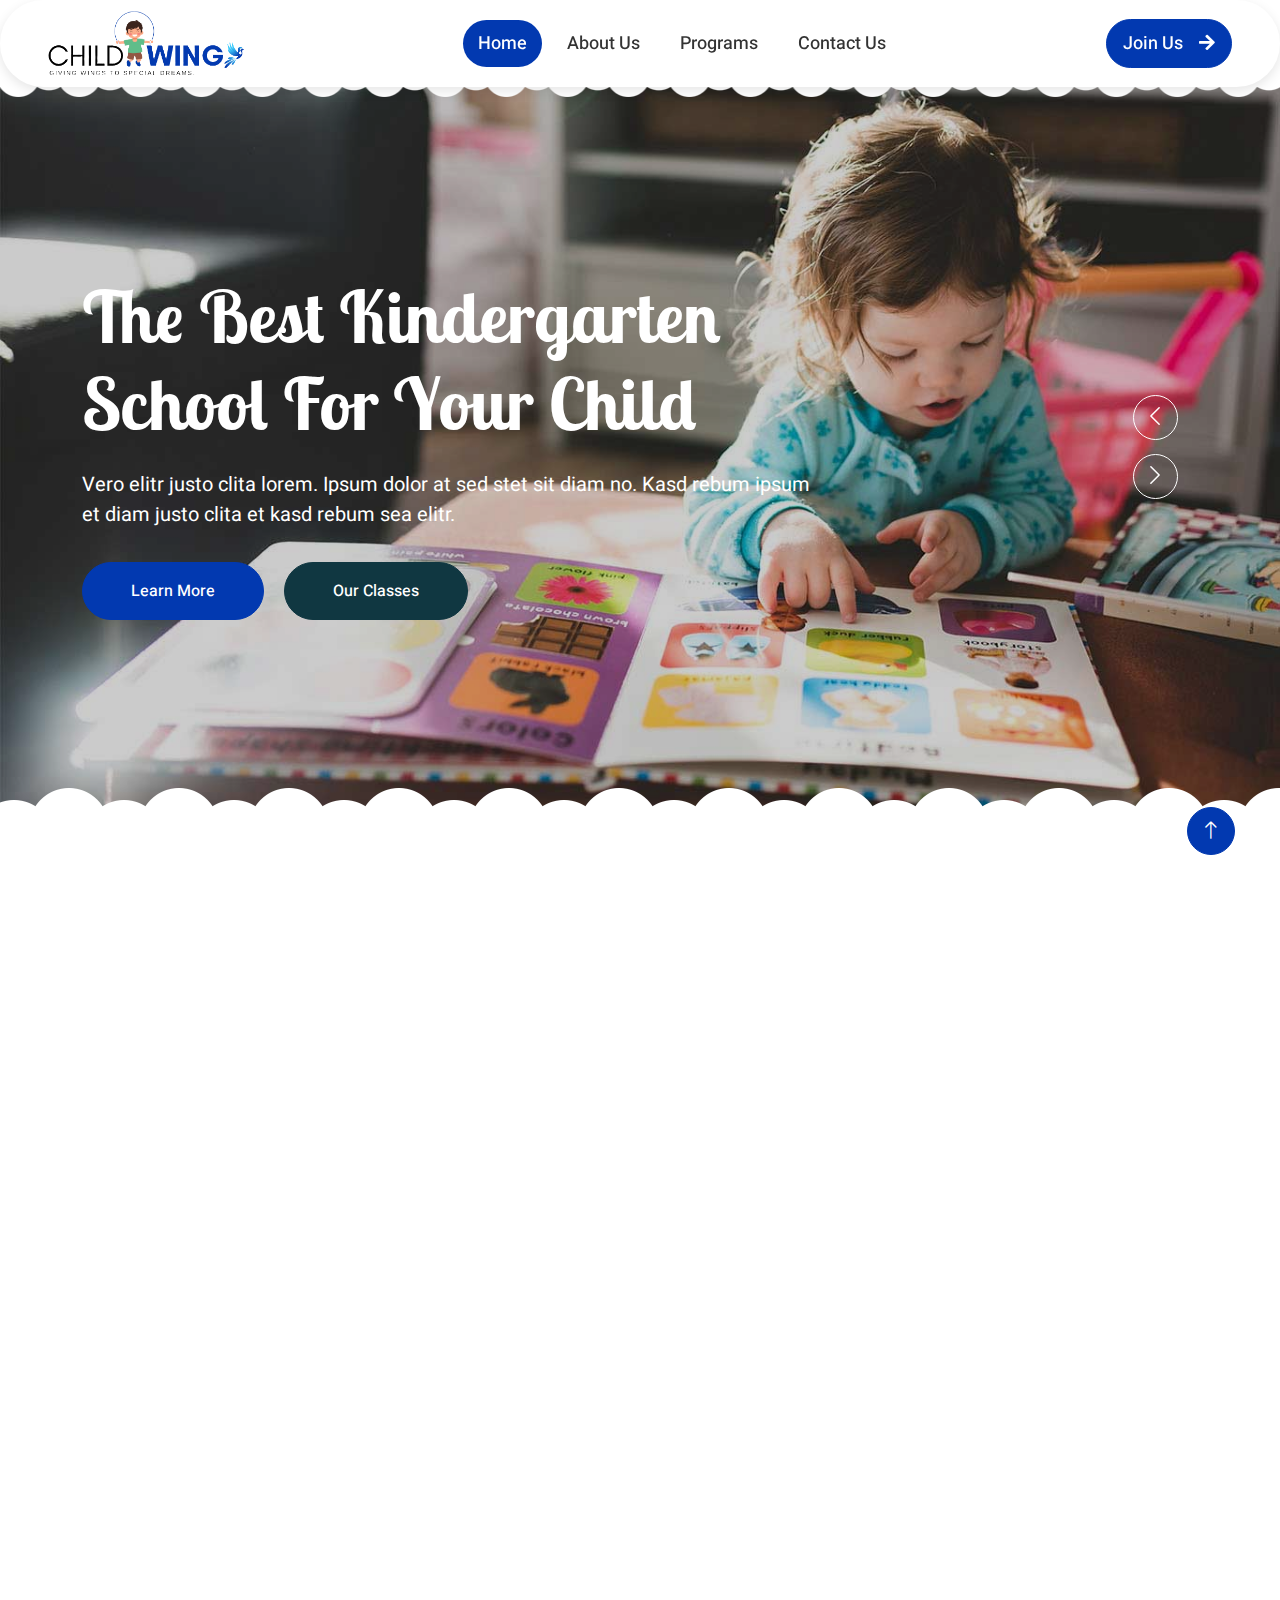
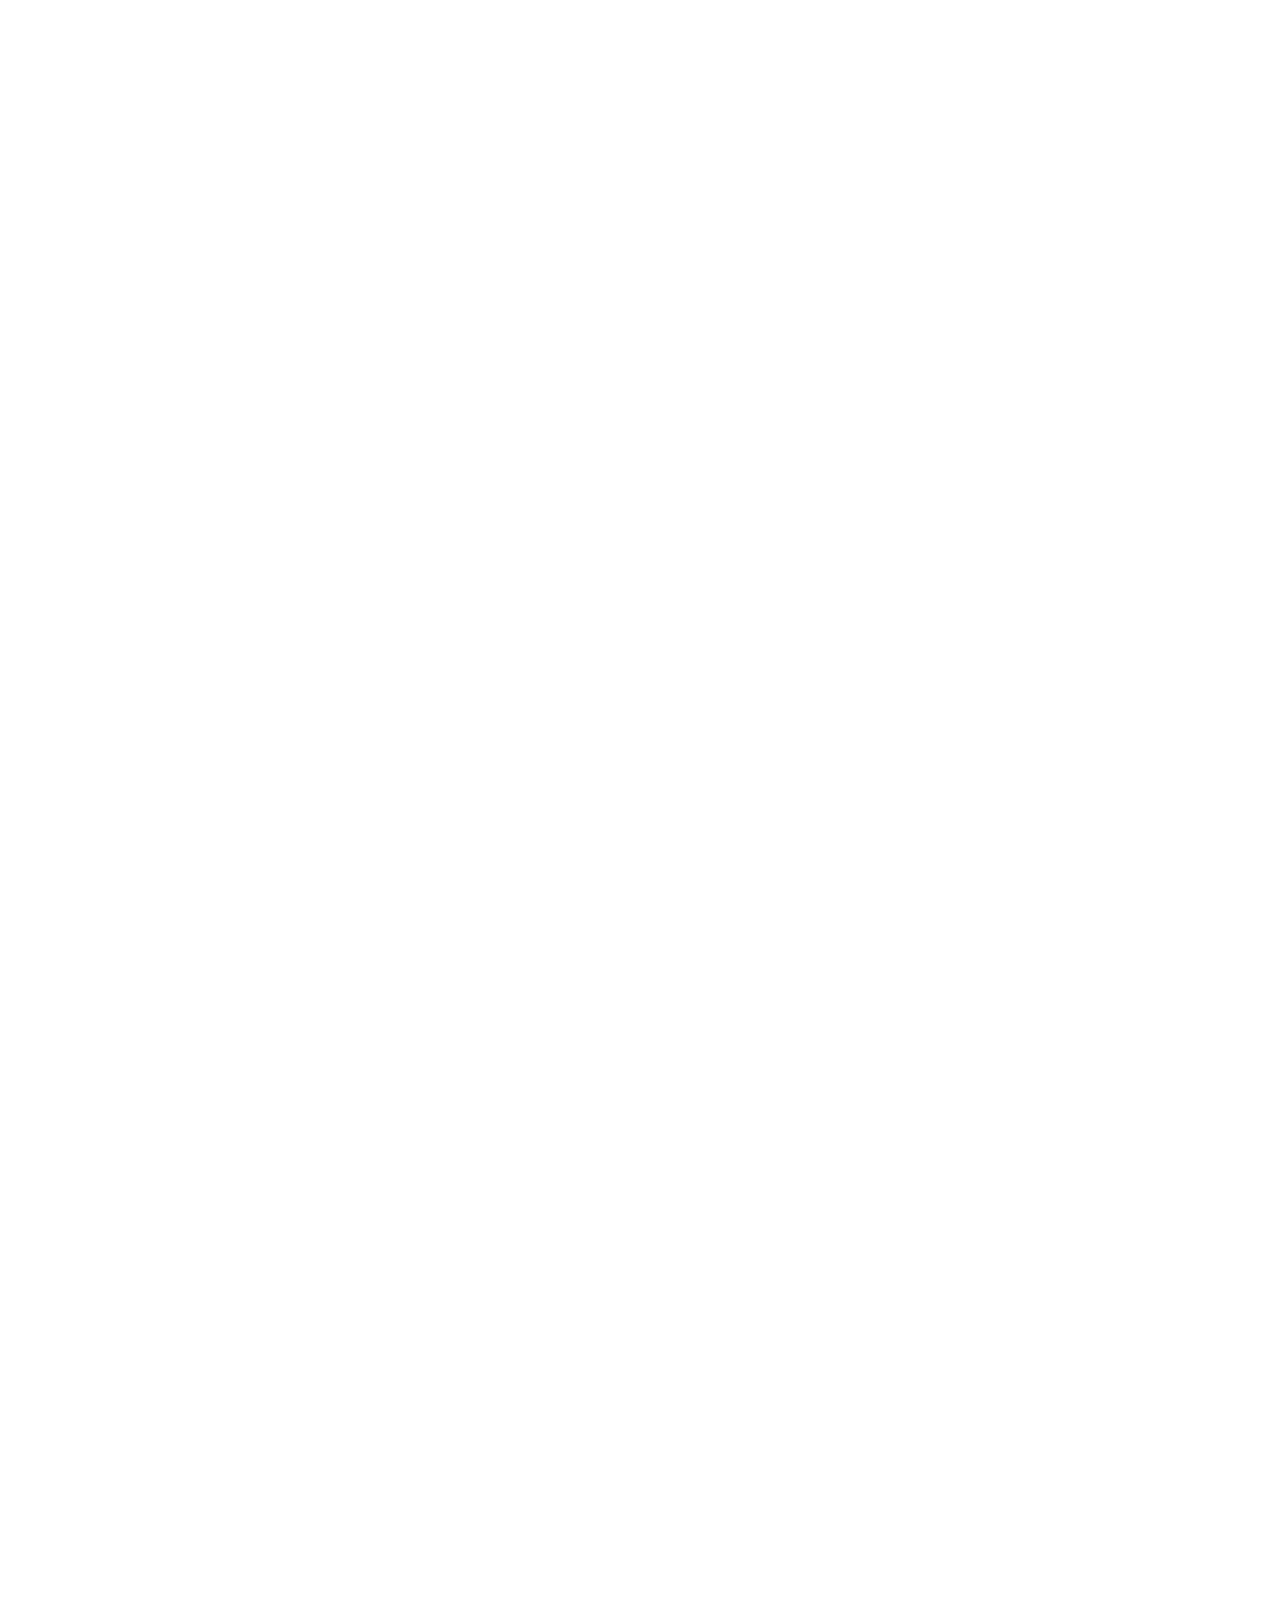
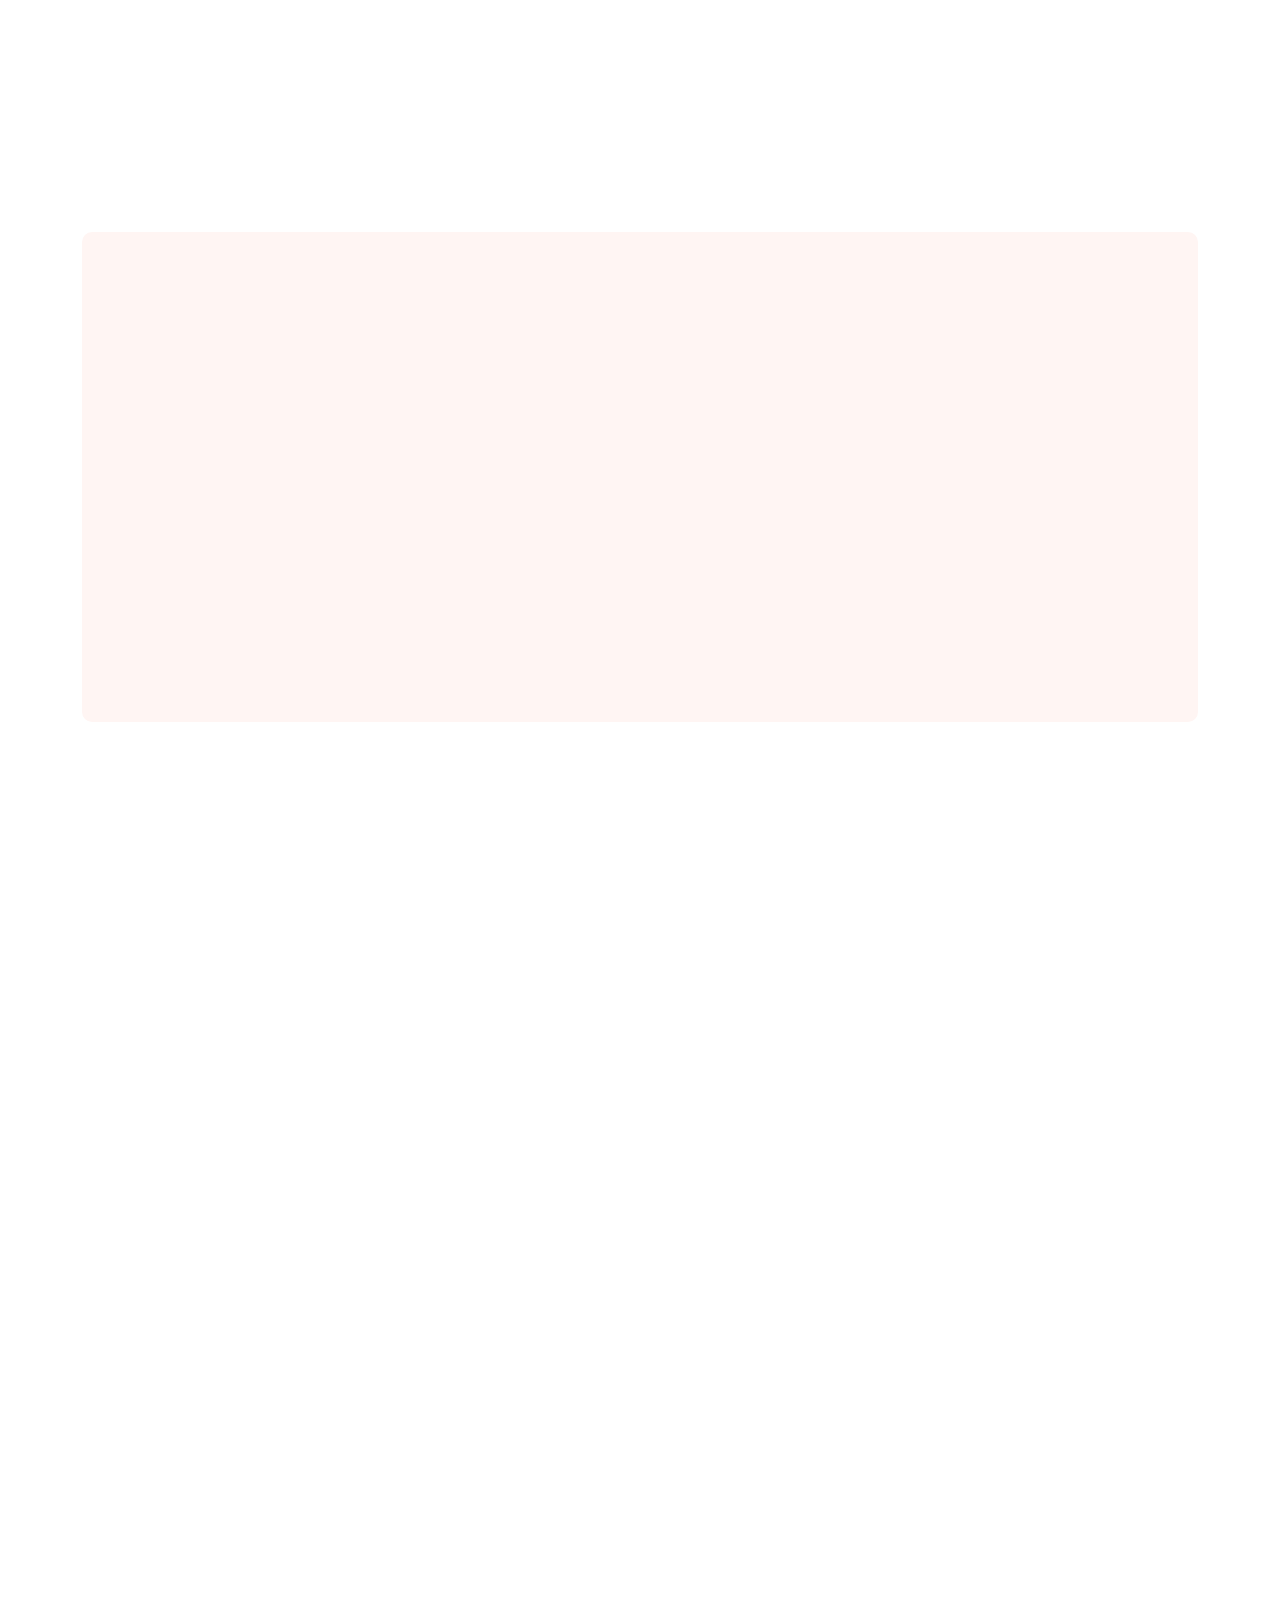
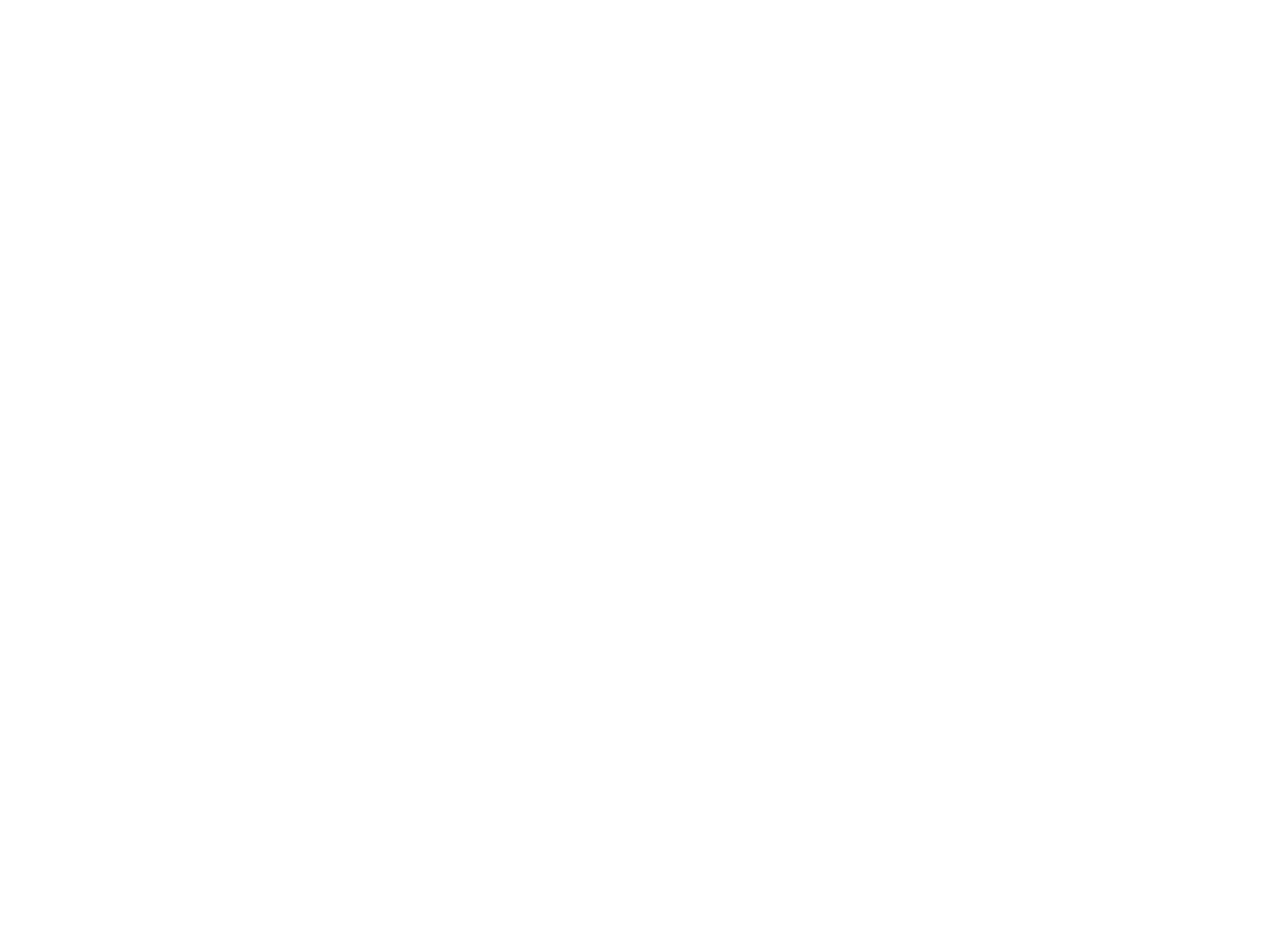
<file: index.html>
<!DOCTYPE html>
<html lang="en">

<head>
    <meta charset="utf-8">
    <title>ChildWings Therapy Center</title>
    <meta content="width=device-width, initial-scale=1.0" name="viewport">
    <!-- ✅ SEO Keywords -->
    <meta name="keywords" content="Special Education, Therapy Centre, Speech Therapy, Occupational Therapy, ABA Therapy, Day Care for Special Child, Play School for Special Child, Child Development, Autism Support, Learning Disability Support, ADHD Therapy, GDD Therapy, Child Therapy Services,
		special education Delhi, special education Mayur Vihar, therapy center Mayur Vihar Phase 1, speech therapy Delhi, speech therapy Mayur Vihar, occupational therapy Mayur Vihar, ABA therapy Delhi, autism therapy Delhi, learning disability support East Delhi, ADHD treatment Mayur Vihar, early intervention special needs Delhi, child developmental therapy Delhi NCR, inclusive learning centre Mayur Vihar, child behaviour assessment Delhi, special needs school East Delhi,
		">

    <!-- ✅ SEO Description -->
    <meta name="description" content="ChildWings Therapy Center provides Special Education, Speech Therapy, Occupational Therapy, ABA Therapy, Day Care and Play School for special children. Expert support for Autism, ADHD, SLD, GDD and more.">


    <!-- Favicon -->
    <link href="img/favicon.ico" rel="icon">

    <!-- Google Web Fonts -->
    <link rel="preconnect" href="https://fonts.googleapis.com">
    <link rel="preconnect" href="https://fonts.gstatic.com" crossorigin>
    <link href="https://fonts.googleapis.com/css2?family=Heebo:wght@400;500;600&family=Inter:wght@600&family=Lobster+Two:wght@700&display=swap" rel="stylesheet">
    
    <!-- Icon Font Stylesheet -->
    <link href="https://cdnjs.cloudflare.com/ajax/libs/font-awesome/5.10.0/css/all.min.css" rel="stylesheet">
    <link href="https://cdn.jsdelivr.net/npm/bootstrap-icons@1.4.1/font/bootstrap-icons.css" rel="stylesheet">

    <!-- Libraries Stylesheet -->
    <link href="lib/animate/animate.min.css" rel="stylesheet">
    <link href="lib/owlcarousel/assets/owl.carousel.min.css" rel="stylesheet">

    <!-- Customized Bootstrap Stylesheet -->
    <link href="css/bootstrap.min.css" rel="stylesheet">

    <!-- Template Stylesheet -->
    <link href="css/style.css" rel="stylesheet">
</head>

<body>
    <div class="container-xxl bg-white p-0">
        <!-- Spinner Start -->
        <div id="spinner" class="show bg-white position-fixed translate-middle w-100 vh-100 top-50 start-50 d-flex align-items-center justify-content-center">
            <div class="spinner-border text-primary" style="width: 3rem; height: 3rem;" role="status">
                <span class="sr-only">Loading...</span>
            </div>
        </div>
        <!-- Spinner End -->


        <!-- Navbar Start -->
        <nav class="navbar navbar-expand-lg bg-white navbar-light sticky-top px-4 px-lg-5 py-lg-0">
          <a href="index.html" class="navbar-brand d-flex align-items-center">
            <img src=".\img\logochildwings.png" alt="ChildWings Logo" style="height: 65px;" class="me-2">
        
        </a>

            <button type="button" class="navbar-toggler" data-bs-toggle="collapse" data-bs-target="#navbarCollapse">
                <span class="navbar-toggler-icon"></span>
            </button>
            <div class="collapse navbar-collapse" id="navbarCollapse">
                <div class="navbar-nav mx-auto">
                    <a href="index.html" class="nav-item nav-link active">Home</a>
                    <a href="about.html" class="nav-item nav-link">About Us</a>
                    <a href="classes.html" class="nav-item nav-link">Programs</a>                
                    <a href="contact.html" class="nav-item nav-link">Contact Us</a>
                </div>
                <a href="" class="btn btn-primary rounded-pill px-3 d-none d-lg-block">Join Us<i class="fa fa-arrow-right ms-3"></i></a>
            </div>
        </nav>
        <!-- Navbar End -->


        <!-- Carousel Start -->
        <div class="container-fluid p-0 mb-5">
            <div class="owl-carousel header-carousel position-relative">
                <div class="owl-carousel-item position-relative">
                    <img class="img-fluid" src="img/carousel-1.jpg" alt="">
                    <div class="position-absolute top-0 start-0 w-100 h-100 d-flex align-items-center" style="background: rgba(0, 0, 0, .2);">
                        <div class="container">
                            <div class="row justify-content-start">
                                <div class="col-10 col-lg-8">
                                    <h1 class="display-2 text-white animated slideInDown mb-4">The Best Kindergarten School For Your Child</h1>
                                    <p class="fs-5 fw-medium text-white mb-4 pb-2">Vero elitr justo clita lorem. Ipsum dolor at sed stet sit diam no. Kasd rebum ipsum et diam justo clita et kasd rebum sea elitr.</p>
                                    <a href="" class="btn btn-primary rounded-pill py-sm-3 px-sm-5 me-3 animated slideInLeft">Learn More</a>
                                    <a href="" class="btn btn-dark rounded-pill py-sm-3 px-sm-5 animated slideInRight">Our Classes</a>
                                </div>
                            </div>
                        </div>
                    </div>
                </div>
                <div class="owl-carousel-item position-relative">
                    <img class="img-fluid" src="img/carousel-2.jpg" alt="">
                    <div class="position-absolute top-0 start-0 w-100 h-100 d-flex align-items-center" style="background: rgba(0, 0, 0, .2);">
                        <div class="container">
                            <div class="row justify-content-start">
                                <div class="col-10 col-lg-8">
                                    <h1 class="display-2 text-white animated slideInDown mb-4">Make A Brighter Future For Your Child</h1>
                                    <p class="fs-5 fw-medium text-white mb-4 pb-2">Vero elitr justo clita lorem. Ipsum dolor at sed stet sit diam no. Kasd rebum ipsum et diam justo clita et kasd rebum sea elitr.</p>
                                    <a href="" class="btn btn-primary rounded-pill py-sm-3 px-sm-5 me-3 animated slideInLeft">Learn More</a>
                                    <a href="" class="btn btn-dark rounded-pill py-sm-3 px-sm-5 animated slideInRight">Our Classes</a>
                                </div>
                            </div>
                        </div>
                    </div>
                </div>
            </div>
        </div>
        <!-- Carousel End -->


        <!-- Facilities Start -->
        <div class="container-xxl py-5">
            <div class="container">
                <div class="text-center mx-auto mb-5 wow fadeInUp" data-wow-delay="0.1s" style="max-width: 600px;">
                    <h1 class="mb-3">Our Facilities</h1>
                    <p>At ChildWings, we provide a safe, caring, and nurturing space where every child can grow, learn, and shine. From flexible timings and playful learning areas to a healthy environment and positive teaching methods — our facilities are designed to support each child’s unique journey with love and care</p>
                </div>
                <div class="row g-4">
                    <div class="col-lg-3 col-sm-6 wow fadeInUp" data-wow-delay="0.1s">
                        <div class="facility-item">
                            <div class="facility-icon bg-primary">
                                <span class="bg-primary"></span>
                                <i class="fa fa-bus-alt fa-3x text-primary"></i>
                                <span class="bg-primary"></span>
                            </div>
                            <div class="facility-text bg-primary">
                                <h3 class="text-primary mb-3">Flexible Timing</h3>
                                <p class="mb-0">Every child grows at their own pace — we make time flexible, so learning fits their needs.</p>
                            </div>
                        </div>
                    </div>
                    <div class="col-lg-3 col-sm-6 wow fadeInUp" data-wow-delay="0.3s">
                        <div class="facility-item">
                            <div class="facility-icon bg-success">
                                <span class="bg-success"></span>
                                <i class="fa fa-futbol fa-3x text-success"></i>
                                <span class="bg-success"></span>
                            </div>
                            <div class="facility-text bg-success">
                                <h3 class="text-success mb-3">Playroom</h3>
                                <p class="mb-0">Play is the language of children — our playroom helps them learn, explore, and shine with joy.</p>
                            </div>
                        </div>
                    </div>
                    <div class="col-lg-3 col-sm-6 wow fadeInUp" data-wow-delay="0.5s">
                        <div class="facility-item">
                            <div class="facility-icon bg-warning">
                                <span class="bg-warning"></span>
                                <i class="fa fa-home fa-3x text-warning"></i>
                                <span class="bg-warning"></span>
                            </div>
                            <div class="facility-text bg-warning">
                                <h3 class="text-warning mb-3">Healthy Environment</h3>
                                <p class="mb-0">A safe, caring, and positive environment where little wings learn to fly with confidence.</p>
                            </div>
                        </div>
                    </div>
                    <div class="col-lg-3 col-sm-6 wow fadeInUp" data-wow-delay="0.7s">
                        <div class="facility-item">
                            <div class="facility-icon bg-info">
                                <span class="bg-info"></span>
                                <i class="fa fa-chalkboard-teacher fa-3x text-info"></i>
                                <span class="bg-info"></span>
                            </div>
                            <div class="facility-text bg-info">
                                <h3 class="text-info mb-3">Positive Learning</h3>
                                <p class="mb-0">Small steps, big progress — we believe in nurturing abilities with love and encouragement.</p>
                            </div>
                        </div>
                    </div>
                </div>
            </div>
        </div>
        <!-- Facilities End -->


        <!-- About Start -->
        <div class="container-xxl py-5">
            <div class="container">
                <div class="row g-5 align-items-center">
                    <div class="col-lg-6 wow fadeInUp" data-wow-delay="0.1s">
                        <h1 class="mb-4">Learn More About Our Work And Our Cultural Activities</h1>
                        <p>At ChildWings Therapy & Special Education Centre, we believe in nurturing every child’s potential through a holistic approach. Our dedicated team offers specialized services including Speech Therapy, Occupational Therapy, ABA Therapy, and Special Education programs tailored to meet the unique needs of each child. Along with therapy, we also organize cultural activities, play-based learning sessions, and inclusive programs that help children build confidence, social skills, and creativity. By combining therapy with joyful learning experiences, we ensure that children not only grow academically but also enjoy a fulfilling and balanced childhood.</p>
                     
                    </div>
                    <div class="col-lg-6 about-img wow fadeInUp" data-wow-delay="0.5s">
                        <div class="row">
                            <div class="col-12 text-center">
                                <img class="img-fluid w-75 rounded-circle bg-light p-3" src="img/about-1.jpg" alt="">
                            </div>
                            <div class="col-6 text-start" style="margin-top: -150px;">
                                <img class="img-fluid w-100 rounded-circle bg-light p-3" src="img/about-2.jpg" alt="">
                            </div>
                            <div class="col-6 text-end" style="margin-top: -150px;">
                                <img class="img-fluid w-100 rounded-circle bg-light p-3" src="img/about-3.jpg" alt="">
                            </div>
                        </div>
                    </div>
                </div>
            </div>
        </div>
        <!-- About End -->

       
        <!-- Call To Action End -->


        <!-- Classes Start -->
        <div class="container-xxl py-5">
            <div class="container">
                <div class="text-center mx-auto mb-5 wow fadeInUp" data-wow-delay="0.1s" style="max-width: 600px;">
                    <h1 class="mb-3">Our Program's</h1>
                    <p>We offer a wide range of child-focused programs including Speech Therapy, Occupational Therapy, ABA Therapy, Special Education, and Day Care for Special Children. Each program is designed to support growth, independence, and overall development through personalized care and structured learning</p>
                </div>
                <div class="row g-4">
                    <div class="col-lg-4 col-md-6 wow fadeInUp" data-wow-delay="0.1s">
                        <div class="classes-item">
                            <div class="bg-light rounded-circle w-75 mx-auto p-3">
                                <img class="img-fluid rounded-circle" src="img/classes-1.jpg" alt="">
                            </div>
                            <div class="bg-light rounded p-4 pt-5 mt-n5">
                                <a class="d-block text-center h3 mt-3 mb-4" href="">Special Education</a>
                           
                                <div class="row g-1">
                                    <div class="col-4">
                                        <div class="border-top border-3 border-primary pt-2">
                                            <h6 class="text-primary mb-1">Age:</h6>
                                            <small>3-14 Years</small>
                                        </div>
                                    </div>
                                    <div class="col-4">
                                        <div class="border-top border-3 border-success pt-2">
                                            <h6 class="text-success mb-1">Time:</h6>
                                            <small>Flexible</small>
                                        </div>
                                    </div>
                                    <div class="col-4">
                                        <div class="border-top border-3 border-warning pt-2">
                                            <h6 class="text-warning mb-1">Capacity:</h6>
                                            <small>30 Kids</small>
                                        </div>
                                    </div>
                                </div>
                            </div>
                        </div>
                    </div>
                    <div class="col-lg-4 col-md-6 wow fadeInUp" data-wow-delay="0.3s">
                        <div class="classes-item">
                            <div class="bg-light rounded-circle w-75 mx-auto p-3">
                                <img class="img-fluid rounded-circle" src="img/classes-2.jpg" alt="">
                            </div>
                            <div class="bg-light rounded p-4 pt-5 mt-n5">
                                <a class="d-block text-center h3 mt-3 mb-4" href="">OCCUPATIONAL THERAPY-OT</a>
                            
                                <div class="row g-1">
                                    <div class="col-4">
                                        <div class="border-top border-3 border-primary pt-2">
                                            <h6 class="text-primary mb-1">Age:</h6>
                                            <small>3-14 Years</small>
                                        </div>
                                    </div>
                                    <div class="col-4">
                                        <div class="border-top border-3 border-success pt-2">
                                            <h6 class="text-success mb-1">Time:</h6>
                                            <small>Flexible</small>
                                        </div>
                                    </div>
                                    <div class="col-4">
                                        <div class="border-top border-3 border-warning pt-2">
                                            <h6 class="text-warning mb-1">Capacity:</h6>
                                            <small>30 Kids</small>
                                        </div>
                                    </div>
                                </div>
                            </div>
                        </div>
                    </div>
                    <div class="col-lg-4 col-md-6 wow fadeInUp" data-wow-delay="0.5s">
                        <div class="classes-item">
                            <div class="bg-light rounded-circle w-75 mx-auto p-3">
                                <img class="img-fluid rounded-circle" src="img/classes-3.jpg" alt="">
                            </div>
                            <div class="bg-light rounded p-4 pt-5 mt-n5">
                                <a class="d-block text-center h3 mt-3 mb-4" href="">SPEECH & LANGUAGE THERAPY</a>
                    
                                <div class="row g-1">
                                    <div class="col-4">
                                        <div class="border-top border-3 border-primary pt-2">
                                            <h6 class="text-primary mb-1">Age:</h6>
                                            <small>3-14 Years</small>
                                        </div>
                                    </div>
                                    <div class="col-4">
                                        <div class="border-top border-3 border-success pt-2">
                                            <h6 class="text-success mb-1">Time:</h6>
                                            <small>Flexible</small>
                                        </div>
                                    </div>
                                    <div class="col-4">
                                        <div class="border-top border-3 border-warning pt-2">
                                            <h6 class="text-warning mb-1">Capacity:</h6>
                                            <small>30 Kids</small>
                                        </div>
                                    </div>
                                </div>
                            </div>
                        </div>
                    </div>
                    <div class="col-lg-4 col-md-6 wow fadeInUp" data-wow-delay="0.1s">
                        <div class="classes-item">
                            <div class="bg-light rounded-circle w-75 mx-auto p-3">
                                <img class="img-fluid rounded-circle" src="img/classes-4.jpg" alt="">
                            </div>
                            <div class="bg-light rounded p-4 pt-5 mt-n5">
                                <a class="d-block text-center h3 mt-3 mb-4" href="">APPLIED BEHAVIOR ANALYSIS - ABA THERAPY</a>
                              
                                <div class="row g-1">
                                    <div class="col-4">
                                        <div class="border-top border-3 border-primary pt-2">
                                            <h6 class="text-primary mb-1">Age:</h6>
                                            <small>3-14 Years</small>
                                        </div>
                                    </div>
                                    <div class="col-4">
                                        <div class="border-top border-3 border-success pt-2">
                                            <h6 class="text-success mb-1">Time:</h6>
                                            <small>Flexible</small>
                                        </div>
                                    </div>
                                    <div class="col-4">
                                        <div class="border-top border-3 border-warning pt-2">
                                            <h6 class="text-warning mb-1">Capacity:</h6>
                                            <small>30 Kids</small>
                                        </div>
                                    </div>
                                </div>
                            </div>
                        </div>
                    </div>
                    <div class="col-lg-4 col-md-6 wow fadeInUp" data-wow-delay="0.3s">
                        <div class="classes-item">
                            <div class="bg-light rounded-circle w-75 mx-auto p-3">
                                <img class="img-fluid rounded-circle" src="img/classes-5.jpg" alt="">
                            </div>
                            <div class="bg-light rounded p-4 pt-5 mt-n5">
                                <a class="d-block text-center h3 mt-3 mb-4" href="">GROUP CLASSES</a>
                                
                                <div class="row g-1">
                                    <div class="col-4">
                                        <div class="border-top border-3 border-primary pt-2">
                                            <h6 class="text-primary mb-1">Age:</h6>
                                            <small>3-14 Years</small>
                                        </div>
                                    </div>
                                    <div class="col-4">
                                        <div class="border-top border-3 border-success pt-2">
                                            <h6 class="text-success mb-1">Time:</h6>
                                            <small>Flexible</small>
                                        </div>
                                    </div>
                                    <div class="col-4">
                                        <div class="border-top border-3 border-warning pt-2">
                                            <h6 class="text-warning mb-1">Capacity:</h6>
                                            <small>30 Kids</small>
                                        </div>
                                    </div>
                                </div>
                            </div>
                        </div>
                    </div>
                    <div class="col-lg-4 col-md-6 wow fadeInUp" data-wow-delay="0.5s">
                        <div class="classes-item">
                            <div class="bg-light rounded-circle w-75 mx-auto p-3">
                                <img class="img-fluid rounded-circle" src="img/classes-6.jpg" alt="">
                            </div>
                            <div class="bg-light rounded p-4 pt-5 mt-n5">
                                <a class="d-block text-center h3 mt-3 mb-4" href="">LEARNING DISABILITY ASSESSMENT</a>
                         
                                <div class="row g-1">
                                    <div class="col-4">
                                        <div class="border-top border-3 border-primary pt-2">
                                            <h6 class="text-primary mb-1">Age:</h6>
                                            <small>3-14 Years</small>
                                        </div>
                                    </div>
                                    <div class="col-4">
                                        <div class="border-top border-3 border-success pt-2">
                                            <h6 class="text-success mb-1">Time:</h6>
                                            <small>Flexible</small>
                                        </div>
                                    </div>
                                    <div class="col-4">
                                        <div class="border-top border-3 border-warning pt-2">
                                            <h6 class="text-warning mb-1">Capacity:</h6>
                                            <small>30 Kids</small>
                                        </div>
                                    </div>
                                </div>
                            </div>
                        </div>
                    </div>
                </div>
            </div>
        </div>
        <!-- Classes End -->


        <!-- Appointment Start -->
        <div class="container-xxl py-5">
            <div class="container">
                <div class="bg-light rounded">
                    <div class="row g-0">
                        <div class="col-lg-6 wow fadeIn" data-wow-delay="0.1s">
                            <div class="h-100 d-flex flex-column justify-content-center p-5">
                                <h1 class="mb-4">Make Appointment</h1>
                                <form>
                                    <div class="row g-3">
                                        <div class="col-sm-6">
                                            <div class="form-floating">
                                                <input type="text" class="form-control border-0" id="gname" placeholder="Gurdian Name">
                                                <label for="gname">Gurdian Name</label>
                                            </div>
                                        </div>
                                        <div class="col-sm-6">
                                            <div class="form-floating">
                                                <input type="email" class="form-control border-0" id="gmail" placeholder="Gurdian Email">
                                                <label for="gmail">Gurdian Email</label>
                                            </div>
                                        </div>
                                        <div class="col-sm-6">
                                            <div class="form-floating">
                                                <input type="text" class="form-control border-0" id="cname" placeholder="Child Name">
                                                <label for="cname">Child Name</label>
                                            </div>
                                        </div>
                                        <div class="col-sm-6">
                                            <div class="form-floating">
                                                <input type="text" class="form-control border-0" id="cage" placeholder="Child Age">
                                                <label for="cage">Child Age</label>
                                            </div>
                                        </div>
                                        <div class="col-12">
                                            <div class="form-floating">
                                                <textarea class="form-control border-0" placeholder="Leave a message here" id="message" style="height: 100px"></textarea>
                                                <label for="message">Message</label>
                                            </div>
                                        </div>
                                        <div class="col-12">
                                            <button class="btn btn-primary w-100 py-3" type="submit">Submit</button>
                                        </div>
                                    </div>
                                </form>
                            </div>
                        </div>
                        <div class="col-lg-6 wow fadeIn" data-wow-delay="0.5s" style="min-height: 400px;">
                            <div class="position-relative h-100">
                                <img class="position-absolute w-100 h-100 rounded" src="img/appointment.jpg" style="object-fit: cover;">
                            </div>
                        </div>
                    </div>
                </div>
            </div>
        </div>
        <!-- Appointment End -->


        <!-- Team Start -->
        <div class="container-xxl py-5">
            <div class="container">
                <div class="text-center mx-auto mb-5 wow fadeInUp" data-wow-delay="0.1s" style="max-width: 600px;">
                    <h1 class="mb-3">Our Team</h1>
                
                </div>
                <div class="row g-4">
                    <div class="col-lg-4 col-md-6 wow fadeInUp" data-wow-delay="0.1s">
                        <div class="team-item position-relative">
                            <img class="img-fluid rounded-circle w-75" src="img/team-1.jpg" alt="">
                            <div class="team-text">
                                <h3>Full Name</h3>
                                <p>Designation</p>
                                <div class="d-flex align-items-center">
                                    <a class="btn btn-square btn-primary mx-1" href=""><i class="fab fa-facebook-f"></i></a>
                                    <a class="btn btn-square btn-primary  mx-1" href=""><i class="fab fa-twitter"></i></a>
                                    <a class="btn btn-square btn-primary  mx-1" href=""><i class="fab fa-instagram"></i></a>
                                </div>
                            </div>
                        </div>
                    </div>
                    <div class="col-lg-4 col-md-6 wow fadeInUp" data-wow-delay="0.3s">
                        <div class="team-item position-relative">
                            <img class="img-fluid rounded-circle w-75" src="img/team-2.jpg" alt="">
                            <div class="team-text">
                                <h3>Full Name</h3>
                                <p>Designation</p>
                                <div class="d-flex align-items-center">
                                    <a class="btn btn-square btn-primary mx-1" href=""><i class="fab fa-facebook-f"></i></a>
                                    <a class="btn btn-square btn-primary  mx-1" href=""><i class="fab fa-twitter"></i></a>
                                    <a class="btn btn-square btn-primary  mx-1" href=""><i class="fab fa-instagram"></i></a>
                                </div>
                            </div>
                        </div>
                    </div>
                    <div class="col-lg-4 col-md-6 wow fadeInUp" data-wow-delay="0.5s">
                        <div class="team-item position-relative">
                            <img class="img-fluid rounded-circle w-75" src="img/team-3.jpg" alt="">
                            <div class="team-text">
                                <h3>Full Name</h3>
                                <p>Designation</p>
                                <div class="d-flex align-items-center">
                                    <a class="btn btn-square btn-primary mx-1" href=""><i class="fab fa-facebook-f"></i></a>
                                    <a class="btn btn-square btn-primary  mx-1" href=""><i class="fab fa-twitter"></i></a>
                                    <a class="btn btn-square btn-primary  mx-1" href=""><i class="fab fa-instagram"></i></a>
                                </div>
                            </div>
                        </div>
                    </div>
                </div>
            </div>
        </div>
        <!-- Team End -->


        <!-- Testimonial Start -->
        <div class="container-xxl py-5">
            <div class="container">
                <div class="text-center mx-auto mb-5 wow fadeInUp" data-wow-delay="0.1s" style="max-width: 600px;">
                    <h1 class="mb-3">Our Clients Say!</h1>
                    <p>Eirmod sed ipsum dolor sit rebum labore magna erat. Tempor ut dolore lorem kasd vero ipsum sit eirmod sit. Ipsum diam justo sed rebum vero dolor duo.</p>
                </div>
                <div class="owl-carousel testimonial-carousel wow fadeInUp" data-wow-delay="0.1s">
                    <div class="testimonial-item bg-light rounded p-5">
                        <p class="fs-5">Tempor stet labore dolor clita stet diam amet ipsum dolor duo ipsum rebum stet dolor amet diam stet. Est stet ea lorem amet est kasd kasd erat eos</p>
                        <div class="d-flex align-items-center bg-white me-n5" style="border-radius: 50px 0 0 50px;">
                            <img class="img-fluid flex-shrink-0 rounded-circle" src="img/testimonial-1.jpg" style="width: 90px; height: 90px;">
                            <div class="ps-3">
                                <h3 class="mb-1">Client Name</h3>
                                <span>Profession</span>
                            </div>
                            <i class="fa fa-quote-right fa-3x text-primary ms-auto d-none d-sm-flex"></i>
                        </div>
                    </div>
                    <div class="testimonial-item bg-light rounded p-5">
                        <p class="fs-5">Tempor stet labore dolor clita stet diam amet ipsum dolor duo ipsum rebum stet dolor amet diam stet. Est stet ea lorem amet est kasd kasd erat eos</p>
                        <div class="d-flex align-items-center bg-white me-n5" style="border-radius: 50px 0 0 50px;">
                            <img class="img-fluid flex-shrink-0 rounded-circle" src="img/testimonial-2.jpg" style="width: 90px; height: 90px;">
                            <div class="ps-3">
                                <h3 class="mb-1">Client Name</h3>
                                <span>Profession</span>
                            </div>
                            <i class="fa fa-quote-right fa-3x text-primary ms-auto d-none d-sm-flex"></i>
                        </div>
                    </div>
                    <div class="testimonial-item bg-light rounded p-5">
                        <p class="fs-5">Tempor stet labore dolor clita stet diam amet ipsum dolor duo ipsum rebum stet dolor amet diam stet. Est stet ea lorem amet est kasd kasd erat eos</p>
                        <div class="d-flex align-items-center bg-white me-n5" style="border-radius: 50px 0 0 50px;">
                            <img class="img-fluid flex-shrink-0 rounded-circle" src="img/testimonial-3.jpg" style="width: 90px; height: 90px;">
                            <div class="ps-3">
                                <h3 class="mb-1">Client Name</h3>
                                <span>Profession</span>
                            </div>
                            <i class="fa fa-quote-right fa-3x text-primary ms-auto d-none d-sm-flex"></i>
                        </div>
                    </div>
                </div>
            </div>
        </div>
        <!-- Testimonial End -->


        <!-- Footer Start -->
        <div class="container-fluid bg-dark text-white-50 footer pt-5 mt-5 wow fadeIn" data-wow-delay="0.1s">
            <div class="container py-5">
                <div class="row g-5">
                    <div class="col-lg-3 col-md-6">
                        <h3 class="text-white mb-4">Get In Touch</h3>
                        <p class="mb-2"><i class="fa fa-map-marker-alt me-3"></i>B-37 Ground Floor, Street no. 08, Shashi Garden, Mayur vihar phase 1 Delhi 110091 India</p>
                        <p class="mb-2"><i class="fa fa-phone-alt me-3"></i>+91 768 302 9642</p>
                        <p class="mb-2"><i class="fa fa-envelope me-3"></i>thechildwings@gmail.com</p>
                        <div class="d-flex pt-2">
                            <a class="btn btn-outline-light btn-social" href=""><i class="fab fa-twitter"></i></a>
                            <a class="btn btn-outline-light btn-social" href=""><i class="fab fa-facebook-f"></i></a>
                            <a class="btn btn-outline-light btn-social" href=""><i class="fab fa-youtube"></i></a>
                            <a class="btn btn-outline-light btn-social" href=""><i class="fab fa-linkedin-in"></i></a>
                        </div>
                    </div>
                                
                 
                </div>
            </div>
            <div class="container">
                <div class="copyright">
                    <div class="row">
                        <div class="col-md-6 text-center text-md-start mb-3 mb-md-0">
                            &copy; <a class="border-bottom" href="#">ChildWings</a>, All Right Reserved. 
							
							<!--/*** This template is free as long as you keep the footer author’s credit link/attribution link/backlink. If you'd like to use the template without the footer author’s credit link/attribution link/backlink, you can purchase the Credit Removal License from "https://htmlcodex.com/credit-removal". Thank you for your support. ***/-->
							Credit Designed By <a class="border-bottom" href="https://htmlcodex.com">HTML Codex</a>
                            <br>Credit Distributed By: <a class="border-bottom" href="https://themewagon.com" target="_blank">ThemeWagon</a>
                        </div>
                    
                    </div>
                </div>
            </div>
        </div>
        <!-- Footer End -->


        <!-- Back to Top -->
        <a href="#" class="btn btn-lg btn-primary btn-lg-square back-to-top"><i class="bi bi-arrow-up"></i></a>
    </div>

    <!-- JavaScript Libraries -->
    <script src="https://code.jquery.com/jquery-3.4.1.min.js"></script>
    <script src="https://cdn.jsdelivr.net/npm/bootstrap@5.0.0/dist/js/bootstrap.bundle.min.js"></script>
    <script src="lib/wow/wow.min.js"></script>
    <script src="lib/easing/easing.min.js"></script>
    <script src="lib/waypoints/waypoints.min.js"></script>
    <script src="lib/owlcarousel/owl.carousel.min.js"></script>

    <!-- Template Javascript -->
    <script src="js/main.js"></script>


    
</body>

</html>
</file>
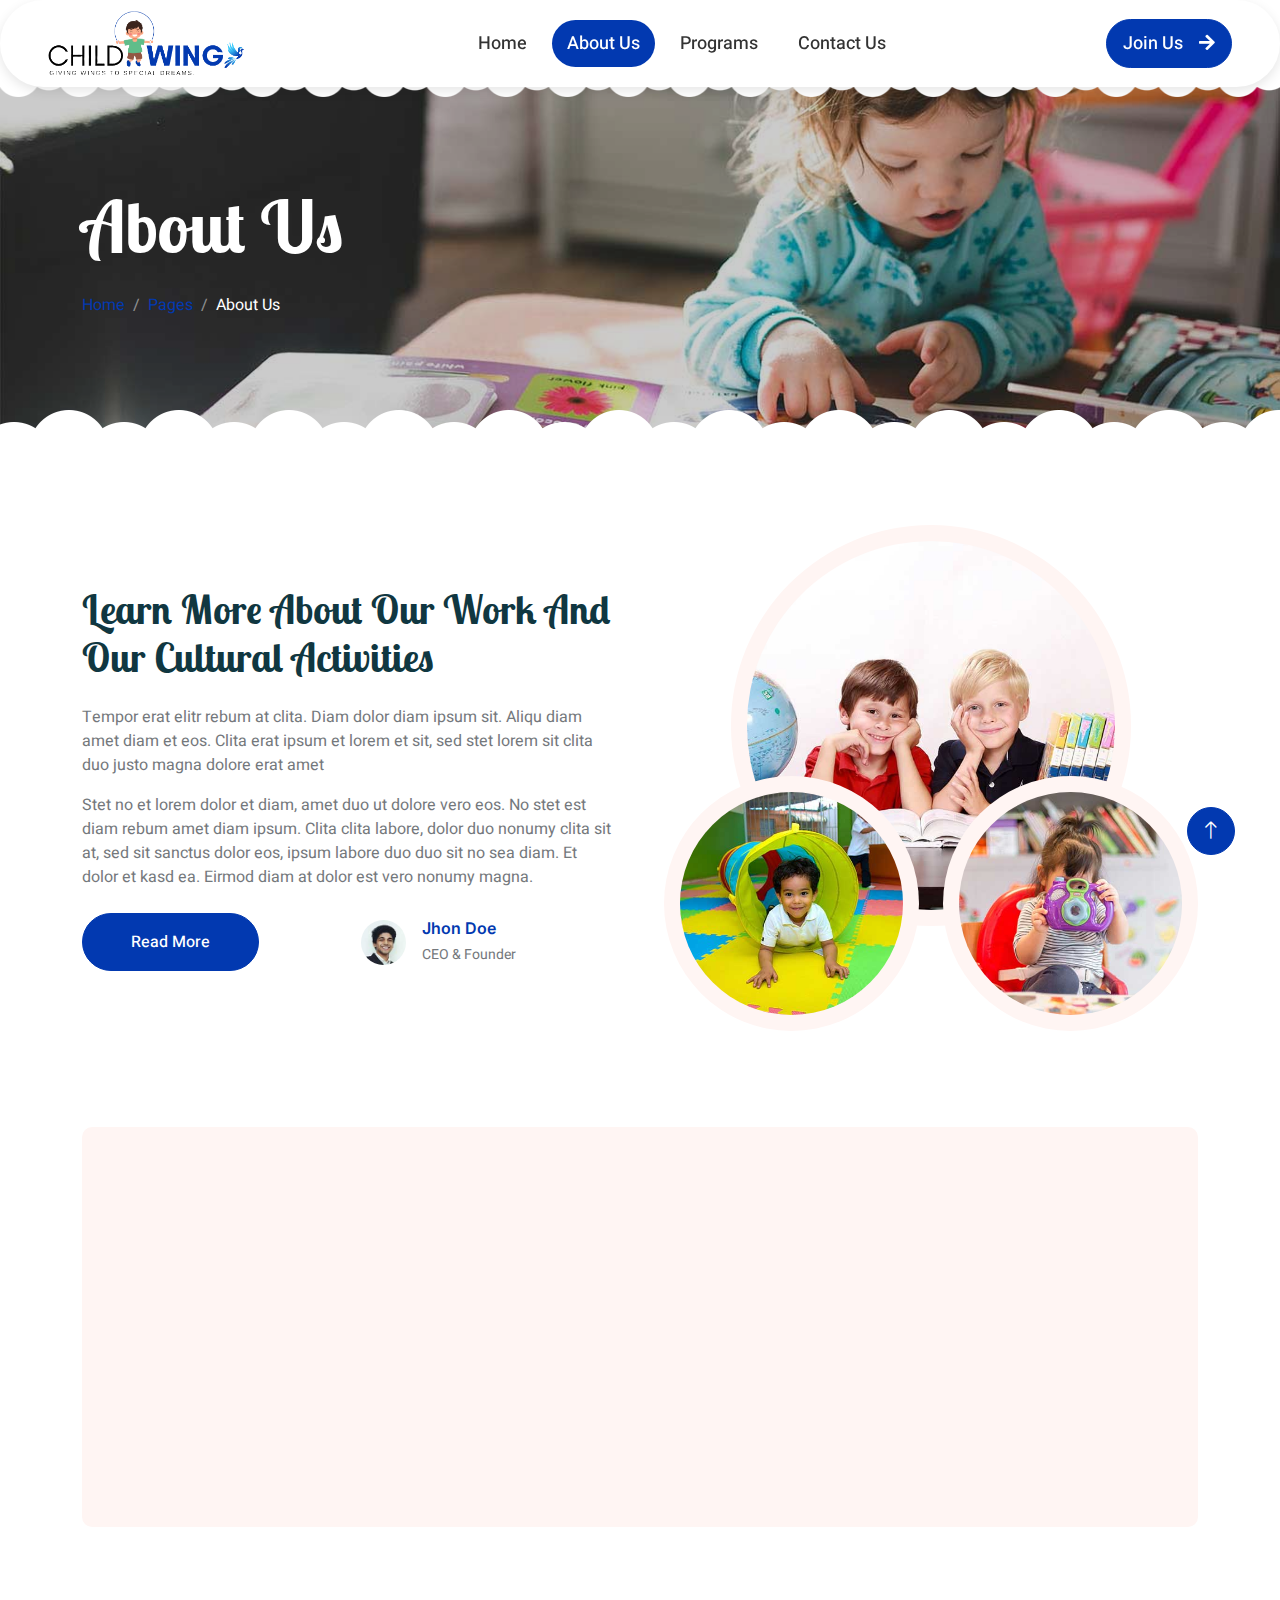
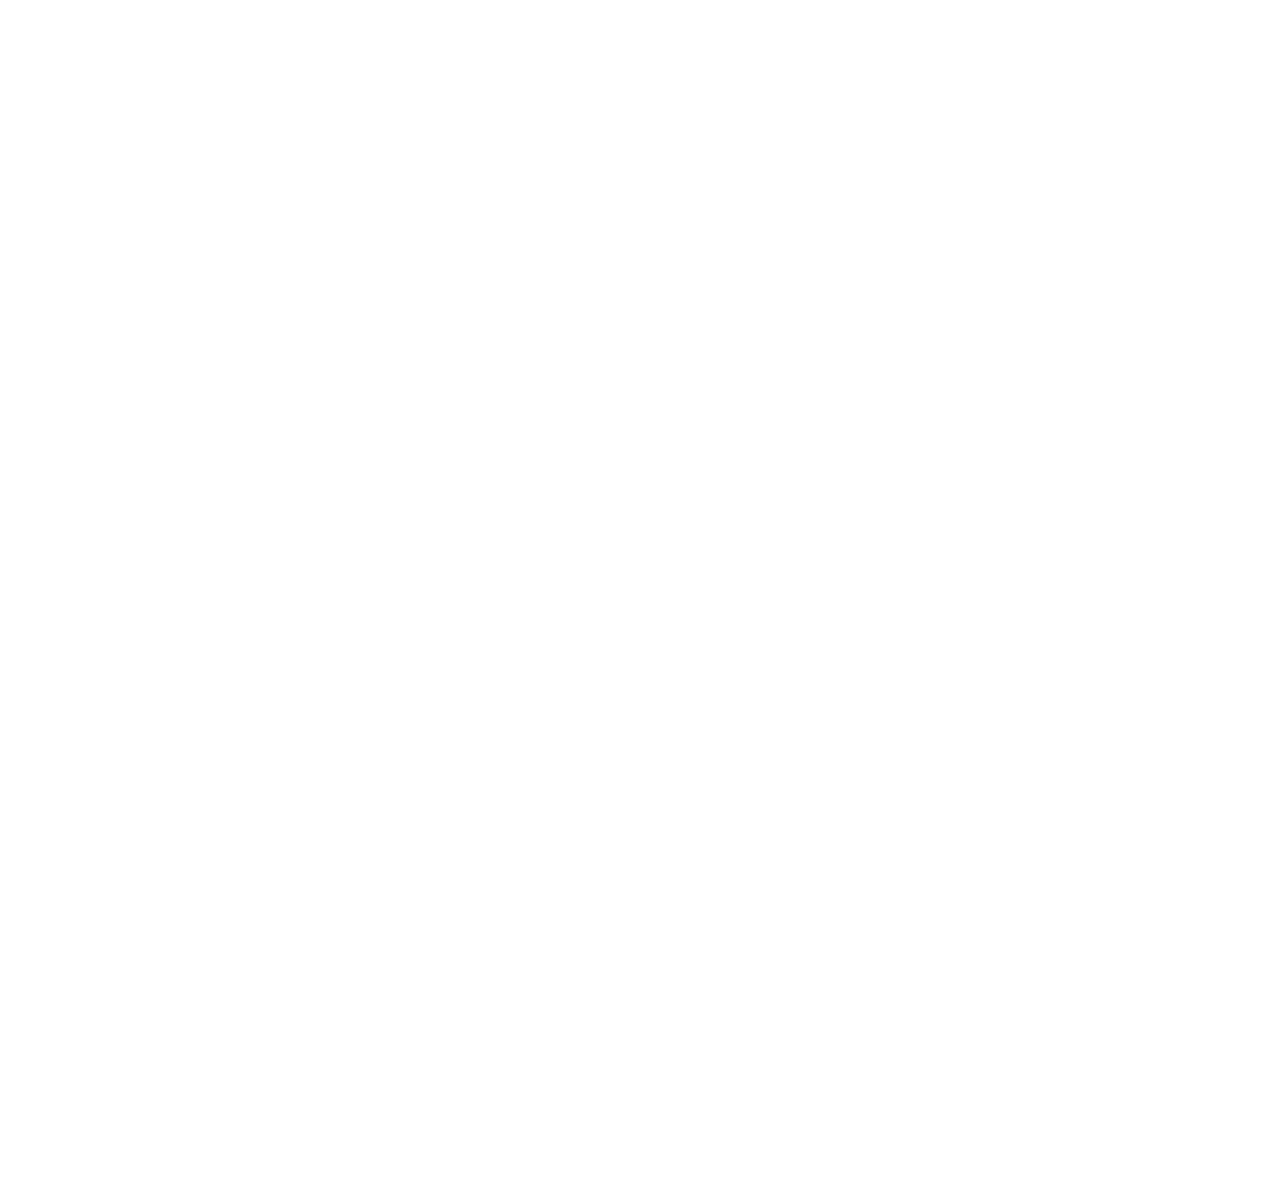
<file: about.html>
<!DOCTYPE html>
<html lang="en">

<head>
    <meta charset="utf-8">
    <title>Kider - Preschool Website Template</title>
    <meta content="width=device-width, initial-scale=1.0" name="viewport">
    <meta content="" name="keywords">
    <meta content="" name="description">

    <!-- Favicon -->
    <link href="img/favicon.ico" rel="icon">

    <!-- Google Web Fonts -->
    <link rel="preconnect" href="https://fonts.googleapis.com">
    <link rel="preconnect" href="https://fonts.gstatic.com" crossorigin>
    <link href="https://fonts.googleapis.com/css2?family=Heebo:wght@400;500;600&family=Inter:wght@600&family=Lobster+Two:wght@700&display=swap" rel="stylesheet">
    
    <!-- Icon Font Stylesheet -->
    <link href="https://cdnjs.cloudflare.com/ajax/libs/font-awesome/5.10.0/css/all.min.css" rel="stylesheet">
    <link href="https://cdn.jsdelivr.net/npm/bootstrap-icons@1.4.1/font/bootstrap-icons.css" rel="stylesheet">

    <!-- Libraries Stylesheet -->
    <link href="lib/animate/animate.min.css" rel="stylesheet">
    <link href="lib/owlcarousel/assets/owl.carousel.min.css" rel="stylesheet">

    <!-- Customized Bootstrap Stylesheet -->
    <link href="css/bootstrap.min.css" rel="stylesheet">

    <!-- Template Stylesheet -->
    <link href="css/style.css" rel="stylesheet">
</head>

<body>
    <div class="container-xxl bg-white p-0">
        <!-- Spinner Start -->
        <div id="spinner" class="show bg-white position-fixed translate-middle w-100 vh-100 top-50 start-50 d-flex align-items-center justify-content-center">
            <div class="spinner-border text-primary" style="width: 3rem; height: 3rem;" role="status">
                <span class="sr-only">Loading...</span>
            </div>
        </div>
        <!-- Spinner End -->


 
        <!-- Navbar Start -->
        <nav class="navbar navbar-expand-lg bg-white navbar-light sticky-top px-4 px-lg-5 py-lg-0">
          <a href="index.html" class="navbar-brand d-flex align-items-center">
            <img src=".\img\logochildwings.png" alt="ChildWings Logo" style="height: 65px;" class="me-2">
        
        </a>

            <button type="button" class="navbar-toggler" data-bs-toggle="collapse" data-bs-target="#navbarCollapse">
                <span class="navbar-toggler-icon"></span>
            </button>
            <div class="collapse navbar-collapse" id="navbarCollapse">
                <div class="navbar-nav mx-auto">
                    <a href="index.html" class="nav-item nav-link">Home</a>
                    <a href="about.html" class="nav-item nav-link active">About Us</a>
                    <a href="classes.html" class="nav-item nav-link">Programs</a>                
                    <a href="contact.html" class="nav-item nav-link">Contact Us</a>
                </div>
                <a href="" class="btn btn-primary rounded-pill px-3 d-none d-lg-block">Join Us<i class="fa fa-arrow-right ms-3"></i></a>
            </div>
        </nav>
        <!-- Navbar End -->



        <!-- Page Header End -->
        <div class="container-xxl py-5 page-header position-relative mb-5">
            <div class="container py-5">
                <h1 class="display-2 text-white animated slideInDown mb-4">About Us</h1>
                <nav aria-label="breadcrumb animated slideInDown">
                    <ol class="breadcrumb">
                        <li class="breadcrumb-item"><a href="#">Home</a></li>
                        <li class="breadcrumb-item"><a href="#">Pages</a></li>
                        <li class="breadcrumb-item text-white active" aria-current="page">About Us</li>
                    </ol>
                </nav>
            </div>
        </div>
        <!-- Page Header End -->


        <!-- About Start -->
        <div class="container-xxl py-5">
            <div class="container">
                <div class="row g-5 align-items-center">
                    <div class="col-lg-6 wow fadeInUp" data-wow-delay="0.1s">
                        <h1 class="mb-4">Learn More About Our Work And Our Cultural Activities</h1>
                        <p>Tempor erat elitr rebum at clita. Diam dolor diam ipsum sit. Aliqu diam amet diam et eos. Clita erat ipsum et lorem et sit, sed stet lorem sit clita duo justo magna dolore erat amet</p>
                        <p class="mb-4">Stet no et lorem dolor et diam, amet duo ut dolore vero eos. No stet est diam rebum amet diam ipsum. Clita clita labore, dolor duo nonumy clita sit at, sed sit sanctus dolor eos, ipsum labore duo duo sit no sea diam. Et dolor et kasd ea. Eirmod diam at dolor est vero nonumy magna.</p>
                        <div class="row g-4 align-items-center">
                            <div class="col-sm-6">
                                <a class="btn btn-primary rounded-pill py-3 px-5" href="">Read More</a>
                            </div>
                            <div class="col-sm-6">
                                <div class="d-flex align-items-center">
                                    <img class="rounded-circle flex-shrink-0" src="img/user.jpg" alt="" style="width: 45px; height: 45px;">
                                    <div class="ms-3">
                                        <h6 class="text-primary mb-1">Jhon Doe</h6>
                                        <small>CEO & Founder</small>
                                    </div>
                                </div>
                            </div>
                        </div>
                    </div>
                    <div class="col-lg-6 about-img wow fadeInUp" data-wow-delay="0.5s">
                        <div class="row">
                            <div class="col-12 text-center">
                                <img class="img-fluid w-75 rounded-circle bg-light p-3" src="img/about-1.jpg" alt="">
                            </div>
                            <div class="col-6 text-start" style="margin-top: -150px;">
                                <img class="img-fluid w-100 rounded-circle bg-light p-3" src="img/about-2.jpg" alt="">
                            </div>
                            <div class="col-6 text-end" style="margin-top: -150px;">
                                <img class="img-fluid w-100 rounded-circle bg-light p-3" src="img/about-3.jpg" alt="">
                            </div>
                        </div>
                    </div>
                </div>
            </div>
        </div>
        <!-- About End -->


        <!-- Call To Action Start -->
        <div class="container-xxl py-5">
            <div class="container">
                <div class="bg-light rounded">
                    <div class="row g-0">
                        <div class="col-lg-6 wow fadeIn" data-wow-delay="0.1s" style="min-height: 400px;">
                            <div class="position-relative h-100">
                                <img class="position-absolute w-100 h-100 rounded" src="img/call-to-action.jpg" style="object-fit: cover;">
                            </div>
                        </div>
                        <div class="col-lg-6 wow fadeIn" data-wow-delay="0.5s">
                            <div class="h-100 d-flex flex-column justify-content-center p-5">
                                <h1 class="mb-4">Become A Teacher</h1>
                                <p class="mb-4">Tempor erat elitr rebum at clita. Diam dolor diam ipsum sit. Aliqu diam amet diam et eos.
                                    Clita erat ipsum et lorem et sit, sed stet lorem sit clita duo justo magna dolore erat amet
                                </p>
                                <a class="btn btn-primary py-3 px-5" href="">Get Started Now<i class="fa fa-arrow-right ms-2"></i></a>
                            </div>
                        </div>
                    </div>
                </div>
            </div>
        </div>
        <!-- Call To Action End -->


        <!-- Team Start -->
        <div class="container-xxl py-5">
            <div class="container">
                <div class="text-center mx-auto mb-5 wow fadeInUp" data-wow-delay="0.1s" style="max-width: 600px;">
                    <h1 class="mb-3">Popular Teachers</h1>
                    <p>Eirmod sed ipsum dolor sit rebum labore magna erat. Tempor ut dolore lorem kasd vero ipsum sit
                        eirmod sit. Ipsum diam justo sed rebum vero dolor duo.</p>
                </div>
                <div class="row g-4">
                    <div class="col-lg-4 col-md-6 wow fadeInUp" data-wow-delay="0.1s">
                        <div class="team-item position-relative">
                            <img class="img-fluid rounded-circle w-75" src="img/team-1.jpg" alt="">
                            <div class="team-text">
                                <h3>Full Name</h3>
                                <p>Designation</p>
                                <div class="d-flex align-items-center">
                                    <a class="btn btn-square btn-primary mx-1" href=""><i class="fab fa-facebook-f"></i></a>
                                    <a class="btn btn-square btn-primary  mx-1" href=""><i class="fab fa-twitter"></i></a>
                                    <a class="btn btn-square btn-primary  mx-1" href=""><i class="fab fa-instagram"></i></a>
                                </div>
                            </div>
                        </div>
                    </div>
                    <div class="col-lg-4 col-md-6 wow fadeInUp" data-wow-delay="0.3s">
                        <div class="team-item position-relative">
                            <img class="img-fluid rounded-circle w-75" src="img/team-2.jpg" alt="">
                            <div class="team-text">
                                <h3>Full Name</h3>
                                <p>Designation</p>
                                <div class="d-flex align-items-center">
                                    <a class="btn btn-square btn-primary mx-1" href=""><i class="fab fa-facebook-f"></i></a>
                                    <a class="btn btn-square btn-primary  mx-1" href=""><i class="fab fa-twitter"></i></a>
                                    <a class="btn btn-square btn-primary  mx-1" href=""><i class="fab fa-instagram"></i></a>
                                </div>
                            </div>
                        </div>
                    </div>
                    <div class="col-lg-4 col-md-6 wow fadeInUp" data-wow-delay="0.5s">
                        <div class="team-item position-relative">
                            <img class="img-fluid rounded-circle w-75" src="img/team-3.jpg" alt="">
                            <div class="team-text">
                                <h3>Full Name</h3>
                                <p>Designation</p>
                                <div class="d-flex align-items-center">
                                    <a class="btn btn-square btn-primary mx-1" href=""><i class="fab fa-facebook-f"></i></a>
                                    <a class="btn btn-square btn-primary  mx-1" href=""><i class="fab fa-twitter"></i></a>
                                    <a class="btn btn-square btn-primary  mx-1" href=""><i class="fab fa-instagram"></i></a>
                                </div>
                            </div>
                        </div>
                    </div>
                </div>
            </div>
        </div>
        <!-- Team End -->


        <!-- Footer Start -->
        <div class="container-fluid bg-dark text-white-50 footer pt-5 mt-5 wow fadeIn" data-wow-delay="0.1s">
            <div class="container py-5">
                <div class="row g-5">
                    <div class="col-lg-3 col-md-6">
                        <h3 class="text-white mb-4">Get In Touch</h3>
                        <p class="mb-2"><i class="fa fa-map-marker-alt me-3"></i>123 Street, New York, USA</p>
                        <p class="mb-2"><i class="fa fa-phone-alt me-3"></i>+012 345 67890</p>
                        <p class="mb-2"><i class="fa fa-envelope me-3"></i>info@example.com</p>
                        <div class="d-flex pt-2">
                            <a class="btn btn-outline-light btn-social" href=""><i class="fab fa-twitter"></i></a>
                            <a class="btn btn-outline-light btn-social" href=""><i class="fab fa-facebook-f"></i></a>
                            <a class="btn btn-outline-light btn-social" href=""><i class="fab fa-youtube"></i></a>
                            <a class="btn btn-outline-light btn-social" href=""><i class="fab fa-linkedin-in"></i></a>
                        </div>
                    </div>
                    <div class="col-lg-3 col-md-6">
                        <h3 class="text-white mb-4">Quick Links</h3>
                        <a class="btn btn-link text-white-50" href="">About Us</a>
                        <a class="btn btn-link text-white-50" href="">Contact Us</a>
                        <a class="btn btn-link text-white-50" href="">Our Services</a>
                        <a class="btn btn-link text-white-50" href="">Privacy Policy</a>
                        <a class="btn btn-link text-white-50" href="">Terms & Condition</a>
                    </div>
                    <div class="col-lg-3 col-md-6">
                        <h3 class="text-white mb-4">Photo Gallery</h3>
                        <div class="row g-2 pt-2">
                            <div class="col-4">
                                <img class="img-fluid rounded bg-light p-1" src="img/classes-1.jpg" alt="">
                            </div>
                            <div class="col-4">
                                <img class="img-fluid rounded bg-light p-1" src="img/classes-2.jpg" alt="">
                            </div>
                            <div class="col-4">
                                <img class="img-fluid rounded bg-light p-1" src="img/classes-3.jpg" alt="">
                            </div>
                            <div class="col-4">
                                <img class="img-fluid rounded bg-light p-1" src="img/classes-4.jpg" alt="">
                            </div>
                            <div class="col-4">
                                <img class="img-fluid rounded bg-light p-1" src="img/classes-5.jpg" alt="">
                            </div>
                            <div class="col-4">
                                <img class="img-fluid rounded bg-light p-1" src="img/classes-6.jpg" alt="">
                            </div>
                        </div>
                    </div>
                    <div class="col-lg-3 col-md-6">
                        <h3 class="text-white mb-4">Newsletter</h3>
                        <p>Dolor amet sit justo amet elitr clita ipsum elitr est.</p>
                        <div class="position-relative mx-auto" style="max-width: 400px;">
                            <input class="form-control bg-transparent w-100 py-3 ps-4 pe-5" type="text" placeholder="Your email">
                            <button type="button" class="btn btn-primary py-2 position-absolute top-0 end-0 mt-2 me-2">SignUp</button>
                        </div>
                    </div>
                </div>
            </div>
            <div class="container">
                <div class="copyright">
                    <div class="row">
                        <div class="col-md-6 text-center text-md-start mb-3 mb-md-0">
                            &copy; <a class="border-bottom" href="#">Your Site Name</a>, All Right Reserved. 
							
							<!--/*** This template is free as long as you keep the footer author’s credit link/attribution link/backlink. If you'd like to use the template without the footer author’s credit link/attribution link/backlink, you can purchase the Credit Removal License from "https://htmlcodex.com/credit-removal". Thank you for your support. ***/-->
							Designed By <a class="border-bottom" href="https://htmlcodex.com">HTML Codex</a>
                        </div>
                        <div class="col-md-6 text-center text-md-end">
                            <div class="footer-menu">
                                <a href="">Home</a>
                                <a href="">Cookies</a>
                                <a href="">Help</a>
                                <a href="">FQAs</a>
                            </div>
                        </div>
                    </div>
                </div>
            </div>
        </div>
        <!-- Footer End -->


        <!-- Back to Top -->
        <a href="#" class="btn btn-lg btn-primary btn-lg-square back-to-top"><i class="bi bi-arrow-up"></i></a>
    </div>

    <!-- JavaScript Libraries -->
    <script src="https://code.jquery.com/jquery-3.4.1.min.js"></script>
    <script src="https://cdn.jsdelivr.net/npm/bootstrap@5.0.0/dist/js/bootstrap.bundle.min.js"></script>
    <script src="lib/wow/wow.min.js"></script>
    <script src="lib/easing/easing.min.js"></script>
    <script src="lib/waypoints/waypoints.min.js"></script>
    <script src="lib/owlcarousel/owl.carousel.min.js"></script>

    <!-- Template Javascript -->
    <script src="js/main.js"></script>
</body>

</html>
</file>
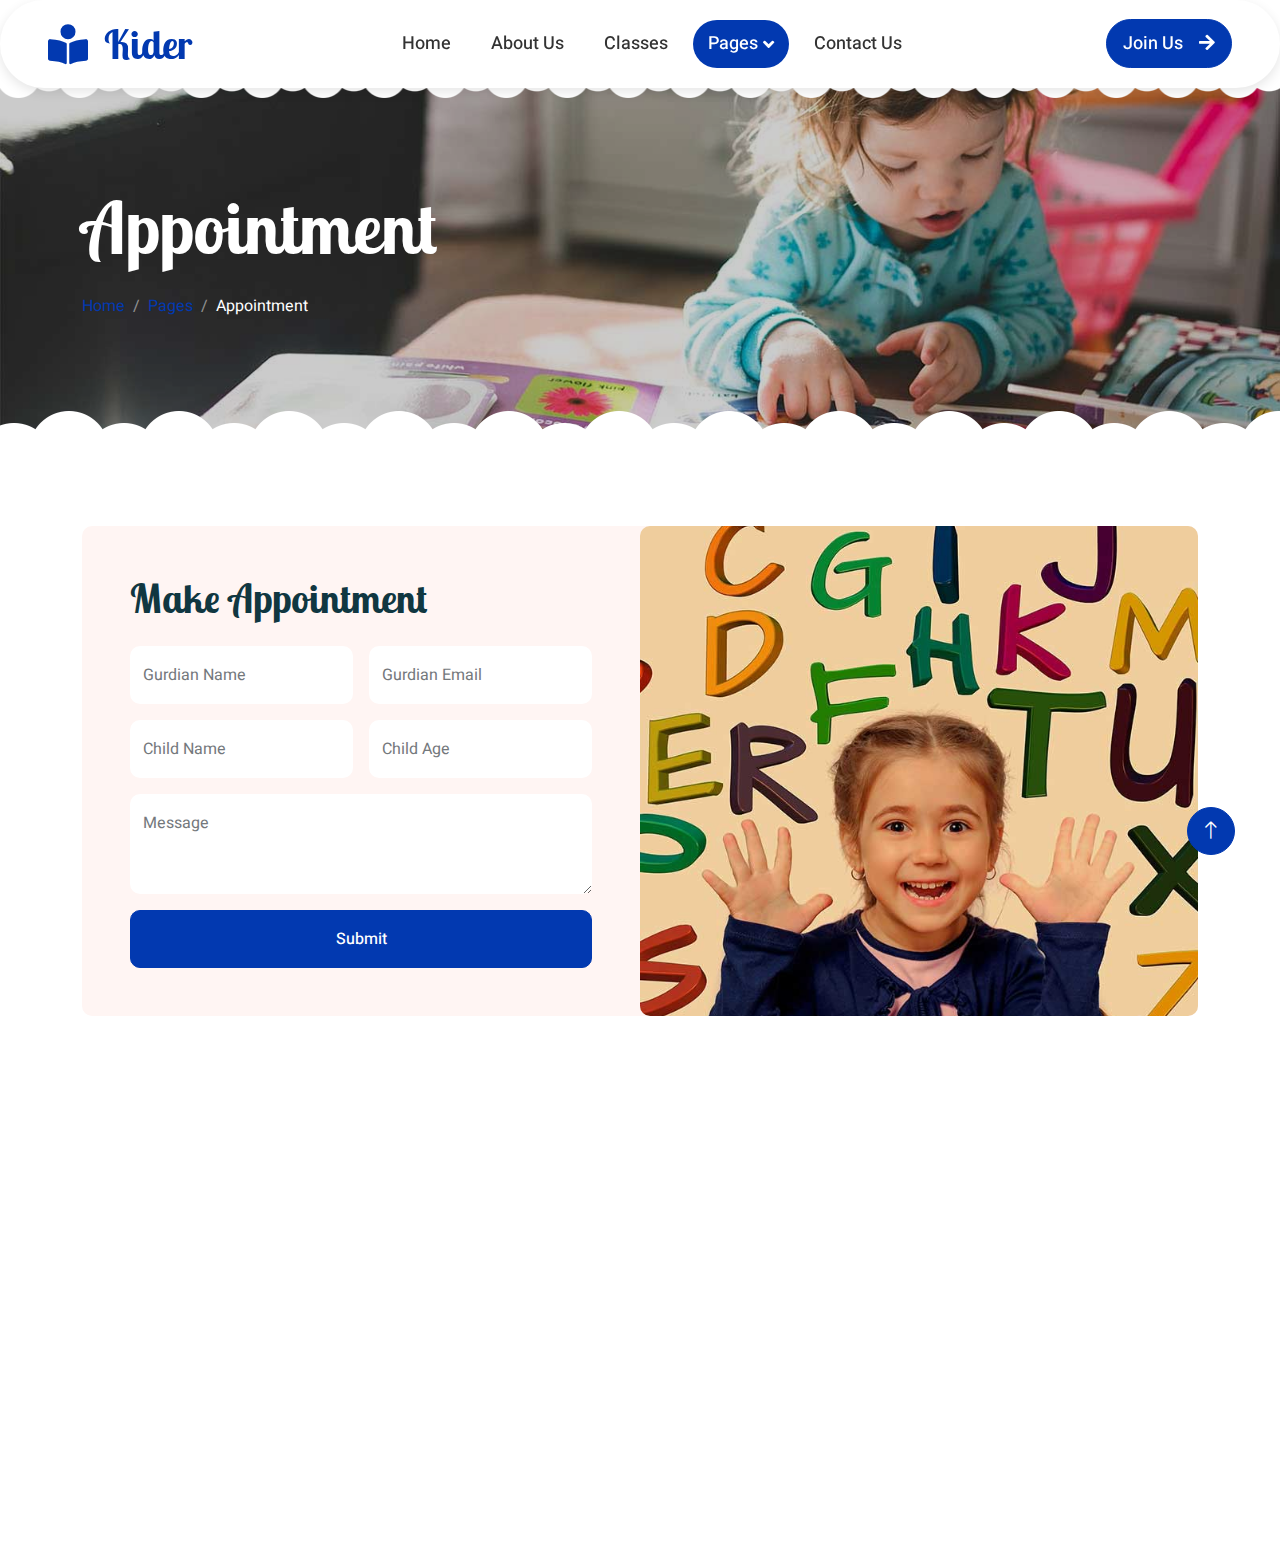
<file: appointment.html>
<!DOCTYPE html>
<html lang="en">

<head>
    <meta charset="utf-8">
    <title>Kider - Preschool Website Template</title>
    <meta content="width=device-width, initial-scale=1.0" name="viewport">
    <meta content="" name="keywords">
    <meta content="" name="description">

    <!-- Favicon -->
    <link href="img/favicon.ico" rel="icon">

    <!-- Google Web Fonts -->
    <link rel="preconnect" href="https://fonts.googleapis.com">
    <link rel="preconnect" href="https://fonts.gstatic.com" crossorigin>
    <link href="https://fonts.googleapis.com/css2?family=Heebo:wght@400;500;600&family=Inter:wght@600&family=Lobster+Two:wght@700&display=swap" rel="stylesheet">
    
    <!-- Icon Font Stylesheet -->
    <link href="https://cdnjs.cloudflare.com/ajax/libs/font-awesome/5.10.0/css/all.min.css" rel="stylesheet">
    <link href="https://cdn.jsdelivr.net/npm/bootstrap-icons@1.4.1/font/bootstrap-icons.css" rel="stylesheet">

    <!-- Libraries Stylesheet -->
    <link href="lib/animate/animate.min.css" rel="stylesheet">
    <link href="lib/owlcarousel/assets/owl.carousel.min.css" rel="stylesheet">

    <!-- Customized Bootstrap Stylesheet -->
    <link href="css/bootstrap.min.css" rel="stylesheet">

    <!-- Template Stylesheet -->
    <link href="css/style.css" rel="stylesheet">
</head>

<body>
    <div class="container-xxl bg-white p-0">
        <!-- Spinner Start -->
        <div id="spinner" class="show bg-white position-fixed translate-middle w-100 vh-100 top-50 start-50 d-flex align-items-center justify-content-center">
            <div class="spinner-border text-primary" style="width: 3rem; height: 3rem;" role="status">
                <span class="sr-only">Loading...</span>
            </div>
        </div>
        <!-- Spinner End -->


        <!-- Navbar Start -->
        <nav class="navbar navbar-expand-lg bg-white navbar-light sticky-top px-4 px-lg-5 py-lg-0">
            <a href="index.html" class="navbar-brand">
                <h1 class="m-0 text-primary"><i class="fa fa-book-reader me-3"></i>Kider</h1>
            </a>
            <button type="button" class="navbar-toggler" data-bs-toggle="collapse" data-bs-target="#navbarCollapse">
                <span class="navbar-toggler-icon"></span>
            </button>
            <div class="collapse navbar-collapse" id="navbarCollapse">
                <div class="navbar-nav mx-auto">
                    <a href="index.html" class="nav-item nav-link">Home</a>
                    <a href="about.html" class="nav-item nav-link">About Us</a>
                    <a href="classes.html" class="nav-item nav-link">Classes</a>
                    <div class="nav-item dropdown">
                        <a href="#" class="nav-link dropdown-toggle active" data-bs-toggle="dropdown">Pages</a>
                        <div class="dropdown-menu rounded-0 rounded-bottom border-0 shadow-sm m-0">
                            <a href="facility.html" class="dropdown-item">School Facilities</a>
                            <a href="team.html" class="dropdown-item">Popular Teachers</a>
                            <a href="call-to-action.html" class="dropdown-item">Become A Teachers</a>
                            <a href="appointment.html" class="dropdown-item active">Make Appointment</a>
                            <a href="testimonial.html" class="dropdown-item">Testimonial</a>
                            <a href="404.html" class="dropdown-item">404 Error</a>
                        </div>
                    </div>
                    <a href="contact.html" class="nav-item nav-link">Contact Us</a>
                </div>
                <a href="" class="btn btn-primary rounded-pill px-3 d-none d-lg-block">Join Us<i class="fa fa-arrow-right ms-3"></i></a>
            </div>
        </nav>
        <!-- Navbar End -->


        <!-- Page Header End -->
        <div class="container-xxl py-5 page-header position-relative mb-5">
            <div class="container py-5">
                <h1 class="display-2 text-white animated slideInDown mb-4">Appointment</h1>
                <nav aria-label="breadcrumb animated slideInDown">
                    <ol class="breadcrumb">
                        <li class="breadcrumb-item"><a href="#">Home</a></li>
                        <li class="breadcrumb-item"><a href="#">Pages</a></li>
                        <li class="breadcrumb-item text-white active" aria-current="page">Appointment</li>
                    </ol>
                </nav>
            </div>
        </div>
        <!-- Page Header End -->


        <!-- Appointment Start -->
        <div class="container-xxl py-5">
            <div class="container">
                <div class="bg-light rounded">
                    <div class="row g-0">
                        <div class="col-lg-6 wow fadeIn" data-wow-delay="0.1s">
                            <div class="h-100 d-flex flex-column justify-content-center p-5">
                                <h1 class="mb-4">Make Appointment</h1>
                                <form>
                                    <div class="row g-3">
                                        <div class="col-sm-6">
                                            <div class="form-floating">
                                                <input type="text" class="form-control border-0" id="gname" placeholder="Gurdian Name">
                                                <label for="gname">Gurdian Name</label>
                                            </div>
                                        </div>
                                        <div class="col-sm-6">
                                            <div class="form-floating">
                                                <input type="email" class="form-control border-0" id="gmail" placeholder="Gurdian Email">
                                                <label for="gmail">Gurdian Email</label>
                                            </div>
                                        </div>
                                        <div class="col-sm-6">
                                            <div class="form-floating">
                                                <input type="text" class="form-control border-0" id="cname" placeholder="Child Name">
                                                <label for="cname">Child Name</label>
                                            </div>
                                        </div>
                                        <div class="col-sm-6">
                                            <div class="form-floating">
                                                <input type="text" class="form-control border-0" id="cage" placeholder="Child Age">
                                                <label for="cage">Child Age</label>
                                            </div>
                                        </div>
                                        <div class="col-12">
                                            <div class="form-floating">
                                                <textarea class="form-control border-0" placeholder="Leave a message here" id="message" style="height: 100px"></textarea>
                                                <label for="message">Message</label>
                                            </div>
                                        </div>
                                        <div class="col-12">
                                            <button class="btn btn-primary w-100 py-3" type="submit">Submit</button>
                                        </div>
                                    </div>
                                </form>
                            </div>
                        </div>
                        <div class="col-lg-6 wow fadeIn" data-wow-delay="0.5s" style="min-height: 400px;">
                            <div class="position-relative h-100">
                                <img class="position-absolute w-100 h-100 rounded" src="img/appointment.jpg" style="object-fit: cover;">
                            </div>
                        </div>
                    </div>
                </div>
            </div>
        </div>
        <!-- Appointment End -->


        <!-- Footer Start -->
        <div class="container-fluid bg-dark text-white-50 footer pt-5 mt-5 wow fadeIn" data-wow-delay="0.1s">
            <div class="container py-5">
                <div class="row g-5">
                    <div class="col-lg-3 col-md-6">
                        <h3 class="text-white mb-4">Get In Touch</h3>
                        <p class="mb-2"><i class="fa fa-map-marker-alt me-3"></i>123 Street, New York, USA</p>
                        <p class="mb-2"><i class="fa fa-phone-alt me-3"></i>+012 345 67890</p>
                        <p class="mb-2"><i class="fa fa-envelope me-3"></i>info@example.com</p>
                        <div class="d-flex pt-2">
                            <a class="btn btn-outline-light btn-social" href=""><i class="fab fa-twitter"></i></a>
                            <a class="btn btn-outline-light btn-social" href=""><i class="fab fa-facebook-f"></i></a>
                            <a class="btn btn-outline-light btn-social" href=""><i class="fab fa-youtube"></i></a>
                            <a class="btn btn-outline-light btn-social" href=""><i class="fab fa-linkedin-in"></i></a>
                        </div>
                    </div>
                    <div class="col-lg-3 col-md-6">
                        <h3 class="text-white mb-4">Quick Links</h3>
                        <a class="btn btn-link text-white-50" href="">About Us</a>
                        <a class="btn btn-link text-white-50" href="">Contact Us</a>
                        <a class="btn btn-link text-white-50" href="">Our Services</a>
                        <a class="btn btn-link text-white-50" href="">Privacy Policy</a>
                        <a class="btn btn-link text-white-50" href="">Terms & Condition</a>
                    </div>
                    <div class="col-lg-3 col-md-6">
                        <h3 class="text-white mb-4">Photo Gallery</h3>
                        <div class="row g-2 pt-2">
                            <div class="col-4">
                                <img class="img-fluid rounded bg-light p-1" src="img/classes-1.jpg" alt="">
                            </div>
                            <div class="col-4">
                                <img class="img-fluid rounded bg-light p-1" src="img/classes-2.jpg" alt="">
                            </div>
                            <div class="col-4">
                                <img class="img-fluid rounded bg-light p-1" src="img/classes-3.jpg" alt="">
                            </div>
                            <div class="col-4">
                                <img class="img-fluid rounded bg-light p-1" src="img/classes-4.jpg" alt="">
                            </div>
                            <div class="col-4">
                                <img class="img-fluid rounded bg-light p-1" src="img/classes-5.jpg" alt="">
                            </div>
                            <div class="col-4">
                                <img class="img-fluid rounded bg-light p-1" src="img/classes-6.jpg" alt="">
                            </div>
                        </div>
                    </div>
                    <div class="col-lg-3 col-md-6">
                        <h3 class="text-white mb-4">Newsletter</h3>
                        <p>Dolor amet sit justo amet elitr clita ipsum elitr est.</p>
                        <div class="position-relative mx-auto" style="max-width: 400px;">
                            <input class="form-control bg-transparent w-100 py-3 ps-4 pe-5" type="text" placeholder="Your email">
                            <button type="button" class="btn btn-primary py-2 position-absolute top-0 end-0 mt-2 me-2">SignUp</button>
                        </div>
                    </div>
                </div>
            </div>
            <div class="container">
                <div class="copyright">
                    <div class="row">
                        <div class="col-md-6 text-center text-md-start mb-3 mb-md-0">
                            &copy; <a class="border-bottom" href="#">Your Site Name</a>, All Right Reserved. 
							
							<!--/*** This template is free as long as you keep the footer author’s credit link/attribution link/backlink. If you'd like to use the template without the footer author’s credit link/attribution link/backlink, you can purchase the Credit Removal License from "https://htmlcodex.com/credit-removal". Thank you for your support. ***/-->
							Designed By <a class="border-bottom" href="https://htmlcodex.com">HTML Codex</a>
                        </div>
                        <div class="col-md-6 text-center text-md-end">
                            <div class="footer-menu">
                                <a href="">Home</a>
                                <a href="">Cookies</a>
                                <a href="">Help</a>
                                <a href="">FQAs</a>
                            </div>
                        </div>
                    </div>
                </div>
            </div>
        </div>
        <!-- Footer End -->


        <!-- Back to Top -->
        <a href="#" class="btn btn-lg btn-primary btn-lg-square back-to-top"><i class="bi bi-arrow-up"></i></a>
    </div>

    <!-- JavaScript Libraries -->
    <script src="https://code.jquery.com/jquery-3.4.1.min.js"></script>
    <script src="https://cdn.jsdelivr.net/npm/bootstrap@5.0.0/dist/js/bootstrap.bundle.min.js"></script>
    <script src="lib/wow/wow.min.js"></script>
    <script src="lib/easing/easing.min.js"></script>
    <script src="lib/waypoints/waypoints.min.js"></script>
    <script src="lib/owlcarousel/owl.carousel.min.js"></script>

    <!-- Template Javascript -->
    <script src="js/main.js"></script>
</body>

</html>
</file>
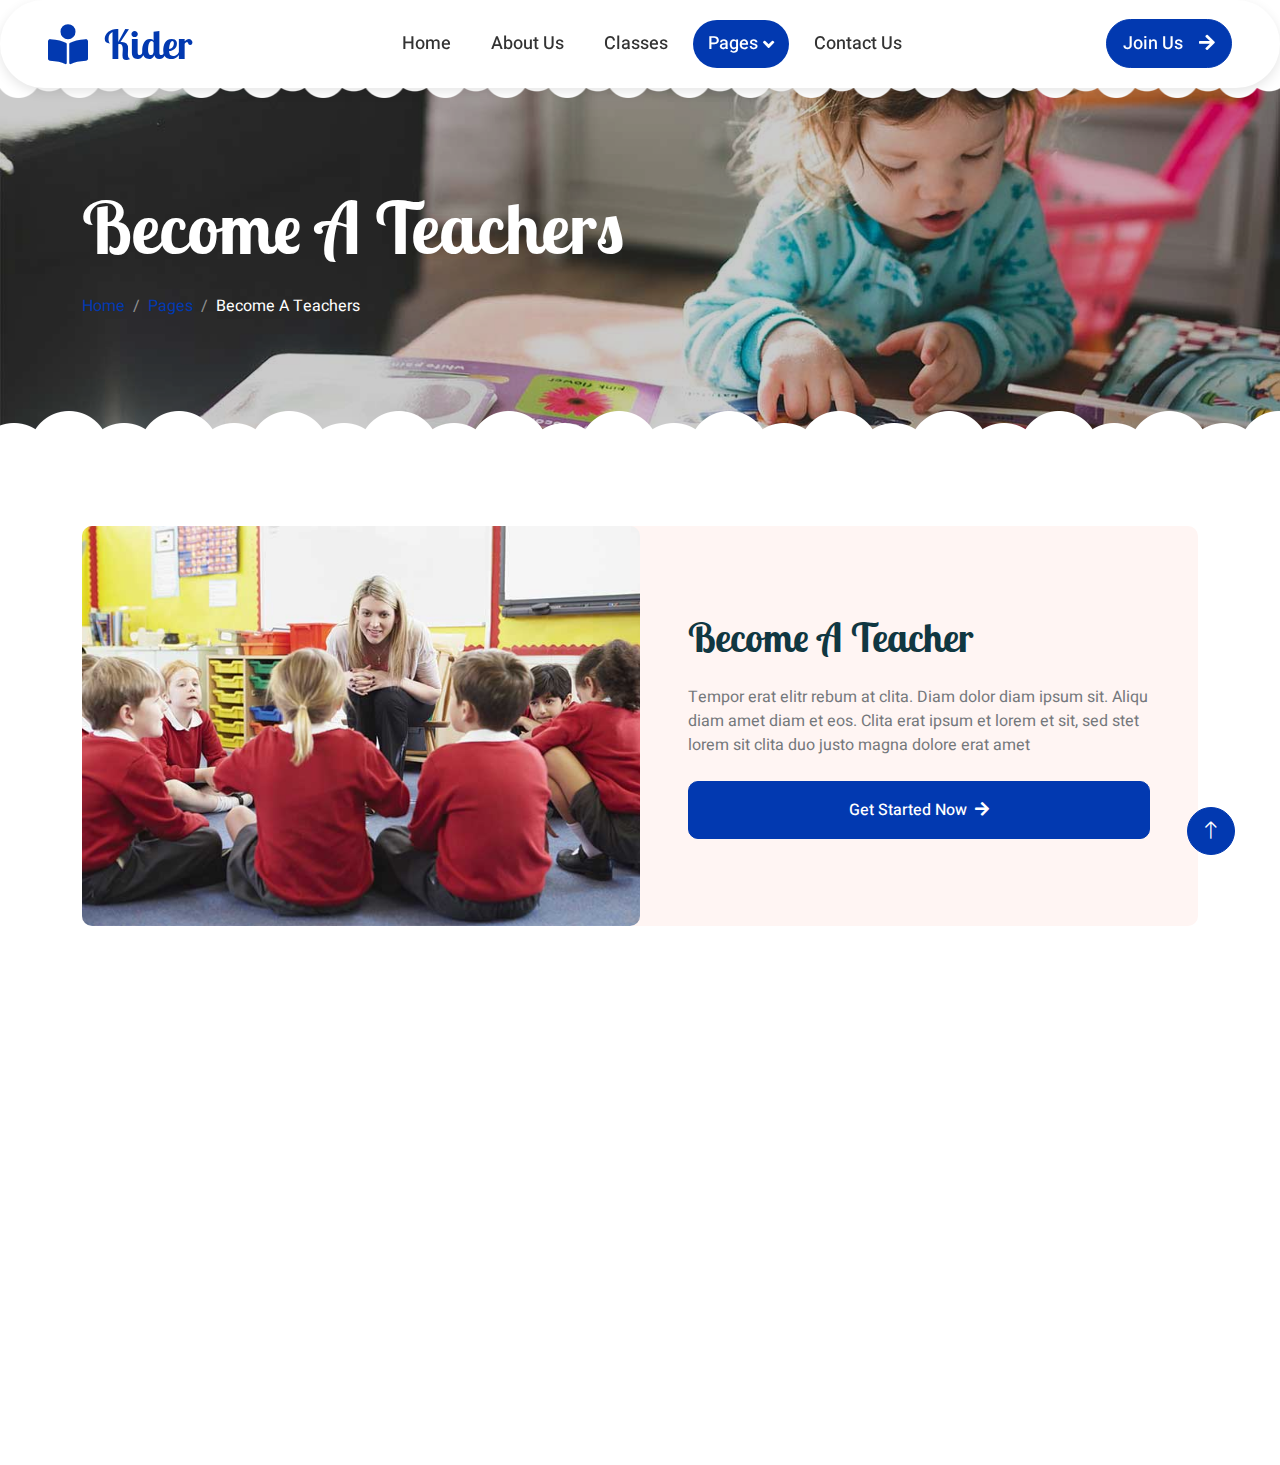
<file: call-to-action.html>
<!DOCTYPE html>
<html lang="en">

<head>
    <meta charset="utf-8">
    <title>Kider - Preschool Website Template</title>
    <meta content="width=device-width, initial-scale=1.0" name="viewport">
    <meta content="" name="keywords">
    <meta content="" name="description">

    <!-- Favicon -->
    <link href="img/favicon.ico" rel="icon">

    <!-- Google Web Fonts -->
    <link rel="preconnect" href="https://fonts.googleapis.com">
    <link rel="preconnect" href="https://fonts.gstatic.com" crossorigin>
    <link href="https://fonts.googleapis.com/css2?family=Heebo:wght@400;500;600&family=Inter:wght@600&family=Lobster+Two:wght@700&display=swap" rel="stylesheet">
    
    <!-- Icon Font Stylesheet -->
    <link href="https://cdnjs.cloudflare.com/ajax/libs/font-awesome/5.10.0/css/all.min.css" rel="stylesheet">
    <link href="https://cdn.jsdelivr.net/npm/bootstrap-icons@1.4.1/font/bootstrap-icons.css" rel="stylesheet">

    <!-- Libraries Stylesheet -->
    <link href="lib/animate/animate.min.css" rel="stylesheet">
    <link href="lib/owlcarousel/assets/owl.carousel.min.css" rel="stylesheet">

    <!-- Customized Bootstrap Stylesheet -->
    <link href="css/bootstrap.min.css" rel="stylesheet">

    <!-- Template Stylesheet -->
    <link href="css/style.css" rel="stylesheet">
</head>

<body>
    <div class="container-xxl bg-white p-0">
        <!-- Spinner Start -->
        <div id="spinner" class="show bg-white position-fixed translate-middle w-100 vh-100 top-50 start-50 d-flex align-items-center justify-content-center">
            <div class="spinner-border text-primary" style="width: 3rem; height: 3rem;" role="status">
                <span class="sr-only">Loading...</span>
            </div>
        </div>
        <!-- Spinner End -->


        <!-- Navbar Start -->
        <nav class="navbar navbar-expand-lg bg-white navbar-light sticky-top px-4 px-lg-5 py-lg-0">
            <a href="index.html" class="navbar-brand">
                <h1 class="m-0 text-primary"><i class="fa fa-book-reader me-3"></i>Kider</h1>
            </a>
            <button type="button" class="navbar-toggler" data-bs-toggle="collapse" data-bs-target="#navbarCollapse">
                <span class="navbar-toggler-icon"></span>
            </button>
            <div class="collapse navbar-collapse" id="navbarCollapse">
                <div class="navbar-nav mx-auto">
                    <a href="index.html" class="nav-item nav-link">Home</a>
                    <a href="about.html" class="nav-item nav-link">About Us</a>
                    <a href="classes.html" class="nav-item nav-link">Classes</a>
                    <div class="nav-item dropdown">
                        <a href="#" class="nav-link dropdown-toggle active" data-bs-toggle="dropdown">Pages</a>
                        <div class="dropdown-menu rounded-0 rounded-bottom border-0 shadow-sm m-0">
                            <a href="facility.html" class="dropdown-item">School Facilities</a>
                            <a href="team.html" class="dropdown-item">Popular Teachers</a>
                            <a href="call-to-action.html" class="dropdown-item active">Become A Teachers</a>
                            <a href="appointment.html" class="dropdown-item">Make Appointment</a>
                            <a href="testimonial.html" class="dropdown-item">Testimonial</a>
                            <a href="404.html" class="dropdown-item">404 Error</a>
                        </div>
                    </div>
                    <a href="contact.html" class="nav-item nav-link">Contact Us</a>
                </div>
                <a href="" class="btn btn-primary rounded-pill px-3 d-none d-lg-block">Join Us<i class="fa fa-arrow-right ms-3"></i></a>
            </div>
        </nav>
        <!-- Navbar End -->


        <!-- Page Header End -->
        <div class="container-xxl py-5 page-header position-relative mb-5">
            <div class="container py-5">
                <h1 class="display-2 text-white animated slideInDown mb-4">Become A Teachers</h1>
                <nav aria-label="breadcrumb animated slideInDown">
                    <ol class="breadcrumb">
                        <li class="breadcrumb-item"><a href="#">Home</a></li>
                        <li class="breadcrumb-item"><a href="#">Pages</a></li>
                        <li class="breadcrumb-item text-white active" aria-current="page">Become A Teachers</li>
                    </ol>
                </nav>
            </div>
        </div>
        <!-- Page Header End -->


        <!-- Call To Action Start -->
        <div class="container-xxl py-5">
            <div class="container">
                <div class="bg-light rounded">
                    <div class="row g-0">
                        <div class="col-lg-6 wow fadeIn" data-wow-delay="0.1s" style="min-height: 400px;">
                            <div class="position-relative h-100">
                                <img class="position-absolute w-100 h-100 rounded" src="img/call-to-action.jpg" style="object-fit: cover;">
                            </div>
                        </div>
                        <div class="col-lg-6 wow fadeIn" data-wow-delay="0.5s">
                            <div class="h-100 d-flex flex-column justify-content-center p-5">
                                <h1 class="mb-4">Become A Teacher</h1>
                                <p class="mb-4">Tempor erat elitr rebum at clita. Diam dolor diam ipsum sit. Aliqu diam amet diam et eos.
                                    Clita erat ipsum et lorem et sit, sed stet lorem sit clita duo justo magna dolore erat amet
                                </p>
                                <a class="btn btn-primary py-3 px-5" href="">Get Started Now<i class="fa fa-arrow-right ms-2"></i></a>
                            </div>
                        </div>
                    </div>
                </div>
            </div>
        </div>
        <!-- Call To Action End -->


        <!-- Footer Start -->
        <div class="container-fluid bg-dark text-white-50 footer pt-5 mt-5 wow fadeIn" data-wow-delay="0.1s">
            <div class="container py-5">
                <div class="row g-5">
                    <div class="col-lg-3 col-md-6">
                        <h3 class="text-white mb-4">Get In Touch</h3>
                        <p class="mb-2"><i class="fa fa-map-marker-alt me-3"></i>123 Street, New York, USA</p>
                        <p class="mb-2"><i class="fa fa-phone-alt me-3"></i>+012 345 67890</p>
                        <p class="mb-2"><i class="fa fa-envelope me-3"></i>info@example.com</p>
                        <div class="d-flex pt-2">
                            <a class="btn btn-outline-light btn-social" href=""><i class="fab fa-twitter"></i></a>
                            <a class="btn btn-outline-light btn-social" href=""><i class="fab fa-facebook-f"></i></a>
                            <a class="btn btn-outline-light btn-social" href=""><i class="fab fa-youtube"></i></a>
                            <a class="btn btn-outline-light btn-social" href=""><i class="fab fa-linkedin-in"></i></a>
                        </div>
                    </div>
                    <div class="col-lg-3 col-md-6">
                        <h3 class="text-white mb-4">Quick Links</h3>
                        <a class="btn btn-link text-white-50" href="">About Us</a>
                        <a class="btn btn-link text-white-50" href="">Contact Us</a>
                        <a class="btn btn-link text-white-50" href="">Our Services</a>
                        <a class="btn btn-link text-white-50" href="">Privacy Policy</a>
                        <a class="btn btn-link text-white-50" href="">Terms & Condition</a>
                    </div>
                    <div class="col-lg-3 col-md-6">
                        <h3 class="text-white mb-4">Photo Gallery</h3>
                        <div class="row g-2 pt-2">
                            <div class="col-4">
                                <img class="img-fluid rounded bg-light p-1" src="img/classes-1.jpg" alt="">
                            </div>
                            <div class="col-4">
                                <img class="img-fluid rounded bg-light p-1" src="img/classes-2.jpg" alt="">
                            </div>
                            <div class="col-4">
                                <img class="img-fluid rounded bg-light p-1" src="img/classes-3.jpg" alt="">
                            </div>
                            <div class="col-4">
                                <img class="img-fluid rounded bg-light p-1" src="img/classes-4.jpg" alt="">
                            </div>
                            <div class="col-4">
                                <img class="img-fluid rounded bg-light p-1" src="img/classes-5.jpg" alt="">
                            </div>
                            <div class="col-4">
                                <img class="img-fluid rounded bg-light p-1" src="img/classes-6.jpg" alt="">
                            </div>
                        </div>
                    </div>
                    <div class="col-lg-3 col-md-6">
                        <h3 class="text-white mb-4">Newsletter</h3>
                        <p>Dolor amet sit justo amet elitr clita ipsum elitr est.</p>
                        <div class="position-relative mx-auto" style="max-width: 400px;">
                            <input class="form-control bg-transparent w-100 py-3 ps-4 pe-5" type="text" placeholder="Your email">
                            <button type="button" class="btn btn-primary py-2 position-absolute top-0 end-0 mt-2 me-2">SignUp</button>
                        </div>
                    </div>
                </div>
            </div>
            <div class="container">
                <div class="copyright">
                    <div class="row">
                        <div class="col-md-6 text-center text-md-start mb-3 mb-md-0">
                            &copy; <a class="border-bottom" href="#">Your Site Name</a>, All Right Reserved. 
							
							<!--/*** This template is free as long as you keep the footer author’s credit link/attribution link/backlink. If you'd like to use the template without the footer author’s credit link/attribution link/backlink, you can purchase the Credit Removal License from "https://htmlcodex.com/credit-removal". Thank you for your support. ***/-->
							Designed By <a class="border-bottom" href="https://htmlcodex.com">HTML Codex</a>
                        </div>
                        <div class="col-md-6 text-center text-md-end">
                            <div class="footer-menu">
                                <a href="">Home</a>
                                <a href="">Cookies</a>
                                <a href="">Help</a>
                                <a href="">FQAs</a>
                            </div>
                        </div>
                    </div>
                </div>
            </div>
        </div>
        <!-- Footer End -->


        <!-- Back to Top -->
        <a href="#" class="btn btn-lg btn-primary btn-lg-square back-to-top"><i class="bi bi-arrow-up"></i></a>
    </div>

    <!-- JavaScript Libraries -->
    <script src="https://code.jquery.com/jquery-3.4.1.min.js"></script>
    <script src="https://cdn.jsdelivr.net/npm/bootstrap@5.0.0/dist/js/bootstrap.bundle.min.js"></script>
    <script src="lib/wow/wow.min.js"></script>
    <script src="lib/easing/easing.min.js"></script>
    <script src="lib/waypoints/waypoints.min.js"></script>
    <script src="lib/owlcarousel/owl.carousel.min.js"></script>

    <!-- Template Javascript -->
    <script src="js/main.js"></script>
</body>

</html>
</file>
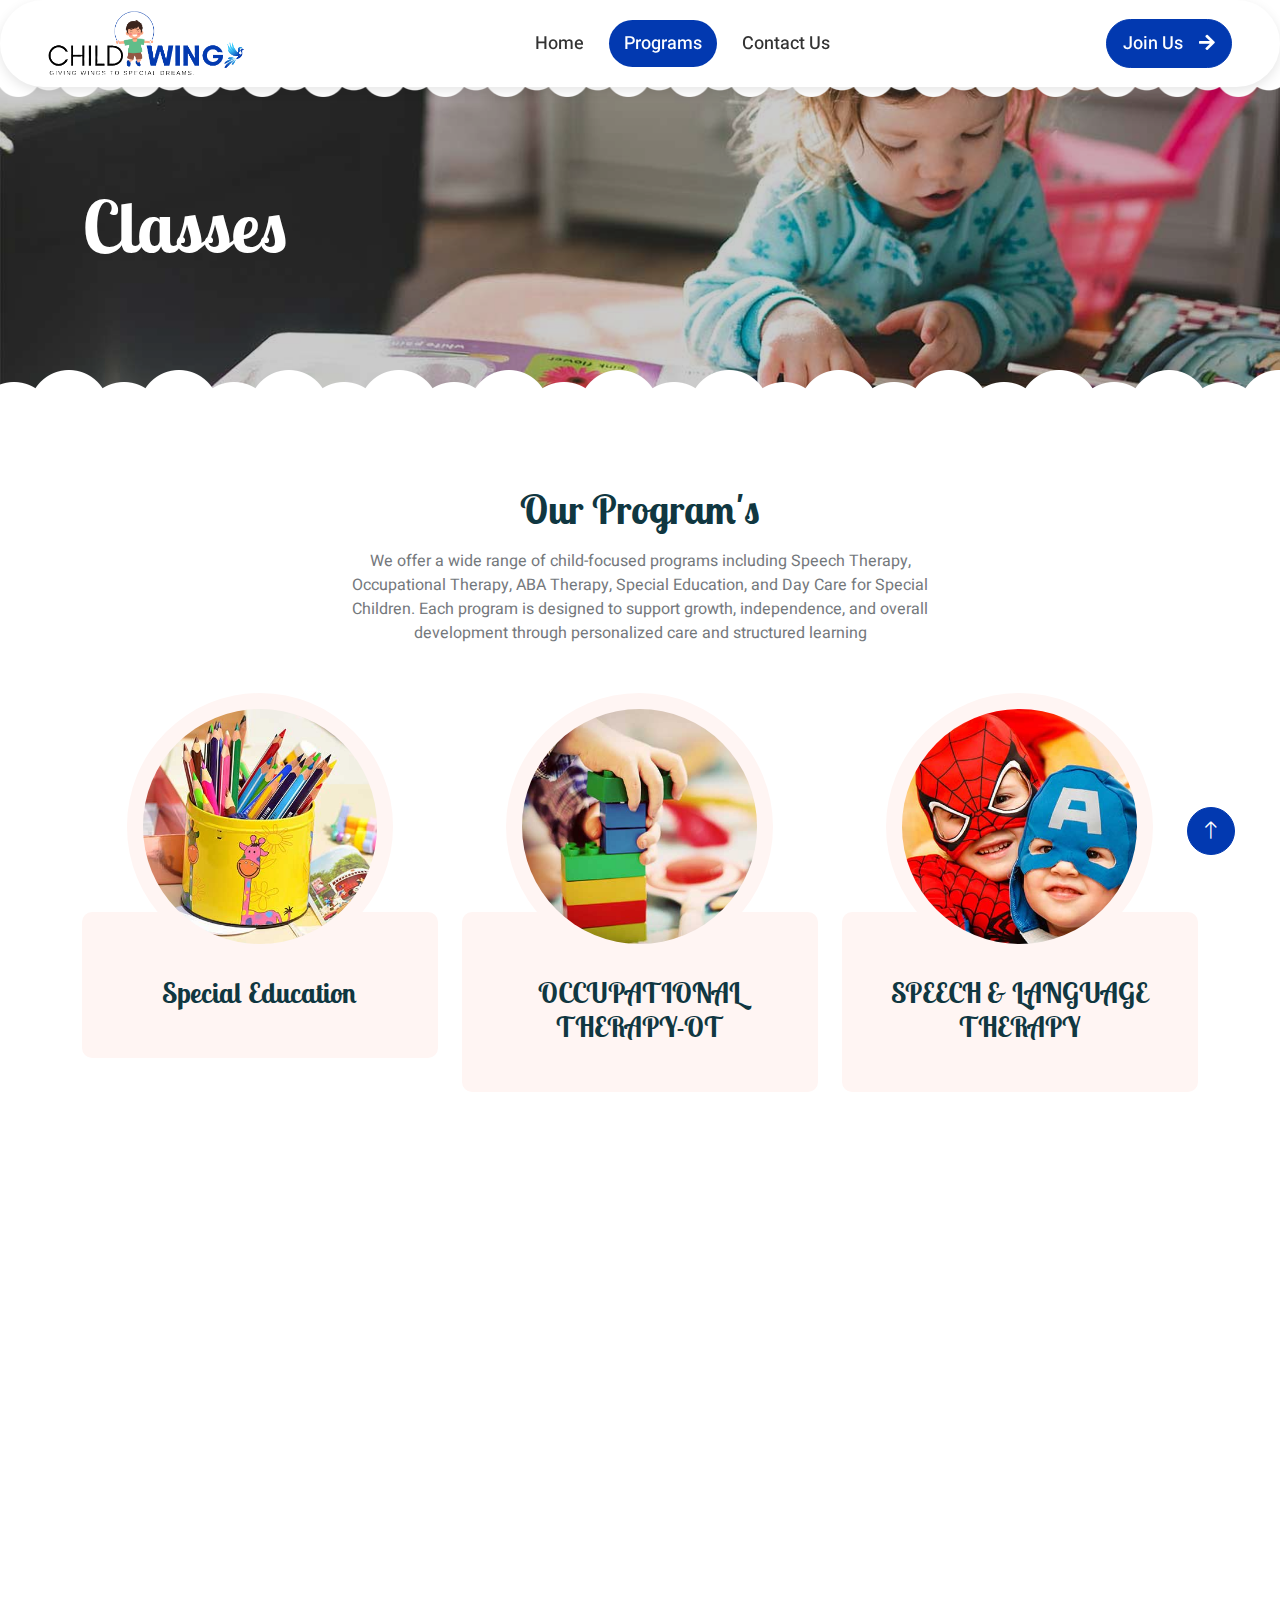
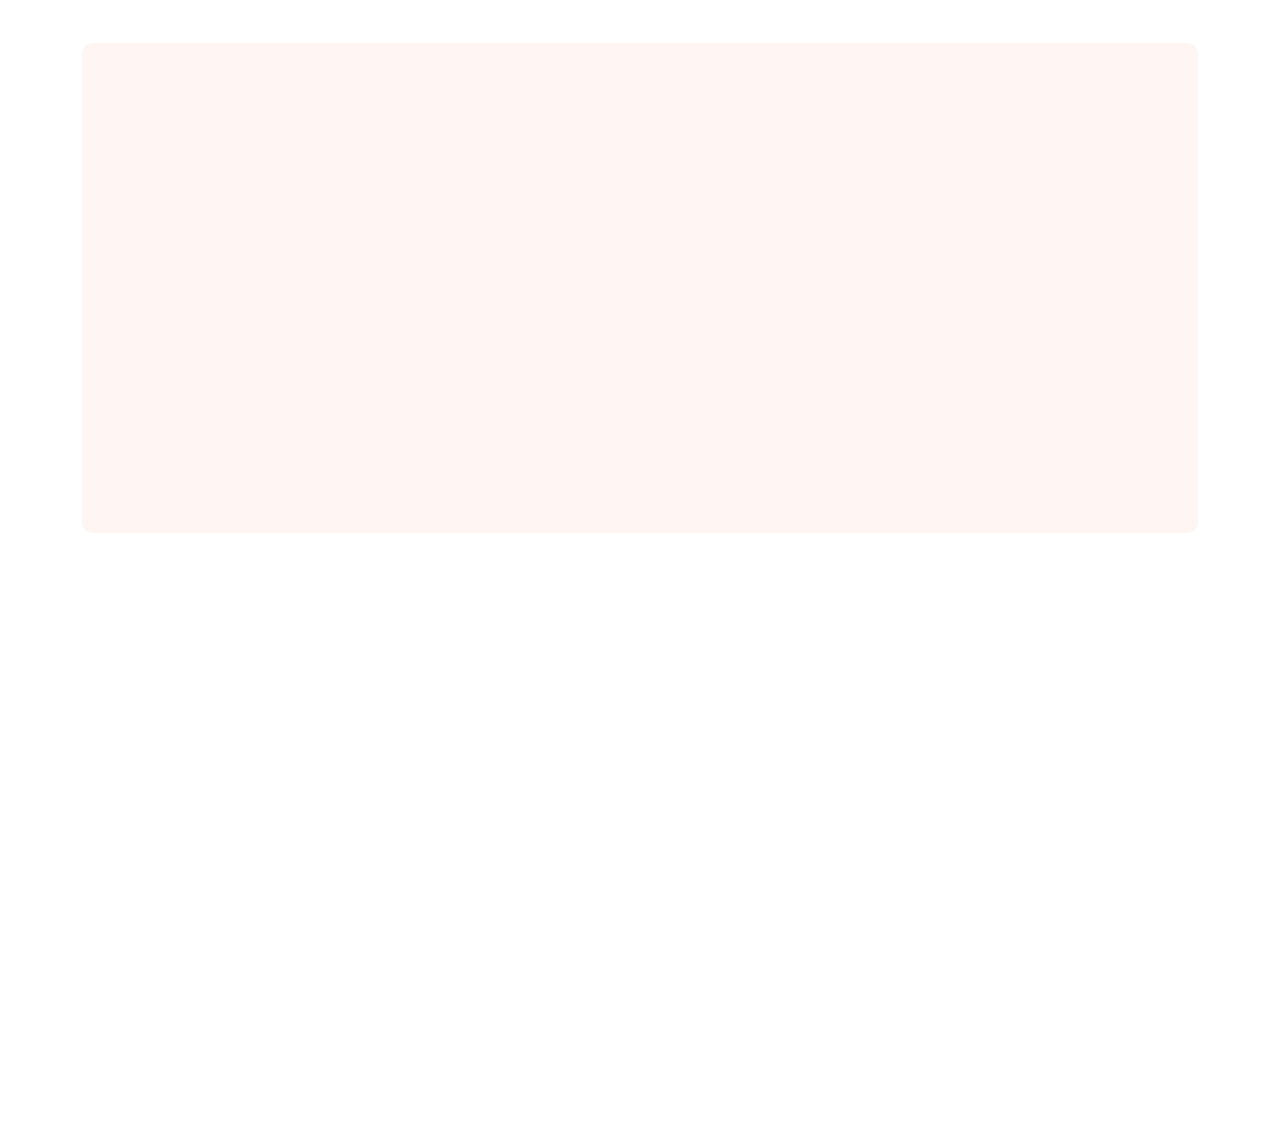
<file: classes.html>
<!DOCTYPE html>
<html lang="en">

<head>
    <meta charset="utf-8">
    <title>ChildWings Therapy Center</title>
    <meta content="width=device-width, initial-scale=1.0" name="viewport">
    <meta content="" name="keywords">
    <meta content="" name="description">

    <!-- Favicon -->
    <link href="img/favicon.ico" rel="icon">

    <!-- Google Web Fonts -->
    <link rel="preconnect" href="https://fonts.googleapis.com">
    <link rel="preconnect" href="https://fonts.gstatic.com" crossorigin>
    <link href="https://fonts.googleapis.com/css2?family=Heebo:wght@400;500;600&family=Inter:wght@600&family=Lobster+Two:wght@700&display=swap" rel="stylesheet">
    
    <!-- Icon Font Stylesheet -->
    <link href="https://cdnjs.cloudflare.com/ajax/libs/font-awesome/5.10.0/css/all.min.css" rel="stylesheet">
    <link href="https://cdn.jsdelivr.net/npm/bootstrap-icons@1.4.1/font/bootstrap-icons.css" rel="stylesheet">

    <!-- Libraries Stylesheet -->
    <link href="lib/animate/animate.min.css" rel="stylesheet">
    <link href="lib/owlcarousel/assets/owl.carousel.min.css" rel="stylesheet">

    <!-- Customized Bootstrap Stylesheet -->
    <link href="css/bootstrap.min.css" rel="stylesheet">

    <!-- Template Stylesheet -->
    <link href="css/style.css" rel="stylesheet">
</head>

<body>
    <div class="container-xxl bg-white p-0">
        <!-- Spinner Start -->
        <div id="spinner" class="show bg-white position-fixed translate-middle w-100 vh-100 top-50 start-50 d-flex align-items-center justify-content-center">
            <div class="spinner-border text-primary" style="width: 3rem; height: 3rem;" role="status">
                <span class="sr-only">Loading...</span>
            </div>
        </div>
        <!-- Spinner End -->


      
        <!-- Navbar Start -->
        <nav class="navbar navbar-expand-lg bg-white navbar-light sticky-top px-4 px-lg-5 py-lg-0">
          <a href="index.html" class="navbar-brand d-flex align-items-center">
            <img src=".\img\logochildwings.png" alt="ChildWings Logo" style="height: 65px;" class="me-2">
        
        </a>

            <button type="button" class="navbar-toggler" data-bs-toggle="collapse" data-bs-target="#navbarCollapse">
                <span class="navbar-toggler-icon"></span>
            </button>
            <div class="collapse navbar-collapse" id="navbarCollapse">
                <div class="navbar-nav mx-auto">
                    <a href="index.html" class="nav-item nav-link">Home</a>
                    <a href="classes.html" class="nav-item nav-link active">Programs</a>                
                    <a href="contact.html" class="nav-item nav-link">Contact Us</a>
                </div>
                <a href="" class="btn btn-primary rounded-pill px-3 d-none d-lg-block">Join Us<i class="fa fa-arrow-right ms-3"></i></a>
            </div>
        </nav>
        <!-- Navbar End -->



        <!-- Page Header End -->
        <div class="container-xxl py-5 page-header position-relative mb-5">
            <div class="container py-5">
                <h1 class="display-2 text-white animated slideInDown mb-4">Classes</h1>
               
            </div>
        </div>
        <!-- Page Header End -->


     <!-- Classes Start -->
        <div class="container-xxl py-5">
            <div class="container">
                <div class="text-center mx-auto mb-5 wow fadeInUp" data-wow-delay="0.1s" style="max-width: 600px;">
                    <h1 class="mb-3">Our Program's</h1>
                    <p>We offer a wide range of child-focused programs including Speech Therapy, Occupational Therapy, ABA Therapy, Special Education, and Day Care for Special Children. Each program is designed to support growth, independence, and overall development through personalized care and structured learning</p>
                </div>
                <div class="row g-4">
                    <div class="col-lg-4 col-md-6 wow fadeInUp" data-wow-delay="0.1s">
                        <div class="classes-item">
                            <div class="bg-light rounded-circle w-75 mx-auto p-3">
                                <img class="img-fluid rounded-circle" src="img/classes-1.jpg" alt="">
                            </div>
                            <div class="bg-light rounded p-4 pt-5 mt-n5">
                                <a class="d-block text-center h3 mt-3 mb-4" href="">Special Education</a>
                           
                             
                            </div>
                        </div>
                    </div>
                    <div class="col-lg-4 col-md-6 wow fadeInUp" data-wow-delay="0.3s">
                        <div class="classes-item">
                            <div class="bg-light rounded-circle w-75 mx-auto p-3">
                                <img class="img-fluid rounded-circle" src="img/classes-2.jpg" alt="">
                            </div>
                            <div class="bg-light rounded p-4 pt-5 mt-n5">
                                <a class="d-block text-center h3 mt-3 mb-4" href="">OCCUPATIONAL THERAPY-OT</a>
                            
                         
                            </div>
                        </div>
                    </div>
                    <div class="col-lg-4 col-md-6 wow fadeInUp" data-wow-delay="0.5s">
                        <div class="classes-item">
                            <div class="bg-light rounded-circle w-75 mx-auto p-3">
                                <img class="img-fluid rounded-circle" src="img/classes-3.jpg" alt="">
                            </div>
                            <div class="bg-light rounded p-4 pt-5 mt-n5">
                                <a class="d-block text-center h3 mt-3 mb-4" href="">SPEECH & LANGUAGE THERAPY</a>
                    
                      
                            </div>
                        </div>
                    </div>
                    <div class="col-lg-4 col-md-6 wow fadeInUp" data-wow-delay="0.1s">
                        <div class="classes-item">
                            <div class="bg-light rounded-circle w-75 mx-auto p-3">
                                <img class="img-fluid rounded-circle" src="img/classes-4.jpg" alt="">
                            </div>
                            <div class="bg-light rounded p-4 pt-5 mt-n5">
                                <a class="d-block text-center h3 mt-3 mb-4" href="">APPLIED BEHAVIOR ANALYSIS - ABA THERAPY</a>
                              
                             
                            </div>
                        </div>
                    </div>
                    <div class="col-lg-4 col-md-6 wow fadeInUp" data-wow-delay="0.3s">
                        <div class="classes-item">
                            <div class="bg-light rounded-circle w-75 mx-auto p-3">
                                <img class="img-fluid rounded-circle" src="img/classes-5.jpg" alt="">
                            </div>
                            <div class="bg-light rounded p-4 pt-5 mt-n5">
                                <a class="d-block text-center h3 mt-3 mb-4" href="">GROUP CLASSES</a>
                                
                       
                            </div>
                        </div>
                    </div>
                    <div class="col-lg-4 col-md-6 wow fadeInUp" data-wow-delay="0.5s">
                        <div class="classes-item">
                            <div class="bg-light rounded-circle w-75 mx-auto p-3">
                                <img class="img-fluid rounded-circle" src="img/classes-6.jpg" alt="">
                            </div>
                            <div class="bg-light rounded p-4 pt-5 mt-n5">
                                <a class="d-block text-center h3 mt-3 mb-4" href="">LEARNING DISABILITY ASSESSMENT</a>
                         
                         
                            </div>
                        </div>
                    </div>
                </div>
            </div>
        </div>
        <!-- Classes End -->


        <!-- Appointment Start -->
        <div class="container-xxl py-5">
            <div class="container">
                <div class="bg-light rounded">
                    <div class="row g-0">
                        <div class="col-lg-6 wow fadeIn" data-wow-delay="0.1s">
                            <div class="h-100 d-flex flex-column justify-content-center p-5">
                                <h1 class="mb-4">Make Appointment</h1>
                                <form>
                                    <div class="row g-3">
                                        <div class="col-sm-6">
                                            <div class="form-floating">
                                                <input type="text" class="form-control border-0" id="gname" placeholder="Gurdian Name">
                                                <label for="gname">Gurdian Name</label>
                                            </div>
                                        </div>
                                        <div class="col-sm-6">
                                            <div class="form-floating">
                                                <input type="email" class="form-control border-0" id="gmail" placeholder="Gurdian Email">
                                                <label for="gmail">Gurdian Email</label>
                                            </div>
                                        </div>
                                        <div class="col-sm-6">
                                            <div class="form-floating">
                                                <input type="text" class="form-control border-0" id="cname" placeholder="Child Name">
                                                <label for="cname">Child Name</label>
                                            </div>
                                        </div>
                                        <div class="col-sm-6">
                                            <div class="form-floating">
                                                <input type="text" class="form-control border-0" id="cage" placeholder="Child Age">
                                                <label for="cage">Child Age</label>
                                            </div>
                                        </div>
                                        <div class="col-12">
                                            <div class="form-floating">
                                                <textarea class="form-control border-0" placeholder="Leave a message here" id="message" style="height: 100px"></textarea>
                                                <label for="message">Message</label>
                                            </div>
                                        </div>
                                        <div class="col-12">
                                            <button class="btn btn-primary w-100 py-3" type="submit">Submit</button>
                                        </div>
                                    </div>
                                </form>
                            </div>
                        </div>
                        <div class="col-lg-6 wow fadeIn" data-wow-delay="0.5s" style="min-height: 400px;">
                            <div class="position-relative h-100">
                                <img class="position-absolute w-100 h-100 rounded" src="img/appointment.jpg" style="object-fit: cover;">
                            </div>
                        </div>
                    </div>
                </div>
            </div>
        </div>
        <!-- Appointment End -->



  <!-- Footer Start -->
        <div class="container-fluid bg-dark text-white-50 footer pt-5 mt-5 wow fadeIn" data-wow-delay="0.1s">
            <div class="container py-5">
                <div class="row g-5">
                    <div class="col-lg-3 col-md-6">
                        <h3 class="text-white mb-4">Get In Touch</h3>
                        <p class="mb-2"><i class="fa fa-map-marker-alt me-3"></i>B-37 Ground Floor, Street no. 08, Shashi Garden, Mayur vihar phase 1 Delhi 110091 India</p>
                        <p class="mb-2"><i class="fa fa-phone-alt me-3"></i>+91 768 302 9642</p>
                        <p class="mb-2"><i class="fa fa-envelope me-3"></i>thechildwings@gmail.com</p>
                        <div class="d-flex pt-2">
                            <a class="btn btn-outline-light btn-social" href=""><i class="fab fa-twitter"></i></a>
                            <a class="btn btn-outline-light btn-social" href=""><i class="fab fa-facebook-f"></i></a>
                            <a class="btn btn-outline-light btn-social" href=""><i class="fab fa-youtube"></i></a>
                            <a class="btn btn-outline-light btn-social" href=""><i class="fab fa-linkedin-in"></i></a>
                        </div>
                    </div>
                                
                 
                </div>
            </div>
            <div class="container">
                <div class="copyright">
                    <div class="row">
                        <div class="col-md-6 text-center text-md-start mb-3 mb-md-0">
                            &copy; <a class="border-bottom" href="#">ChildWings</a>, All Right Reserved. 
							
							<!--/*** This template is free as long as you keep the footer author’s credit link/attribution link/backlink. If you'd like to use the template without the footer author’s credit link/attribution link/backlink, you can purchase the Credit Removal License from "https://htmlcodex.com/credit-removal". Thank you for your support. ***/-->
							Credit Designed By <a class="border-bottom" href="https://htmlcodex.com">HTML Codex</a>
                            <br>Credit Distributed By: <a class="border-bottom" href="https://themewagon.com" target="_blank">ThemeWagon</a>
                        </div>
                    
                    </div>
                </div>
            </div>
        </div>
        <!-- Footer End -->


        <!-- Back to Top -->
        <a href="#" class="btn btn-lg btn-primary btn-lg-square back-to-top"><i class="bi bi-arrow-up"></i></a>
    </div>

    <!-- JavaScript Libraries -->
    <script src="https://code.jquery.com/jquery-3.4.1.min.js"></script>
    <script src="https://cdn.jsdelivr.net/npm/bootstrap@5.0.0/dist/js/bootstrap.bundle.min.js"></script>
    <script src="lib/wow/wow.min.js"></script>
    <script src="lib/easing/easing.min.js"></script>
    <script src="lib/waypoints/waypoints.min.js"></script>
    <script src="lib/owlcarousel/owl.carousel.min.js"></script>

    <!-- Template Javascript -->
    <script src="js/main.js"></script>
</body>

</html>
</file>
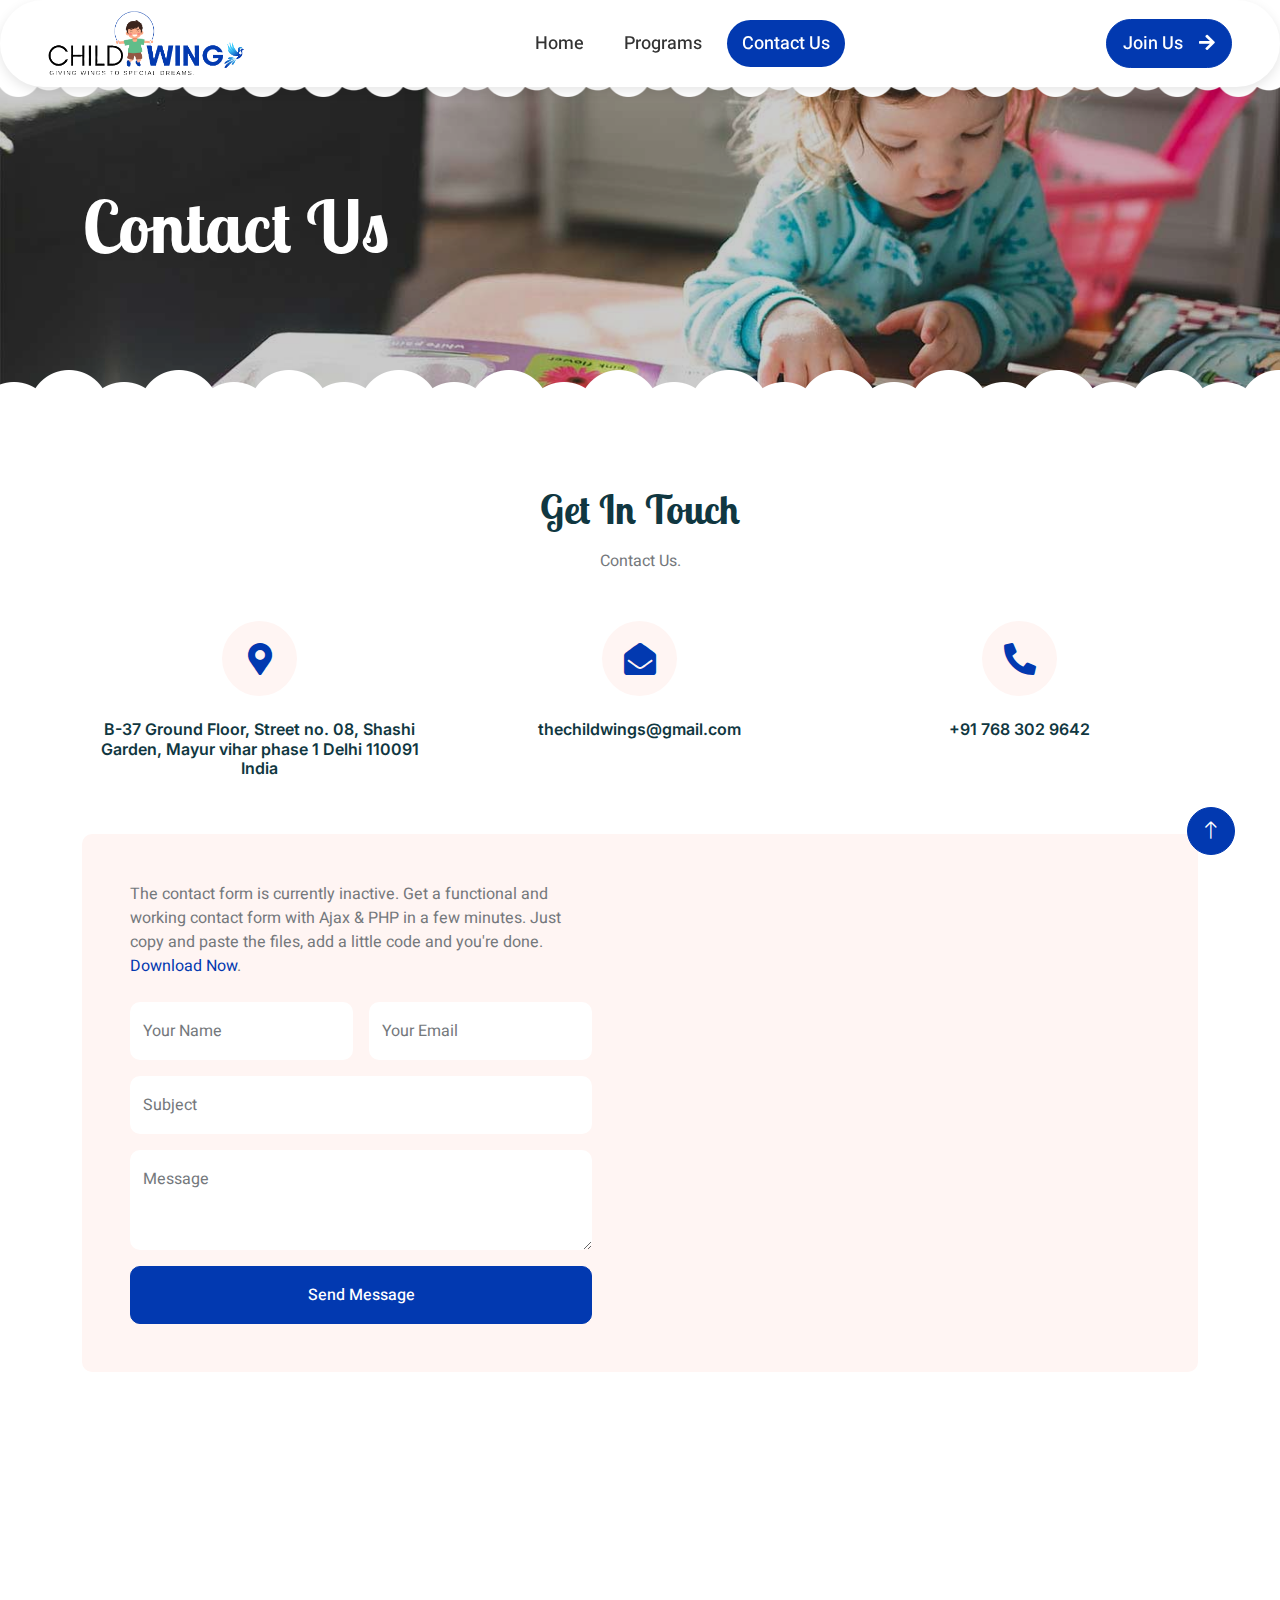
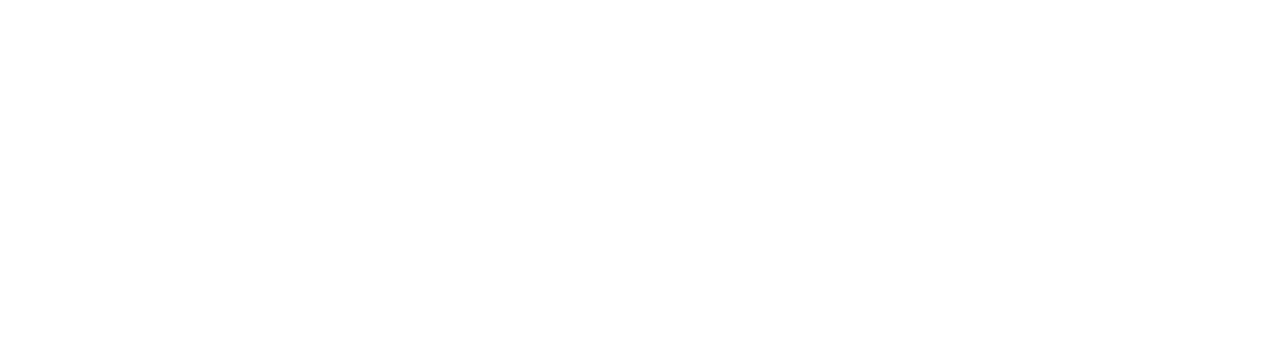
<file: contact.html>
<!DOCTYPE html>
<html lang="en">

<head>
    <meta charset="utf-8">
    <title>ChildWings Therapy Center</title>
    <meta content="width=device-width, initial-scale=1.0" name="viewport">
    <meta content="" name="keywords">
    <meta content="" name="description">

    <!-- Favicon -->
    <link href="img/favicon.ico" rel="icon">

    <!-- Google Web Fonts -->
    <link rel="preconnect" href="https://fonts.googleapis.com">
    <link rel="preconnect" href="https://fonts.gstatic.com" crossorigin>
    <link href="https://fonts.googleapis.com/css2?family=Heebo:wght@400;500;600&family=Inter:wght@600&family=Lobster+Two:wght@700&display=swap" rel="stylesheet">
    
    <!-- Icon Font Stylesheet -->
    <link href="https://cdnjs.cloudflare.com/ajax/libs/font-awesome/5.10.0/css/all.min.css" rel="stylesheet">
    <link href="https://cdn.jsdelivr.net/npm/bootstrap-icons@1.4.1/font/bootstrap-icons.css" rel="stylesheet">

    <!-- Libraries Stylesheet -->
    <link href="lib/animate/animate.min.css" rel="stylesheet">
    <link href="lib/owlcarousel/assets/owl.carousel.min.css" rel="stylesheet">

    <!-- Customized Bootstrap Stylesheet -->
    <link href="css/bootstrap.min.css" rel="stylesheet">

    <!-- Template Stylesheet -->
    <link href="css/style.css" rel="stylesheet">
</head>

<body>
    <div class="container-xxl bg-white p-0">
        <!-- Spinner Start -->
        <div id="spinner" class="show bg-white position-fixed translate-middle w-100 vh-100 top-50 start-50 d-flex align-items-center justify-content-center">
            <div class="spinner-border text-primary" style="width: 3rem; height: 3rem;" role="status">
                <span class="sr-only">Loading...</span>
            </div>
        </div>
        <!-- Spinner End -->


       
        <!-- Navbar Start -->
        <nav class="navbar navbar-expand-lg bg-white navbar-light sticky-top px-4 px-lg-5 py-lg-0">
          <a href="index.html" class="navbar-brand d-flex align-items-center">
            <img src=".\img\logochildwings.png" alt="ChildWings Logo" style="height: 65px;" class="me-2">
        
        </a>

            <button type="button" class="navbar-toggler" data-bs-toggle="collapse" data-bs-target="#navbarCollapse">
                <span class="navbar-toggler-icon"></span>
            </button>
            <div class="collapse navbar-collapse" id="navbarCollapse">
                <div class="navbar-nav mx-auto">
                    <a href="index.html" class="nav-item nav-link">Home</a>
                    <a href="classes.html" class="nav-item nav-link">Programs</a>                
                    <a href="contact.html" class="nav-item nav-link active">Contact Us</a>
                </div>
                <a href="" class="btn btn-primary rounded-pill px-3 d-none d-lg-block">Join Us<i class="fa fa-arrow-right ms-3"></i></a>
            </div>
        </nav>
        <!-- Navbar End -->



        <!-- Page Header End -->
        <div class="container-xxl py-5 page-header position-relative mb-5">
            <div class="container py-5">
                <h1 class="display-2 text-white animated slideInDown mb-4">Contact Us</h1>
                
            </div>
        </div>
        <!-- Page Header End -->


        <!-- Contact Start -->
        <div class="container-xxl py-5">
            <div class="container">
                <div class="text-center mx-auto mb-5 wow fadeInUp" data-wow-delay="0.1s" style="max-width: 600px;">
                    <h1 class="mb-3">Get In Touch</h1>
                    <p>Contact Us.</p>
                </div>
                <div class="row g-4 mb-5">
                    <div class="col-md-6 col-lg-4 text-center wow fadeInUp" data-wow-delay="0.1s">
                        <div class="bg-light rounded-circle d-inline-flex align-items-center justify-content-center mb-4" style="width: 75px; height: 75px;">
                            <i class="fa fa-map-marker-alt fa-2x text-primary"></i>
                        </div>
                        <h6>B-37 Ground Floor, Street no. 08, Shashi Garden, Mayur vihar phase 1 Delhi 110091 India</h6>
                    </div>
                    <div class="col-md-6 col-lg-4 text-center wow fadeInUp" data-wow-delay="0.3s">
                        <div class="bg-light rounded-circle d-inline-flex align-items-center justify-content-center mb-4" style="width: 75px; height: 75px;">
                            <i class="fa fa-envelope-open fa-2x text-primary"></i>
                        </div>
                        <h6>thechildwings@gmail.com</h6>
                    </div>
                    <div class="col-md-6 col-lg-4 text-center wow fadeInUp" data-wow-delay="0.5s">
                        <div class="bg-light rounded-circle d-inline-flex align-items-center justify-content-center mb-4" style="width: 75px; height: 75px;">
                            <i class="fa fa-phone-alt fa-2x text-primary"></i>
                        </div>
                        <h6>+91 768 302 9642</h6>
                    </div>
                </div>
                <div class="bg-light rounded">
                    <div class="row g-0">
                        <div class="col-lg-6 wow fadeIn" data-wow-delay="0.1s">
                            <div class="h-100 d-flex flex-column justify-content-center p-5">
                                <p class="mb-4">The contact form is currently inactive. Get a functional and working contact form with Ajax & PHP in a few minutes. Just copy and paste the files, add a little code and you're done. <a href="https://htmlcodex.com/contact-form">Download Now</a>.</p>
                                <form>
                                    <div class="row g-3">
                                        <div class="col-sm-6">
                                            <div class="form-floating">
                                                <input type="text" class="form-control border-0" id="name" placeholder="Your Name">
                                                <label for="name">Your Name</label>
                                            </div>
                                        </div>
                                        <div class="col-sm-6">
                                            <div class="form-floating">
                                                <input type="email" class="form-control border-0" id="email" placeholder="Your Email">
                                                <label for="email">Your Email</label>
                                            </div>
                                        </div>
                                        <div class="col-12">
                                            <div class="form-floating">
                                                <input type="text" class="form-control border-0" id="subject" placeholder="Subject">
                                                <label for="subject">Subject</label>
                                            </div>
                                        </div>
                                        <div class="col-12">
                                            <div class="form-floating">
                                                <textarea class="form-control border-0" placeholder="Leave a message here" id="message" style="height: 100px"></textarea>
                                                <label for="message">Message</label>
                                            </div>
                                        </div>
                                        <div class="col-12">
                                            <button class="btn btn-primary w-100 py-3" type="submit">Send Message</button>
                                        </div>
                                    </div>
                                </form>
                            </div>
                        </div>
                        <div class="col-lg-6 wow fadeIn" data-wow-delay="0.5s" style="min-height: 400px;">
                            <div class="position-relative h-100">
                                <iframe class="position-relative rounded w-100 h-100"
                                src="https://www.google.com/maps/embed?pb=!1m14!1m12!1m3!1d218.91489610494588!2d77.29408864505449!3d28.610624681806115!2m3!1f0!2f0!3f0!3m2!1i1024!2i768!4f13.1!5e0!3m2!1sen!2sin!4v1757768978710!5m2!1sen!2sin"
                                frameborder="0" style="min-height: 400px; border:0;" allowfullscreen="" aria-hidden="false"
                                tabindex="0"></iframe>
                            </div>
                        </div>
                    </div>
                </div>
            </div>
        </div>
        <!-- Contact End -->


      <!-- Footer Start -->
        <div class="container-fluid bg-dark text-white-50 footer pt-5 mt-5 wow fadeIn" data-wow-delay="0.1s">
            <div class="container py-5">
                <div class="row g-5">
                    <div class="col-lg-3 col-md-6">
                        <h3 class="text-white mb-4">Get In Touch</h3>
                        <p class="mb-2"><i class="fa fa-map-marker-alt me-3"></i>B-37 Ground Floor, Street no. 08, Shashi Garden, Mayur vihar phase 1 Delhi 110091 India</p>
                        <p class="mb-2"><i class="fa fa-phone-alt me-3"></i>+91 768 302 9642</p>
                        <p class="mb-2"><i class="fa fa-envelope me-3"></i>thechildwings@gmail.com</p>
                        <div class="d-flex pt-2">
                            <a class="btn btn-outline-light btn-social" href=""><i class="fab fa-twitter"></i></a>
                            <a class="btn btn-outline-light btn-social" href=""><i class="fab fa-facebook-f"></i></a>
                            <a class="btn btn-outline-light btn-social" href=""><i class="fab fa-youtube"></i></a>
                            <a class="btn btn-outline-light btn-social" href=""><i class="fab fa-linkedin-in"></i></a>
                        </div>
                    </div>
                                
                 
                </div>
            </div>
            <div class="container">
                <div class="copyright">
                    <div class="row">
                        <div class="col-md-6 text-center text-md-start mb-3 mb-md-0">
                            &copy; <a class="border-bottom" href="#">ChildWings</a>, All Right Reserved. 
							
							<!--/*** This template is free as long as you keep the footer author’s credit link/attribution link/backlink. If you'd like to use the template without the footer author’s credit link/attribution link/backlink, you can purchase the Credit Removal License from "https://htmlcodex.com/credit-removal". Thank you for your support. ***/-->
							Credit Designed By <a class="border-bottom" href="https://htmlcodex.com">HTML Codex</a>
                            <br>Credit Distributed By: <a class="border-bottom" href="https://themewagon.com" target="_blank">ThemeWagon</a>
                        </div>
                    
                    </div>
                </div>
            </div>
        </div>
        <!-- Footer End -->


        <!-- Back to Top -->
        <a href="#" class="btn btn-lg btn-primary btn-lg-square back-to-top"><i class="bi bi-arrow-up"></i></a>
    </div>

    <!-- JavaScript Libraries -->
    <script src="https://code.jquery.com/jquery-3.4.1.min.js"></script>
    <script src="https://cdn.jsdelivr.net/npm/bootstrap@5.0.0/dist/js/bootstrap.bundle.min.js"></script>
    <script src="lib/wow/wow.min.js"></script>
    <script src="lib/easing/easing.min.js"></script>
    <script src="lib/waypoints/waypoints.min.js"></script>
    <script src="lib/owlcarousel/owl.carousel.min.js"></script>

    <!-- Template Javascript -->
    <script src="js/main.js"></script>
</body>

</html>
</file>
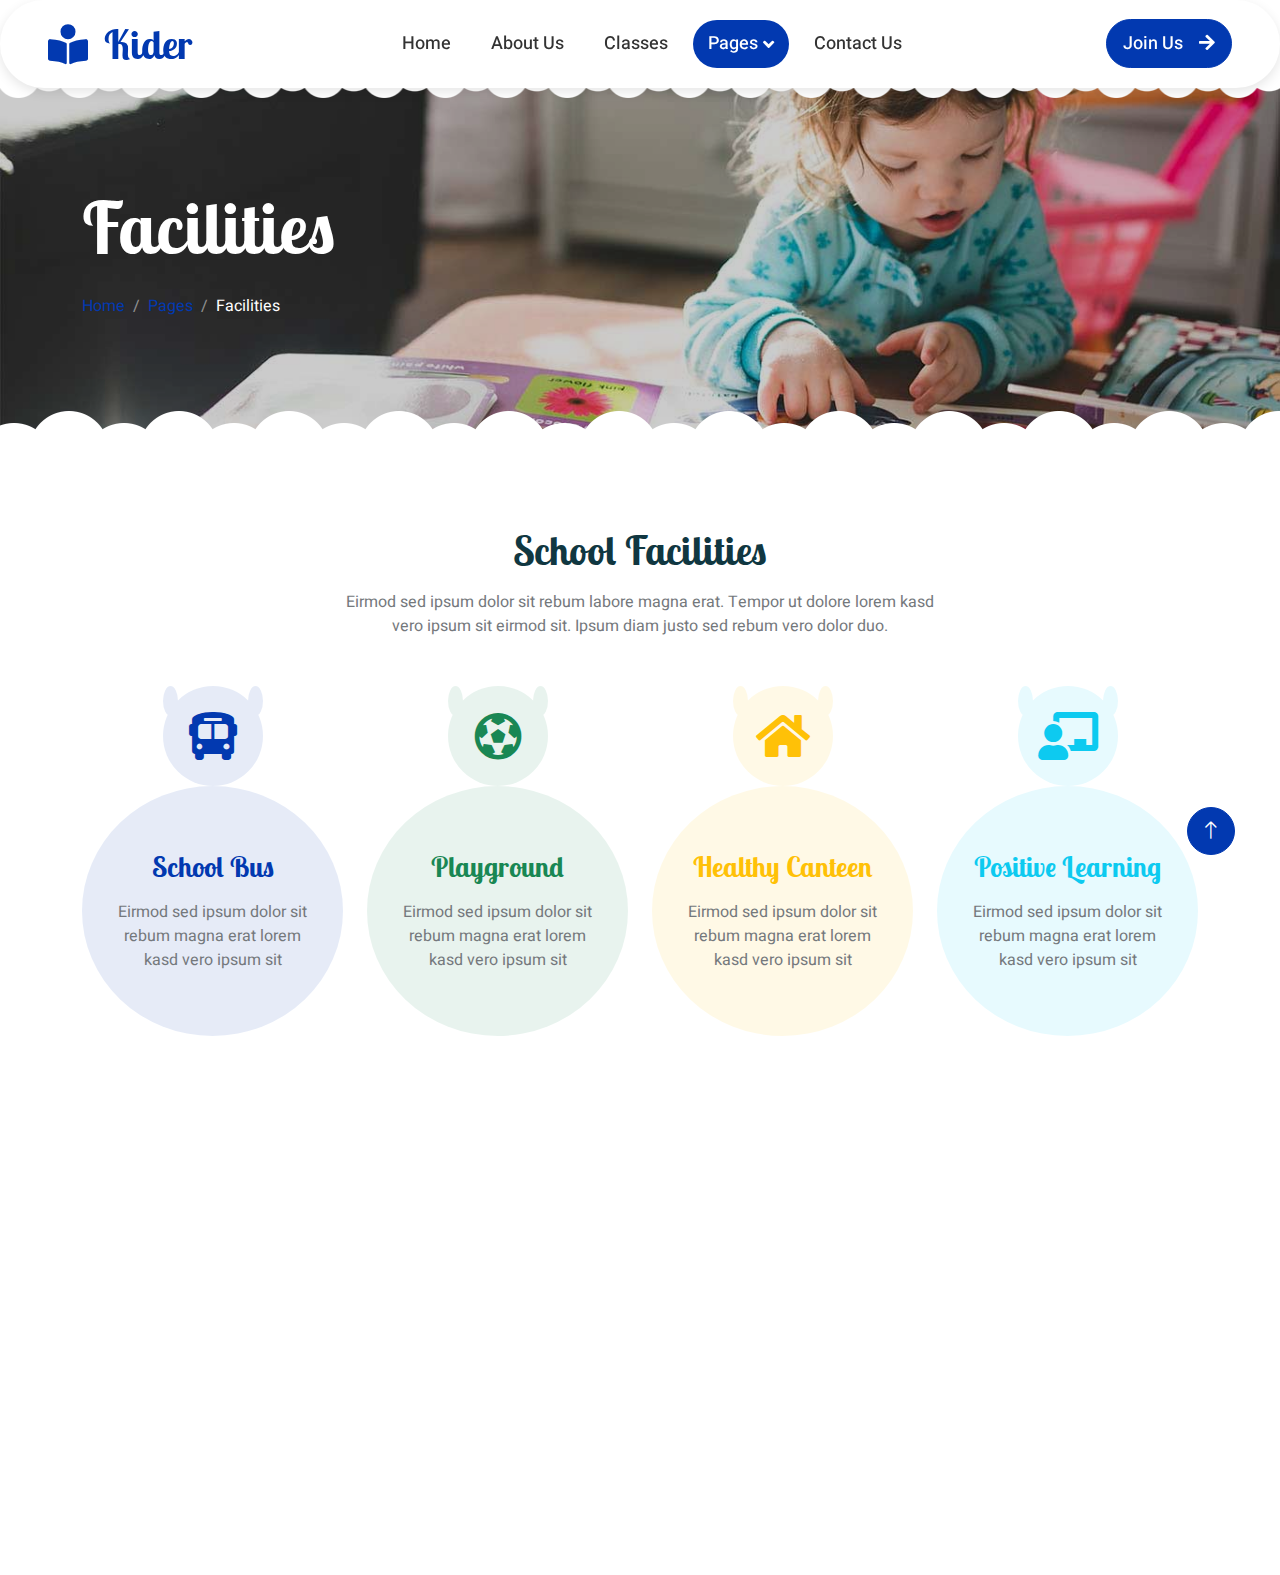
<file: facility.html>
<!DOCTYPE html>
<html lang="en">

<head>
    <meta charset="utf-8">
    <title>Kider - Preschool Website Template</title>
    <meta content="width=device-width, initial-scale=1.0" name="viewport">
    <meta content="" name="keywords">
    <meta content="" name="description">

    <!-- Favicon -->
    <link href="img/favicon.ico" rel="icon">

    <!-- Google Web Fonts -->
    <link rel="preconnect" href="https://fonts.googleapis.com">
    <link rel="preconnect" href="https://fonts.gstatic.com" crossorigin>
    <link href="https://fonts.googleapis.com/css2?family=Heebo:wght@400;500;600&family=Inter:wght@600&family=Lobster+Two:wght@700&display=swap" rel="stylesheet">
    
    <!-- Icon Font Stylesheet -->
    <link href="https://cdnjs.cloudflare.com/ajax/libs/font-awesome/5.10.0/css/all.min.css" rel="stylesheet">
    <link href="https://cdn.jsdelivr.net/npm/bootstrap-icons@1.4.1/font/bootstrap-icons.css" rel="stylesheet">

    <!-- Libraries Stylesheet -->
    <link href="lib/animate/animate.min.css" rel="stylesheet">
    <link href="lib/owlcarousel/assets/owl.carousel.min.css" rel="stylesheet">

    <!-- Customized Bootstrap Stylesheet -->
    <link href="css/bootstrap.min.css" rel="stylesheet">

    <!-- Template Stylesheet -->
    <link href="css/style.css" rel="stylesheet">
</head>

<body>
    <div class="container-xxl bg-white p-0">
        <!-- Spinner Start -->
        <div id="spinner" class="show bg-white position-fixed translate-middle w-100 vh-100 top-50 start-50 d-flex align-items-center justify-content-center">
            <div class="spinner-border text-primary" style="width: 3rem; height: 3rem;" role="status">
                <span class="sr-only">Loading...</span>
            </div>
        </div>
        <!-- Spinner End -->


        <!-- Navbar Start -->
        <nav class="navbar navbar-expand-lg bg-white navbar-light sticky-top px-4 px-lg-5 py-lg-0">
            <a href="index.html" class="navbar-brand">
                <h1 class="m-0 text-primary"><i class="fa fa-book-reader me-3"></i>Kider</h1>
            </a>
            <button type="button" class="navbar-toggler" data-bs-toggle="collapse" data-bs-target="#navbarCollapse">
                <span class="navbar-toggler-icon"></span>
            </button>
            <div class="collapse navbar-collapse" id="navbarCollapse">
                <div class="navbar-nav mx-auto">
                    <a href="index.html" class="nav-item nav-link">Home</a>
                    <a href="about.html" class="nav-item nav-link">About Us</a>
                    <a href="classes.html" class="nav-item nav-link">Classes</a>
                    <div class="nav-item dropdown">
                        <a href="#" class="nav-link dropdown-toggle active" data-bs-toggle="dropdown">Pages</a>
                        <div class="dropdown-menu rounded-0 rounded-bottom border-0 shadow-sm m-0">
                            <a href="facility.html" class="dropdown-item active">School Facilities</a>
                            <a href="team.html" class="dropdown-item">Popular Teachers</a>
                            <a href="call-to-action.html" class="dropdown-item">Become A Teachers</a>
                            <a href="appointment.html" class="dropdown-item">Make Appointment</a>
                            <a href="testimonial.html" class="dropdown-item">Testimonial</a>
                            <a href="404.html" class="dropdown-item">404 Error</a>
                        </div>
                    </div>
                    <a href="contact.html" class="nav-item nav-link">Contact Us</a>
                </div>
                <a href="" class="btn btn-primary rounded-pill px-3 d-none d-lg-block">Join Us<i class="fa fa-arrow-right ms-3"></i></a>
            </div>
        </nav>
        <!-- Navbar End -->


        <!-- Page Header End -->
        <div class="container-xxl py-5 page-header position-relative mb-5">
            <div class="container py-5">
                <h1 class="display-2 text-white animated slideInDown mb-4">Facilities</h1>
                <nav aria-label="breadcrumb animated slideInDown">
                    <ol class="breadcrumb">
                        <li class="breadcrumb-item"><a href="#">Home</a></li>
                        <li class="breadcrumb-item"><a href="#">Pages</a></li>
                        <li class="breadcrumb-item text-white active" aria-current="page">Facilities</li>
                    </ol>
                </nav>
            </div>
        </div>
        <!-- Page Header End -->


        <!-- Facilities Start -->
        <div class="container-xxl py-5">
            <div class="container">
                <div class="text-center mx-auto mb-5 wow fadeInUp" data-wow-delay="0.1s" style="max-width: 600px;">
                    <h1 class="mb-3">School Facilities</h1>
                    <p>Eirmod sed ipsum dolor sit rebum labore magna erat. Tempor ut dolore lorem kasd vero ipsum sit eirmod sit. Ipsum diam justo sed rebum vero dolor duo.</p>
                </div>
                <div class="row g-4">
                    <div class="col-lg-3 col-sm-6 wow fadeInUp" data-wow-delay="0.1s">
                        <div class="facility-item">
                            <div class="facility-icon bg-primary">
                                <span class="bg-primary"></span>
                                <i class="fa fa-bus-alt fa-3x text-primary"></i>
                                <span class="bg-primary"></span>
                            </div>
                            <div class="facility-text bg-primary">
                                <h3 class="text-primary mb-3">School Bus</h3>
                                <p class="mb-0">Eirmod sed ipsum dolor sit rebum magna erat lorem kasd vero ipsum sit</p>
                            </div>
                        </div>
                    </div>
                    <div class="col-lg-3 col-sm-6 wow fadeInUp" data-wow-delay="0.3s">
                        <div class="facility-item">
                            <div class="facility-icon bg-success">
                                <span class="bg-success"></span>
                                <i class="fa fa-futbol fa-3x text-success"></i>
                                <span class="bg-success"></span>
                            </div>
                            <div class="facility-text bg-success">
                                <h3 class="text-success mb-3">Playground</h3>
                                <p class="mb-0">Eirmod sed ipsum dolor sit rebum magna erat lorem kasd vero ipsum sit</p>
                            </div>
                        </div>
                    </div>
                    <div class="col-lg-3 col-sm-6 wow fadeInUp" data-wow-delay="0.5s">
                        <div class="facility-item">
                            <div class="facility-icon bg-warning">
                                <span class="bg-warning"></span>
                                <i class="fa fa-home fa-3x text-warning"></i>
                                <span class="bg-warning"></span>
                            </div>
                            <div class="facility-text bg-warning">
                                <h3 class="text-warning mb-3">Healthy Canteen</h3>
                                <p class="mb-0">Eirmod sed ipsum dolor sit rebum magna erat lorem kasd vero ipsum sit</p>
                            </div>
                        </div>
                    </div>
                    <div class="col-lg-3 col-sm-6 wow fadeInUp" data-wow-delay="0.7s">
                        <div class="facility-item">
                            <div class="facility-icon bg-info">
                                <span class="bg-info"></span>
                                <i class="fa fa-chalkboard-teacher fa-3x text-info"></i>
                                <span class="bg-info"></span>
                            </div>
                            <div class="facility-text bg-info">
                                <h3 class="text-info mb-3">Positive Learning</h3>
                                <p class="mb-0">Eirmod sed ipsum dolor sit rebum magna erat lorem kasd vero ipsum sit</p>
                            </div>
                        </div>
                    </div>
                </div>
            </div>
        </div>
        <!-- Facilities End -->


        <!-- Footer Start -->
        <div class="container-fluid bg-dark text-white-50 footer pt-5 mt-5 wow fadeIn" data-wow-delay="0.1s">
            <div class="container py-5">
                <div class="row g-5">
                    <div class="col-lg-3 col-md-6">
                        <h3 class="text-white mb-4">Get In Touch</h3>
                        <p class="mb-2"><i class="fa fa-map-marker-alt me-3"></i>123 Street, New York, USA</p>
                        <p class="mb-2"><i class="fa fa-phone-alt me-3"></i>+012 345 67890</p>
                        <p class="mb-2"><i class="fa fa-envelope me-3"></i>info@example.com</p>
                        <div class="d-flex pt-2">
                            <a class="btn btn-outline-light btn-social" href=""><i class="fab fa-twitter"></i></a>
                            <a class="btn btn-outline-light btn-social" href=""><i class="fab fa-facebook-f"></i></a>
                            <a class="btn btn-outline-light btn-social" href=""><i class="fab fa-youtube"></i></a>
                            <a class="btn btn-outline-light btn-social" href=""><i class="fab fa-linkedin-in"></i></a>
                        </div>
                    </div>
                    <div class="col-lg-3 col-md-6">
                        <h3 class="text-white mb-4">Quick Links</h3>
                        <a class="btn btn-link text-white-50" href="">About Us</a>
                        <a class="btn btn-link text-white-50" href="">Contact Us</a>
                        <a class="btn btn-link text-white-50" href="">Our Services</a>
                        <a class="btn btn-link text-white-50" href="">Privacy Policy</a>
                        <a class="btn btn-link text-white-50" href="">Terms & Condition</a>
                    </div>
                    <div class="col-lg-3 col-md-6">
                        <h3 class="text-white mb-4">Photo Gallery</h3>
                        <div class="row g-2 pt-2">
                            <div class="col-4">
                                <img class="img-fluid rounded bg-light p-1" src="img/classes-1.jpg" alt="">
                            </div>
                            <div class="col-4">
                                <img class="img-fluid rounded bg-light p-1" src="img/classes-2.jpg" alt="">
                            </div>
                            <div class="col-4">
                                <img class="img-fluid rounded bg-light p-1" src="img/classes-3.jpg" alt="">
                            </div>
                            <div class="col-4">
                                <img class="img-fluid rounded bg-light p-1" src="img/classes-4.jpg" alt="">
                            </div>
                            <div class="col-4">
                                <img class="img-fluid rounded bg-light p-1" src="img/classes-5.jpg" alt="">
                            </div>
                            <div class="col-4">
                                <img class="img-fluid rounded bg-light p-1" src="img/classes-6.jpg" alt="">
                            </div>
                        </div>
                    </div>
                    <div class="col-lg-3 col-md-6">
                        <h3 class="text-white mb-4">Newsletter</h3>
                        <p>Dolor amet sit justo amet elitr clita ipsum elitr est.</p>
                        <div class="position-relative mx-auto" style="max-width: 400px;">
                            <input class="form-control bg-transparent w-100 py-3 ps-4 pe-5" type="text" placeholder="Your email">
                            <button type="button" class="btn btn-primary py-2 position-absolute top-0 end-0 mt-2 me-2">SignUp</button>
                        </div>
                    </div>
                </div>
            </div>
            <div class="container">
                <div class="copyright">
                    <div class="row">
                        <div class="col-md-6 text-center text-md-start mb-3 mb-md-0">
                            &copy; <a class="border-bottom" href="#">Your Site Name</a>, All Right Reserved. 
							
							<!--/*** This template is free as long as you keep the footer author’s credit link/attribution link/backlink. If you'd like to use the template without the footer author’s credit link/attribution link/backlink, you can purchase the Credit Removal License from "https://htmlcodex.com/credit-removal". Thank you for your support. ***/-->
							Designed By <a class="border-bottom" href="https://htmlcodex.com">HTML Codex</a>
                        </div>
                        <div class="col-md-6 text-center text-md-end">
                            <div class="footer-menu">
                                <a href="">Home</a>
                                <a href="">Cookies</a>
                                <a href="">Help</a>
                                <a href="">FQAs</a>
                            </div>
                        </div>
                    </div>
                </div>
            </div>
        </div>
        <!-- Footer End -->


        <!-- Back to Top -->
        <a href="#" class="btn btn-lg btn-primary btn-lg-square back-to-top"><i class="bi bi-arrow-up"></i></a>
    </div>

    <!-- JavaScript Libraries -->
    <script src="https://code.jquery.com/jquery-3.4.1.min.js"></script>
    <script src="https://cdn.jsdelivr.net/npm/bootstrap@5.0.0/dist/js/bootstrap.bundle.min.js"></script>
    <script src="lib/wow/wow.min.js"></script>
    <script src="lib/easing/easing.min.js"></script>
    <script src="lib/waypoints/waypoints.min.js"></script>
    <script src="lib/owlcarousel/owl.carousel.min.js"></script>

    <!-- Template Javascript -->
    <script src="js/main.js"></script>
</body>

</html>
</file>
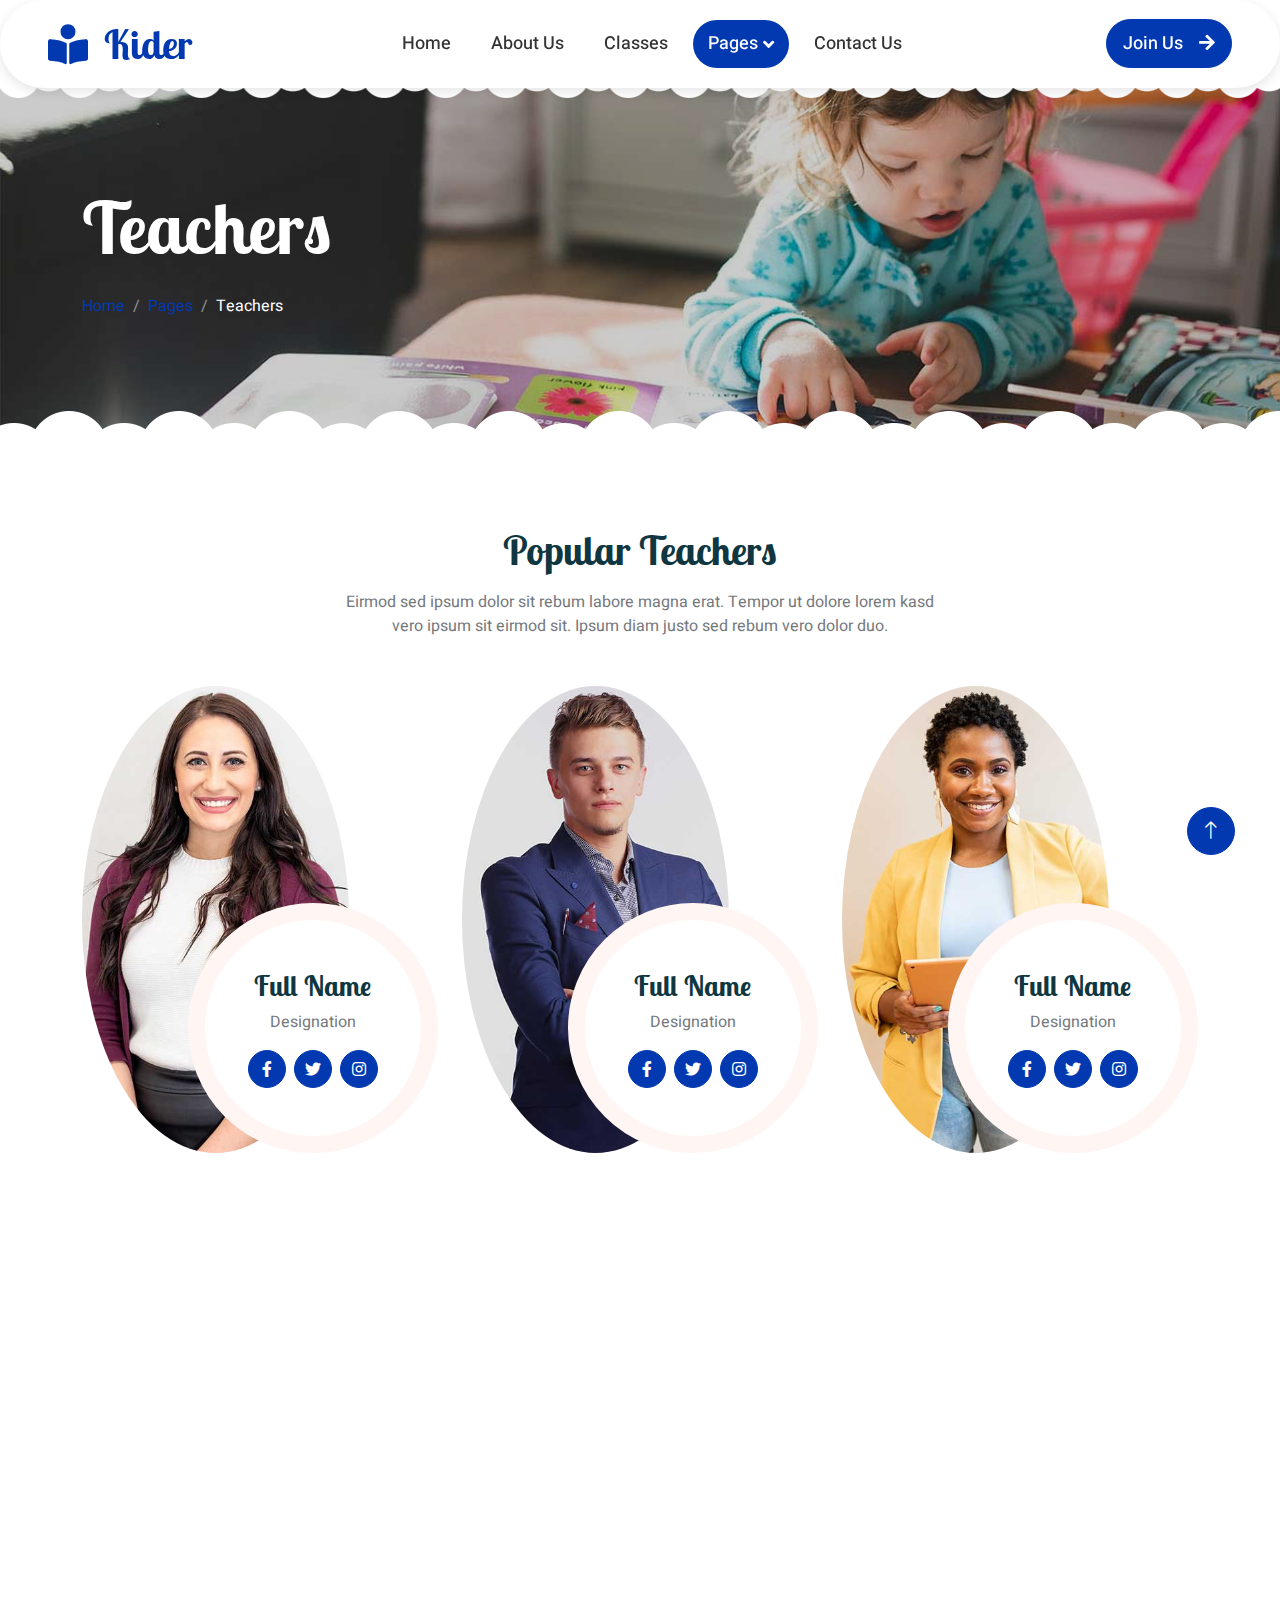
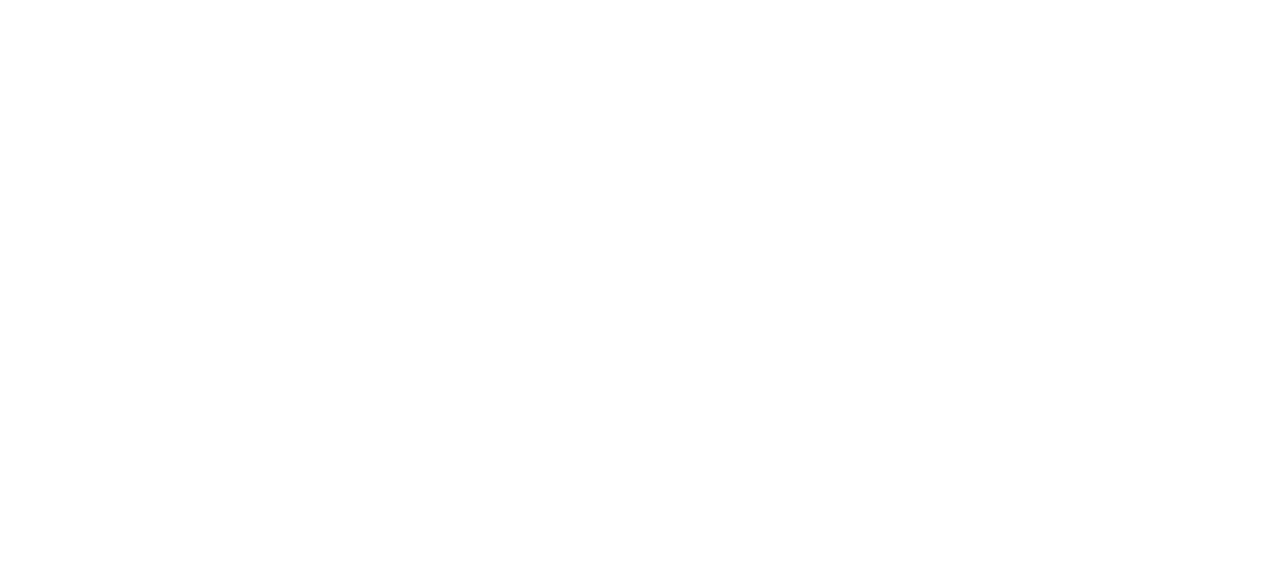
<file: team.html>
<!DOCTYPE html>
<html lang="en">

<head>
    <meta charset="utf-8">
    <title>Kider - Preschool Website Template</title>
    <meta content="width=device-width, initial-scale=1.0" name="viewport">
    <meta content="" name="keywords">
    <meta content="" name="description">

    <!-- Favicon -->
    <link href="img/favicon.ico" rel="icon">

    <!-- Google Web Fonts -->
    <link rel="preconnect" href="https://fonts.googleapis.com">
    <link rel="preconnect" href="https://fonts.gstatic.com" crossorigin>
    <link href="https://fonts.googleapis.com/css2?family=Heebo:wght@400;500;600&family=Inter:wght@600&family=Lobster+Two:wght@700&display=swap" rel="stylesheet">
    
    <!-- Icon Font Stylesheet -->
    <link href="https://cdnjs.cloudflare.com/ajax/libs/font-awesome/5.10.0/css/all.min.css" rel="stylesheet">
    <link href="https://cdn.jsdelivr.net/npm/bootstrap-icons@1.4.1/font/bootstrap-icons.css" rel="stylesheet">

    <!-- Libraries Stylesheet -->
    <link href="lib/animate/animate.min.css" rel="stylesheet">
    <link href="lib/owlcarousel/assets/owl.carousel.min.css" rel="stylesheet">

    <!-- Customized Bootstrap Stylesheet -->
    <link href="css/bootstrap.min.css" rel="stylesheet">

    <!-- Template Stylesheet -->
    <link href="css/style.css" rel="stylesheet">
</head>

<body>
    <div class="container-xxl bg-white p-0">
        <!-- Spinner Start -->
        <div id="spinner" class="show bg-white position-fixed translate-middle w-100 vh-100 top-50 start-50 d-flex align-items-center justify-content-center">
            <div class="spinner-border text-primary" style="width: 3rem; height: 3rem;" role="status">
                <span class="sr-only">Loading...</span>
            </div>
        </div>
        <!-- Spinner End -->


        <!-- Navbar Start -->
        <nav class="navbar navbar-expand-lg bg-white navbar-light sticky-top px-4 px-lg-5 py-lg-0">
            <a href="index.html" class="navbar-brand">
                <h1 class="m-0 text-primary"><i class="fa fa-book-reader me-3"></i>Kider</h1>
            </a>
            <button type="button" class="navbar-toggler" data-bs-toggle="collapse" data-bs-target="#navbarCollapse">
                <span class="navbar-toggler-icon"></span>
            </button>
            <div class="collapse navbar-collapse" id="navbarCollapse">
                <div class="navbar-nav mx-auto">
                    <a href="index.html" class="nav-item nav-link">Home</a>
                    <a href="about.html" class="nav-item nav-link">About Us</a>
                    <a href="classes.html" class="nav-item nav-link">Classes</a>
                    <div class="nav-item dropdown">
                        <a href="#" class="nav-link dropdown-toggle active" data-bs-toggle="dropdown">Pages</a>
                        <div class="dropdown-menu rounded-0 rounded-bottom border-0 shadow-sm m-0">
                            <a href="facility.html" class="dropdown-item">School Facilities</a>
                            <a href="team.html" class="dropdown-item active">Popular Teachers</a>
                            <a href="call-to-action.html" class="dropdown-item">Become A Teachers</a>
                            <a href="appointment.html" class="dropdown-item">Make Appointment</a>
                            <a href="testimonial.html" class="dropdown-item">Testimonial</a>
                            <a href="404.html" class="dropdown-item">404 Error</a>
                        </div>
                    </div>
                    <a href="contact.html" class="nav-item nav-link">Contact Us</a>
                </div>
                <a href="" class="btn btn-primary rounded-pill px-3 d-none d-lg-block">Join Us<i class="fa fa-arrow-right ms-3"></i></a>
            </div>
        </nav>
        <!-- Navbar End -->


        <!-- Page Header End -->
        <div class="container-xxl py-5 page-header position-relative mb-5">
            <div class="container py-5">
                <h1 class="display-2 text-white animated slideInDown mb-4">Teachers</h1>
                <nav aria-label="breadcrumb animated slideInDown">
                    <ol class="breadcrumb">
                        <li class="breadcrumb-item"><a href="#">Home</a></li>
                        <li class="breadcrumb-item"><a href="#">Pages</a></li>
                        <li class="breadcrumb-item text-white active" aria-current="page">Teachers</li>
                    </ol>
                </nav>
            </div>
        </div>
        <!-- Page Header End -->


        <!-- Team Start -->
        <div class="container-xxl py-5">
            <div class="container">
                <div class="text-center mx-auto mb-5 wow fadeInUp" data-wow-delay="0.1s" style="max-width: 600px;">
                    <h1 class="mb-3">Popular Teachers</h1>
                    <p>Eirmod sed ipsum dolor sit rebum labore magna erat. Tempor ut dolore lorem kasd vero ipsum sit
                        eirmod sit. Ipsum diam justo sed rebum vero dolor duo.</p>
                </div>
                <div class="row g-4">
                    <div class="col-lg-4 col-md-6 wow fadeInUp" data-wow-delay="0.1s">
                        <div class="team-item position-relative">
                            <img class="img-fluid rounded-circle w-75" src="img/team-1.jpg" alt="">
                            <div class="team-text">
                                <h3>Full Name</h3>
                                <p>Designation</p>
                                <div class="d-flex align-items-center">
                                    <a class="btn btn-square btn-primary mx-1" href=""><i class="fab fa-facebook-f"></i></a>
                                    <a class="btn btn-square btn-primary  mx-1" href=""><i class="fab fa-twitter"></i></a>
                                    <a class="btn btn-square btn-primary  mx-1" href=""><i class="fab fa-instagram"></i></a>
                                </div>
                            </div>
                        </div>
                    </div>
                    <div class="col-lg-4 col-md-6 wow fadeInUp" data-wow-delay="0.3s">
                        <div class="team-item position-relative">
                            <img class="img-fluid rounded-circle w-75" src="img/team-2.jpg" alt="">
                            <div class="team-text">
                                <h3>Full Name</h3>
                                <p>Designation</p>
                                <div class="d-flex align-items-center">
                                    <a class="btn btn-square btn-primary mx-1" href=""><i class="fab fa-facebook-f"></i></a>
                                    <a class="btn btn-square btn-primary  mx-1" href=""><i class="fab fa-twitter"></i></a>
                                    <a class="btn btn-square btn-primary  mx-1" href=""><i class="fab fa-instagram"></i></a>
                                </div>
                            </div>
                        </div>
                    </div>
                    <div class="col-lg-4 col-md-6 wow fadeInUp" data-wow-delay="0.5s">
                        <div class="team-item position-relative">
                            <img class="img-fluid rounded-circle w-75" src="img/team-3.jpg" alt="">
                            <div class="team-text">
                                <h3>Full Name</h3>
                                <p>Designation</p>
                                <div class="d-flex align-items-center">
                                    <a class="btn btn-square btn-primary mx-1" href=""><i class="fab fa-facebook-f"></i></a>
                                    <a class="btn btn-square btn-primary  mx-1" href=""><i class="fab fa-twitter"></i></a>
                                    <a class="btn btn-square btn-primary  mx-1" href=""><i class="fab fa-instagram"></i></a>
                                </div>
                            </div>
                        </div>
                    </div>
                    <div class="col-lg-4 col-md-6 wow fadeInUp" data-wow-delay="0.1s">
                        <div class="team-item position-relative">
                            <img class="img-fluid rounded-circle w-75" src="img/team-1.jpg" alt="">
                            <div class="team-text">
                                <h3>Full Name</h3>
                                <p>Designation</p>
                                <div class="d-flex align-items-center">
                                    <a class="btn btn-square btn-primary mx-1" href=""><i class="fab fa-facebook-f"></i></a>
                                    <a class="btn btn-square btn-primary  mx-1" href=""><i class="fab fa-twitter"></i></a>
                                    <a class="btn btn-square btn-primary  mx-1" href=""><i class="fab fa-instagram"></i></a>
                                </div>
                            </div>
                        </div>
                    </div>
                    <div class="col-lg-4 col-md-6 wow fadeInUp" data-wow-delay="0.3s">
                        <div class="team-item position-relative">
                            <img class="img-fluid rounded-circle w-75" src="img/team-2.jpg" alt="">
                            <div class="team-text">
                                <h3>Full Name</h3>
                                <p>Designation</p>
                                <div class="d-flex align-items-center">
                                    <a class="btn btn-square btn-primary mx-1" href=""><i class="fab fa-facebook-f"></i></a>
                                    <a class="btn btn-square btn-primary  mx-1" href=""><i class="fab fa-twitter"></i></a>
                                    <a class="btn btn-square btn-primary  mx-1" href=""><i class="fab fa-instagram"></i></a>
                                </div>
                            </div>
                        </div>
                    </div>
                    <div class="col-lg-4 col-md-6 wow fadeInUp" data-wow-delay="0.5s">
                        <div class="team-item position-relative">
                            <img class="img-fluid rounded-circle w-75" src="img/team-3.jpg" alt="">
                            <div class="team-text">
                                <h3>Full Name</h3>
                                <p>Designation</p>
                                <div class="d-flex align-items-center">
                                    <a class="btn btn-square btn-primary mx-1" href=""><i class="fab fa-facebook-f"></i></a>
                                    <a class="btn btn-square btn-primary  mx-1" href=""><i class="fab fa-twitter"></i></a>
                                    <a class="btn btn-square btn-primary  mx-1" href=""><i class="fab fa-instagram"></i></a>
                                </div>
                            </div>
                        </div>
                    </div>
                </div>
            </div>
        </div>
        <!-- Team End -->


        <!-- Footer Start -->
        <div class="container-fluid bg-dark text-white-50 footer pt-5 mt-5 wow fadeIn" data-wow-delay="0.1s">
            <div class="container py-5">
                <div class="row g-5">
                    <div class="col-lg-3 col-md-6">
                        <h3 class="text-white mb-4">Get In Touch</h3>
                        <p class="mb-2"><i class="fa fa-map-marker-alt me-3"></i>123 Street, New York, USA</p>
                        <p class="mb-2"><i class="fa fa-phone-alt me-3"></i>+012 345 67890</p>
                        <p class="mb-2"><i class="fa fa-envelope me-3"></i>info@example.com</p>
                        <div class="d-flex pt-2">
                            <a class="btn btn-outline-light btn-social" href=""><i class="fab fa-twitter"></i></a>
                            <a class="btn btn-outline-light btn-social" href=""><i class="fab fa-facebook-f"></i></a>
                            <a class="btn btn-outline-light btn-social" href=""><i class="fab fa-youtube"></i></a>
                            <a class="btn btn-outline-light btn-social" href=""><i class="fab fa-linkedin-in"></i></a>
                        </div>
                    </div>
                    <div class="col-lg-3 col-md-6">
                        <h3 class="text-white mb-4">Quick Links</h3>
                        <a class="btn btn-link text-white-50" href="">About Us</a>
                        <a class="btn btn-link text-white-50" href="">Contact Us</a>
                        <a class="btn btn-link text-white-50" href="">Our Services</a>
                        <a class="btn btn-link text-white-50" href="">Privacy Policy</a>
                        <a class="btn btn-link text-white-50" href="">Terms & Condition</a>
                    </div>
                    <div class="col-lg-3 col-md-6">
                        <h3 class="text-white mb-4">Photo Gallery</h3>
                        <div class="row g-2 pt-2">
                            <div class="col-4">
                                <img class="img-fluid rounded bg-light p-1" src="img/classes-1.jpg" alt="">
                            </div>
                            <div class="col-4">
                                <img class="img-fluid rounded bg-light p-1" src="img/classes-2.jpg" alt="">
                            </div>
                            <div class="col-4">
                                <img class="img-fluid rounded bg-light p-1" src="img/classes-3.jpg" alt="">
                            </div>
                            <div class="col-4">
                                <img class="img-fluid rounded bg-light p-1" src="img/classes-4.jpg" alt="">
                            </div>
                            <div class="col-4">
                                <img class="img-fluid rounded bg-light p-1" src="img/classes-5.jpg" alt="">
                            </div>
                            <div class="col-4">
                                <img class="img-fluid rounded bg-light p-1" src="img/classes-6.jpg" alt="">
                            </div>
                        </div>
                    </div>
                    <div class="col-lg-3 col-md-6">
                        <h3 class="text-white mb-4">Newsletter</h3>
                        <p>Dolor amet sit justo amet elitr clita ipsum elitr est.</p>
                        <div class="position-relative mx-auto" style="max-width: 400px;">
                            <input class="form-control bg-transparent w-100 py-3 ps-4 pe-5" type="text" placeholder="Your email">
                            <button type="button" class="btn btn-primary py-2 position-absolute top-0 end-0 mt-2 me-2">SignUp</button>
                        </div>
                    </div>
                </div>
            </div>
            <div class="container">
                <div class="copyright">
                    <div class="row">
                        <div class="col-md-6 text-center text-md-start mb-3 mb-md-0">
                            &copy; <a class="border-bottom" href="#">Your Site Name</a>, All Right Reserved. 
							
							<!--/*** This template is free as long as you keep the footer author’s credit link/attribution link/backlink. If you'd like to use the template without the footer author’s credit link/attribution link/backlink, you can purchase the Credit Removal License from "https://htmlcodex.com/credit-removal". Thank you for your support. ***/-->
							Designed By <a class="border-bottom" href="https://htmlcodex.com">HTML Codex</a>
                        </div>
                        <div class="col-md-6 text-center text-md-end">
                            <div class="footer-menu">
                                <a href="">Home</a>
                                <a href="">Cookies</a>
                                <a href="">Help</a>
                                <a href="">FQAs</a>
                            </div>
                        </div>
                    </div>
                </div>
            </div>
        </div>
        <!-- Footer End -->


        <!-- Back to Top -->
        <a href="#" class="btn btn-lg btn-primary btn-lg-square back-to-top"><i class="bi bi-arrow-up"></i></a>
    </div>

    <!-- JavaScript Libraries -->
    <script src="https://code.jquery.com/jquery-3.4.1.min.js"></script>
    <script src="https://cdn.jsdelivr.net/npm/bootstrap@5.0.0/dist/js/bootstrap.bundle.min.js"></script>
    <script src="lib/wow/wow.min.js"></script>
    <script src="lib/easing/easing.min.js"></script>
    <script src="lib/waypoints/waypoints.min.js"></script>
    <script src="lib/owlcarousel/owl.carousel.min.js"></script>

    <!-- Template Javascript -->
    <script src="js/main.js"></script>
</body>

</html>
</file>
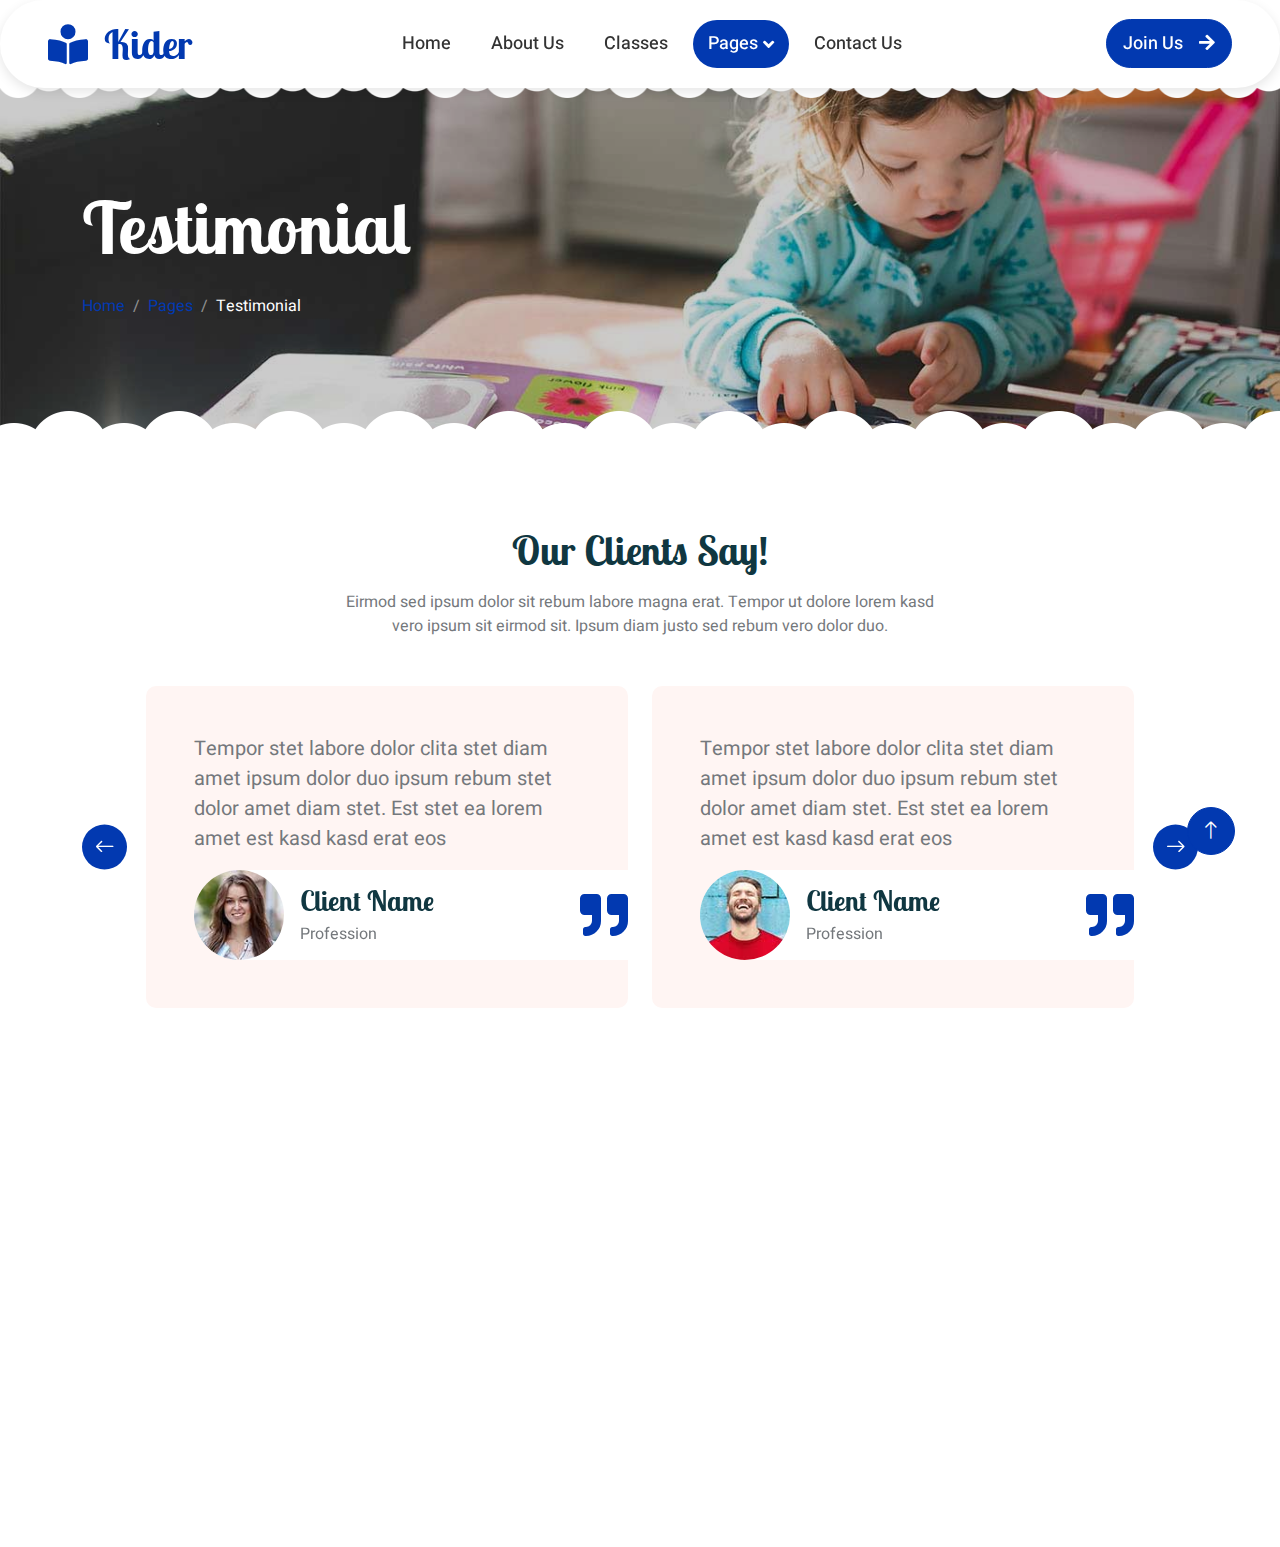
<file: testimonial.html>
<!DOCTYPE html>
<html lang="en">

<head>
    <meta charset="utf-8">
    <title>Kider - Preschool Website Template</title>
    <meta content="width=device-width, initial-scale=1.0" name="viewport">
    <meta content="" name="keywords">
    <meta content="" name="description">

    <!-- Favicon -->
    <link href="img/favicon.ico" rel="icon">

    <!-- Google Web Fonts -->
    <link rel="preconnect" href="https://fonts.googleapis.com">
    <link rel="preconnect" href="https://fonts.gstatic.com" crossorigin>
    <link href="https://fonts.googleapis.com/css2?family=Heebo:wght@400;500;600&family=Inter:wght@600&family=Lobster+Two:wght@700&display=swap" rel="stylesheet">
    
    <!-- Icon Font Stylesheet -->
    <link href="https://cdnjs.cloudflare.com/ajax/libs/font-awesome/5.10.0/css/all.min.css" rel="stylesheet">
    <link href="https://cdn.jsdelivr.net/npm/bootstrap-icons@1.4.1/font/bootstrap-icons.css" rel="stylesheet">

    <!-- Libraries Stylesheet -->
    <link href="lib/animate/animate.min.css" rel="stylesheet">
    <link href="lib/owlcarousel/assets/owl.carousel.min.css" rel="stylesheet">

    <!-- Customized Bootstrap Stylesheet -->
    <link href="css/bootstrap.min.css" rel="stylesheet">

    <!-- Template Stylesheet -->
    <link href="css/style.css" rel="stylesheet">
</head>

<body>
    <div class="container-xxl bg-white p-0">
        <!-- Spinner Start -->
        <div id="spinner" class="show bg-white position-fixed translate-middle w-100 vh-100 top-50 start-50 d-flex align-items-center justify-content-center">
            <div class="spinner-border text-primary" style="width: 3rem; height: 3rem;" role="status">
                <span class="sr-only">Loading...</span>
            </div>
        </div>
        <!-- Spinner End -->


        <!-- Navbar Start -->
        <nav class="navbar navbar-expand-lg bg-white navbar-light sticky-top px-4 px-lg-5 py-lg-0">
            <a href="index.html" class="navbar-brand">
                <h1 class="m-0 text-primary"><i class="fa fa-book-reader me-3"></i>Kider</h1>
            </a>
            <button type="button" class="navbar-toggler" data-bs-toggle="collapse" data-bs-target="#navbarCollapse">
                <span class="navbar-toggler-icon"></span>
            </button>
            <div class="collapse navbar-collapse" id="navbarCollapse">
                <div class="navbar-nav mx-auto">
                    <a href="index.html" class="nav-item nav-link">Home</a>
                    <a href="about.html" class="nav-item nav-link">About Us</a>
                    <a href="classes.html" class="nav-item nav-link">Classes</a>
                    <div class="nav-item dropdown">
                        <a href="#" class="nav-link dropdown-toggle active" data-bs-toggle="dropdown">Pages</a>
                        <div class="dropdown-menu rounded-0 rounded-bottom border-0 shadow-sm m-0">
                            <a href="facility.html" class="dropdown-item">School Facilities</a>
                            <a href="team.html" class="dropdown-item">Popular Teachers</a>
                            <a href="call-to-action.html" class="dropdown-item">Become A Teachers</a>
                            <a href="appointment.html" class="dropdown-item">Make Appointment</a>
                            <a href="testimonial.html" class="dropdown-item active">Testimonial</a>
                            <a href="404.html" class="dropdown-item">404 Error</a>
                        </div>
                    </div>
                    <a href="contact.html" class="nav-item nav-link">Contact Us</a>
                </div>
                <a href="" class="btn btn-primary rounded-pill px-3 d-none d-lg-block">Join Us<i class="fa fa-arrow-right ms-3"></i></a>
            </div>
        </nav>
        <!-- Navbar End -->


        <!-- Page Header End -->
        <div class="container-xxl py-5 page-header position-relative mb-5">
            <div class="container py-5">
                <h1 class="display-2 text-white animated slideInDown mb-4">Testimonial</h1>
                <nav aria-label="breadcrumb animated slideInDown">
                    <ol class="breadcrumb">
                        <li class="breadcrumb-item"><a href="#">Home</a></li>
                        <li class="breadcrumb-item"><a href="#">Pages</a></li>
                        <li class="breadcrumb-item text-white active" aria-current="page">Testimonial</li>
                    </ol>
                </nav>
            </div>
        </div>
        <!-- Page Header End -->


        <!-- Testimonial Start -->
        <div class="container-xxl py-5">
            <div class="container">
                <div class="text-center mx-auto mb-5 wow fadeInUp" data-wow-delay="0.1s" style="max-width: 600px;">
                    <h1 class="mb-3">Our Clients Say!</h1>
                    <p>Eirmod sed ipsum dolor sit rebum labore magna erat. Tempor ut dolore lorem kasd vero ipsum sit eirmod sit. Ipsum diam justo sed rebum vero dolor duo.</p>
                </div>
                <div class="owl-carousel testimonial-carousel wow fadeInUp" data-wow-delay="0.1s">
                    <div class="testimonial-item bg-light rounded p-5">
                        <p class="fs-5">Tempor stet labore dolor clita stet diam amet ipsum dolor duo ipsum rebum stet dolor amet diam stet. Est stet ea lorem amet est kasd kasd erat eos</p>
                        <div class="d-flex align-items-center bg-white me-n5" style="border-radius: 50px 0 0 50px;">
                            <img class="img-fluid flex-shrink-0 rounded-circle" src="img/testimonial-1.jpg" style="width: 90px; height: 90px;">
                            <div class="ps-3">
                                <h3 class="mb-1">Client Name</h3>
                                <span>Profession</span>
                            </div>
                            <i class="fa fa-quote-right fa-3x text-primary ms-auto d-none d-sm-flex"></i>
                        </div>
                    </div>
                    <div class="testimonial-item bg-light rounded p-5">
                        <p class="fs-5">Tempor stet labore dolor clita stet diam amet ipsum dolor duo ipsum rebum stet dolor amet diam stet. Est stet ea lorem amet est kasd kasd erat eos</p>
                        <div class="d-flex align-items-center bg-white me-n5" style="border-radius: 50px 0 0 50px;">
                            <img class="img-fluid flex-shrink-0 rounded-circle" src="img/testimonial-2.jpg" style="width: 90px; height: 90px;">
                            <div class="ps-3">
                                <h3 class="mb-1">Client Name</h3>
                                <span>Profession</span>
                            </div>
                            <i class="fa fa-quote-right fa-3x text-primary ms-auto d-none d-sm-flex"></i>
                        </div>
                    </div>
                    <div class="testimonial-item bg-light rounded p-5">
                        <p class="fs-5">Tempor stet labore dolor clita stet diam amet ipsum dolor duo ipsum rebum stet dolor amet diam stet. Est stet ea lorem amet est kasd kasd erat eos</p>
                        <div class="d-flex align-items-center bg-white me-n5" style="border-radius: 50px 0 0 50px;">
                            <img class="img-fluid flex-shrink-0 rounded-circle" src="img/testimonial-3.jpg" style="width: 90px; height: 90px;">
                            <div class="ps-3">
                                <h3 class="mb-1">Client Name</h3>
                                <span>Profession</span>
                            </div>
                            <i class="fa fa-quote-right fa-3x text-primary ms-auto d-none d-sm-flex"></i>
                        </div>
                    </div>
                </div>
            </div>
        </div>
        <!-- Testimonial End -->


        <!-- Footer Start -->
        <div class="container-fluid bg-dark text-white-50 footer pt-5 mt-5 wow fadeIn" data-wow-delay="0.1s">
            <div class="container py-5">
                <div class="row g-5">
                    <div class="col-lg-3 col-md-6">
                        <h3 class="text-white mb-4">Get In Touch</h3>
                        <p class="mb-2"><i class="fa fa-map-marker-alt me-3"></i>123 Street, New York, USA</p>
                        <p class="mb-2"><i class="fa fa-phone-alt me-3"></i>+012 345 67890</p>
                        <p class="mb-2"><i class="fa fa-envelope me-3"></i>info@example.com</p>
                        <div class="d-flex pt-2">
                            <a class="btn btn-outline-light btn-social" href=""><i class="fab fa-twitter"></i></a>
                            <a class="btn btn-outline-light btn-social" href=""><i class="fab fa-facebook-f"></i></a>
                            <a class="btn btn-outline-light btn-social" href=""><i class="fab fa-youtube"></i></a>
                            <a class="btn btn-outline-light btn-social" href=""><i class="fab fa-linkedin-in"></i></a>
                        </div>
                    </div>
                    <div class="col-lg-3 col-md-6">
                        <h3 class="text-white mb-4">Quick Links</h3>
                        <a class="btn btn-link text-white-50" href="">About Us</a>
                        <a class="btn btn-link text-white-50" href="">Contact Us</a>
                        <a class="btn btn-link text-white-50" href="">Our Services</a>
                        <a class="btn btn-link text-white-50" href="">Privacy Policy</a>
                        <a class="btn btn-link text-white-50" href="">Terms & Condition</a>
                    </div>
                    <div class="col-lg-3 col-md-6">
                        <h3 class="text-white mb-4">Photo Gallery</h3>
                        <div class="row g-2 pt-2">
                            <div class="col-4">
                                <img class="img-fluid rounded bg-light p-1" src="img/classes-1.jpg" alt="">
                            </div>
                            <div class="col-4">
                                <img class="img-fluid rounded bg-light p-1" src="img/classes-2.jpg" alt="">
                            </div>
                            <div class="col-4">
                                <img class="img-fluid rounded bg-light p-1" src="img/classes-3.jpg" alt="">
                            </div>
                            <div class="col-4">
                                <img class="img-fluid rounded bg-light p-1" src="img/classes-4.jpg" alt="">
                            </div>
                            <div class="col-4">
                                <img class="img-fluid rounded bg-light p-1" src="img/classes-5.jpg" alt="">
                            </div>
                            <div class="col-4">
                                <img class="img-fluid rounded bg-light p-1" src="img/classes-6.jpg" alt="">
                            </div>
                        </div>
                    </div>
                    <div class="col-lg-3 col-md-6">
                        <h3 class="text-white mb-4">Newsletter</h3>
                        <p>Dolor amet sit justo amet elitr clita ipsum elitr est.</p>
                        <div class="position-relative mx-auto" style="max-width: 400px;">
                            <input class="form-control bg-transparent w-100 py-3 ps-4 pe-5" type="text" placeholder="Your email">
                            <button type="button" class="btn btn-primary py-2 position-absolute top-0 end-0 mt-2 me-2">SignUp</button>
                        </div>
                    </div>
                </div>
            </div>
            <div class="container">
                <div class="copyright">
                    <div class="row">
                        <div class="col-md-6 text-center text-md-start mb-3 mb-md-0">
                            &copy; <a class="border-bottom" href="#">Your Site Name</a>, All Right Reserved. 
							
							<!--/*** This template is free as long as you keep the footer author’s credit link/attribution link/backlink. If you'd like to use the template without the footer author’s credit link/attribution link/backlink, you can purchase the Credit Removal License from "https://htmlcodex.com/credit-removal". Thank you for your support. ***/-->
							Designed By <a class="border-bottom" href="https://htmlcodex.com">HTML Codex</a>
                        </div>
                        <div class="col-md-6 text-center text-md-end">
                            <div class="footer-menu">
                                <a href="">Home</a>
                                <a href="">Cookies</a>
                                <a href="">Help</a>
                                <a href="">FQAs</a>
                            </div>
                        </div>
                    </div>
                </div>
            </div>
        </div>
        <!-- Footer End -->


        <!-- Back to Top -->
        <a href="#" class="btn btn-lg btn-primary btn-lg-square back-to-top"><i class="bi bi-arrow-up"></i></a>
    </div>

    <!-- JavaScript Libraries -->
    <script src="https://code.jquery.com/jquery-3.4.1.min.js"></script>
    <script src="https://cdn.jsdelivr.net/npm/bootstrap@5.0.0/dist/js/bootstrap.bundle.min.js"></script>
    <script src="lib/wow/wow.min.js"></script>
    <script src="lib/easing/easing.min.js"></script>
    <script src="lib/waypoints/waypoints.min.js"></script>
    <script src="lib/owlcarousel/owl.carousel.min.js"></script>

    <!-- Template Javascript -->
    <script src="js/main.js"></script>
</body>

</html>
</file>
<file: css/style.css>
/********** Template CSS **********/
:root {
    --primary: #0239b0;
    --light: #FFF5F3;
    --dark: #103741;
}

.back-to-top {
    position: fixed;
    display: none;
    right: 45px;
    bottom: 45px;
    z-index: 99;
}




/*** Spinner ***/
#spinner {
    opacity: 0;
    visibility: hidden;
    transition: opacity .5s ease-out, visibility 0s linear .5s;
    z-index: 99999;
}

#spinner.show {
    transition: opacity .5s ease-out, visibility 0s linear 0s;
    visibility: visible;
    opacity: 1;
}


/*** Button ***/
.btn {
    font-weight: 500;
    transition: .5s;
}

.btn.btn-primary {
    color: #FFFFFF;
}

.btn-square {
    width: 38px;
    height: 38px;
}

.btn-sm-square {
    width: 32px;
    height: 32px;
}

.btn-lg-square {
    width: 48px;
    height: 48px;
}

.btn-square,
.btn-sm-square,
.btn-lg-square {
    padding: 0;
    display: flex;
    align-items: center;
    justify-content: center;
    font-weight: normal;
    border-radius: 50px;
}


/*** Heading ***/
h1,
h2,
h3,
h4,
.h1,
.h2,
.h3,
.h4,
.display-1,
.display-2,
.display-3,
.display-4,
.display-5,
.display-6 {
    font-family: 'Lobster Two', cursive;
    font-weight: 700;
}

h5,
h6,
.h5,
.h6 {
    font-weight: 600;
}

.font-secondary {
    font-family: 'Lobster Two', cursive;
}



/* Navbar custom styling */
.navbar {
    background: #f8f9fa; /* light background */
    border-radius: 50px;
    padding: 10px 20px;
    box-shadow: 0 4px 12px rgba(0,0,0,0.1);
}

/* Adjust brand image */
.navbar-brand img {
    height: 50px; /* smaller for balance */
    width: auto;
}

/* Nav link styling */
.navbar-nav .nav-link {
    font-size: 18px; /* match text size */
    font-weight: 500;
    color: #333 !important;
    padding: 8px 15px;
    border-radius: 30px;
    transition: 0.3s;
}

.navbar-nav .nav-link:hover,
.navbar-nav .nav-link.active {
    background: #0239b0;
    color: #fff !important;
}

/* Join Us button */
.navbar .btn-primary {
    border-radius: 50px;
    font-size: 18px;
    font-weight: 500;
    padding: 10px 25px;
}

/* Default navbar */
.navbar {
    background: #f8f9fa; 
    border-radius: 50px;
    padding: 12px 25px;
    box-shadow: 0 4px 12px rgba(0,0,0,0.1);
    transition: background 0.4s ease, box-shadow 0.4s ease;
}

/* Scrolled navbar */
.navbar.scrolled {
    background: #ffffff !important;
    box-shadow: 0 6px 16px rgba(0,0,0,0.2);
}

/* Change nav link colors when scrolled */
.navbar.scrolled .nav-link {
    color: #fff !important;
}
.navbar.scrolled .nav-link:hover,
.navbar.scrolled .nav-link.active {
    background: #fff;
    color: #0239b0 !important;
}

/* Brand image adjustment */
.navbar-brand img {
    height: 55px;
    transition: 0.3s;
}



/*** Navbar ***/
.navbar .navbar-nav .nav-link {
    padding: 10px 15px;
    color: var(--dark);
    font-weight: 500;
    margin-top: 20px;
    margin-bottom: 20px;
    margin-right: 10px;
    outline: none;
}

.navbar .navbar-nav .nav-link:hover,
.navbar .navbar-nav .nav-link.active {
    color: var(--primary);
}

.navbar.sticky-top {
    top: -100px;
    transition: .5s;
}

.navbar .dropdown-toggle::after {
    border: none;
    content: "\f107";
    font-family: "Font Awesome 5 Free";
    font-weight: 900;
    vertical-align: middle;
    margin-left: 5px;
    transition: .5s;
}

.navbar .dropdown-toggle[aria-expanded=true]::after {
    transform: rotate(-180deg);
}

@media (max-width: 991.98px) {
    .navbar .navbar-nav .nav-link  {
        margin: 10px 10px 10px 10px;
        padding: 10px 10px 10px 10px;
    }

    .navbar .navbar-nav {
        margin-top: 15px;
        border-top: 1px solid #EEEEEE;
    }
}

@media (min-width: 992px) {
    .navbar .nav-item .dropdown-menu {
        display: block;
        top: calc(100% - 15px);
        margin-top: 0;
        opacity: 0;
        visibility: hidden;
        transition: .5s;
        
    }

    .navbar .nav-item:hover .dropdown-menu {
        top: 100%;
        visibility: visible;
        transition: .2s;
        opacity: 1;
    }
}


/*** Header ***/
.header-carousel::before,
.header-carousel::after,
.page-header::before,
.page-header::after {
    position: absolute;
    content: "";
    width: 100%;
    height: 10px;
    top: 0;
    left: 0;
    background: url(../img/bg-header-top.png) center center repeat-x;
    z-index: 1;
}

.header-carousel::after,
.page-header::after {
    height: 19px;
    top: auto;
    bottom: 0;
    background: url(../img/bg-header-bottom.png) center center repeat-x;
}

@media (max-width: 768px) {
    .header-carousel .owl-carousel-item {
        position: relative;
        min-height: 500px;
    }
    
    .header-carousel .owl-carousel-item img {
        position: absolute;
        width: 100%;
        height: 100%;
        object-fit: cover;
    }

    .header-carousel .owl-carousel-item p {
        font-size: 16px !important;
        font-weight: 400 !important;
    }

    .header-carousel .owl-carousel-item h1 {
        font-size: 30px;
        font-weight: 600;
    }
}

.header-carousel .owl-nav {
    position: absolute;
    top: 50%;
    right: 8%;
    transform: translateY(-50%);
    display: flex;
    flex-direction: column;
}

.header-carousel .owl-nav .owl-prev,
.header-carousel .owl-nav .owl-next {
    margin: 7px 0;
    width: 45px;
    height: 45px;
    display: flex;
    align-items: center;
    justify-content: center;
    color: #FFFFFF;
    background: transparent;
    border: 1px solid #FFFFFF;
    border-radius: 45px;
    font-size: 22px;
    transition: .5s;
}

.header-carousel .owl-nav .owl-prev:hover,
.header-carousel .owl-nav .owl-next:hover {
    background: var(--primary);
    border-color: var(--primary);
}

.page-header {
    background: linear-gradient(rgba(0, 0, 0, .2), rgba(0, 0, 0, .2)), url(../img/carousel-1.jpg) center center no-repeat;
    background-size: cover;
}

.breadcrumb-item + .breadcrumb-item::before {
    color: rgba(255, 255, 255, .5);
}


/*** Facility ***/
.facility-item .facility-icon {
    position: relative;
    margin: 0 auto;
    width: 100px;
    height: 100px;
    border-radius: 100px;
    display: flex;
    align-items: center;
    justify-content: center;
}

.facility-item .facility-icon::before {
    position: absolute;
    content: "";
    width: 100%;
    height: 100%;
    top: 0;
    left: 0;
    background: rgba(255, 255, 255, .9);
    transition: .5s;
    z-index: 1;
}

.facility-item .facility-icon span {
    position: absolute;
    content: "";
    width: 15px;
    height: 30px;
    top: 0;
    left: 0;
    border-radius: 50%;
}

.facility-item .facility-icon span:last-child {
    left: auto;
    right: 0;
}

.facility-item .facility-icon i {
    position: relative;
    z-index: 2;
}

.facility-item .facility-text {
    position: relative;
    min-height: 250px;
    padding: 30px;
    border-radius: 100%;
    display: flex;
    text-align: center;
    justify-content: center;
    flex-direction: column;
}

.facility-item .facility-text::before {
    position: absolute;
    content: "";
    width: 100%;
    height: 100%;
    top: 0;
    left: 0;
    background: rgba(255, 255, 255, .9);
    transition: .5s;
    z-index: 1;
}

.facility-item .facility-text * {
    position: relative;
    z-index: 2;
}

.facility-item:hover .facility-icon::before,
.facility-item:hover .facility-text::before {
    background: transparent;
}

.facility-item * {
    transition: .5s;
}

.facility-item:hover * {
    color: #FFFFFF !important;
}


/*** About ***/
.about-img img {
    transition: .5s;
}

.about-img img:hover {
    background: var(--primary) !important;
}


/*** Classes ***/
.classes-item {
    transition: .5s;
}

.classes-item:hover {
    margin-top: -10px;
}


/*** Team ***/
.team-item .team-text {
    position: absolute;
    width: 250px;
    height: 250px;
    bottom: 0;
    right: 0;
    display: flex;
    align-items: center;
    justify-content: center;
    flex-direction: column;
    background: #FFFFFF;
    border: 17px solid var(--light);
    border-radius: 250px;
    transition: .5s;
}

.team-item:hover .team-text {
    border-color: var(--primary);
}


/*** Testimonial ***/
.testimonial-carousel {
    padding-left: 1.5rem;
    padding-right: 1.5rem;
}

@media (min-width: 576px) {
    .testimonial-carousel {
        padding-left: 4rem;
        padding-right: 4rem;
    }
}

.testimonial-carousel .testimonial-item .border {
    border: 1px dashed rgba(0, 185, 142, .3) !important;
}

.testimonial-carousel .owl-nav {
    position: absolute;
    width: 100%;
    height: 45px;
    top: 50%;
    left: 0;
    transform: translateY(-50%);
    display: flex;
    justify-content: space-between;
    z-index: 1;
}

.testimonial-carousel .owl-nav .owl-prev,
.testimonial-carousel .owl-nav .owl-next {
    position: relative;
    width: 45px;
    height: 45px;
    display: flex;
    align-items: center;
    justify-content: center;
    color: #FFFFFF;
    background: var(--primary);
    border-radius: 45px;
    font-size: 20px;
    transition: .5s;
}

.testimonial-carousel .owl-nav .owl-prev:hover,
.testimonial-carousel .owl-nav .owl-next:hover {
    background: var(--dark);
}


/*** Footer ***/
.footer .btn.btn-social {
    margin-right: 5px;
    width: 45px;
    height: 45px;
    display: flex;
    align-items: center;
    justify-content: center;
    color: #FFFFFF;
    border: 1px solid rgba(255,255,255,0.5);
    border-radius: 45px;
    transition: .3s;
}

.footer .btn.btn-social:hover {
    border-color: var(--primary);
    background: var(--primary);
}

.footer .btn.btn-link {
    display: block;
    margin-bottom: 5px;
    padding: 0;
    text-align: left;
    font-size: 16px;
    font-weight: normal;
    text-transform: capitalize;
    transition: .3s;
}

.footer .btn.btn-link::before {
    position: relative;
    content: "\f105";
    font-family: "Font Awesome 5 Free";
    font-weight: 900;
    margin-right: 10px;
}

.footer .btn.btn-link:hover {
    color: var(--primary) !important;
    letter-spacing: 1px;
    box-shadow: none;
}

.footer .form-control {
    border-color: rgba(255,255,255,0.5);
}

.footer .copyright {
    padding: 25px 0;
    font-size: 15px;
    border-top: 1px solid rgba(256, 256, 256, .1);
}

.footer .copyright a {
    color: #FFFFFF;
}

.footer .footer-menu a {
    margin-right: 15px;
    padding-right: 15px;
    border-right: 1px solid rgba(255, 255, 255, .1);
}

.footer .copyright a:hover,
.footer .footer-menu a:hover {
    color: var(--primary) !important;
}

.footer .footer-menu a:last-child {
    margin-right: 0;
    padding-right: 0;
    border-right: none;
}
</file>
